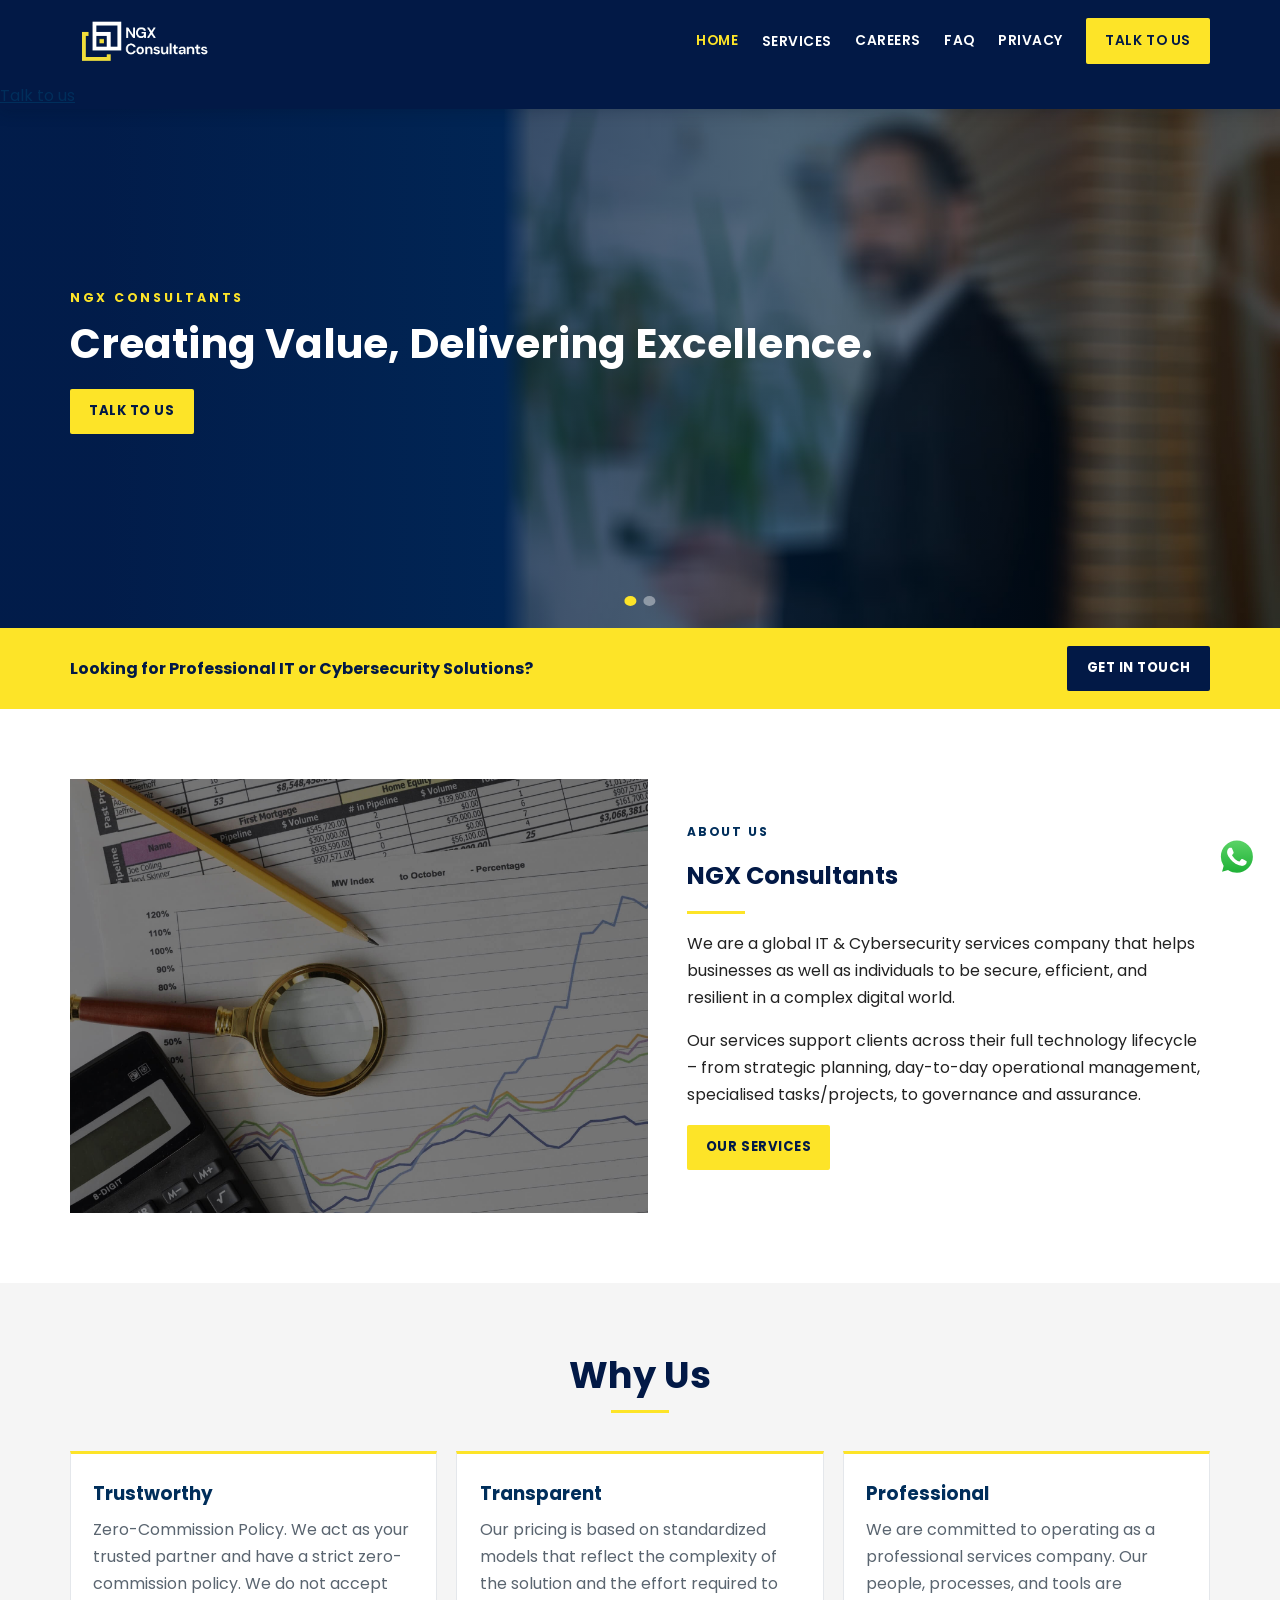
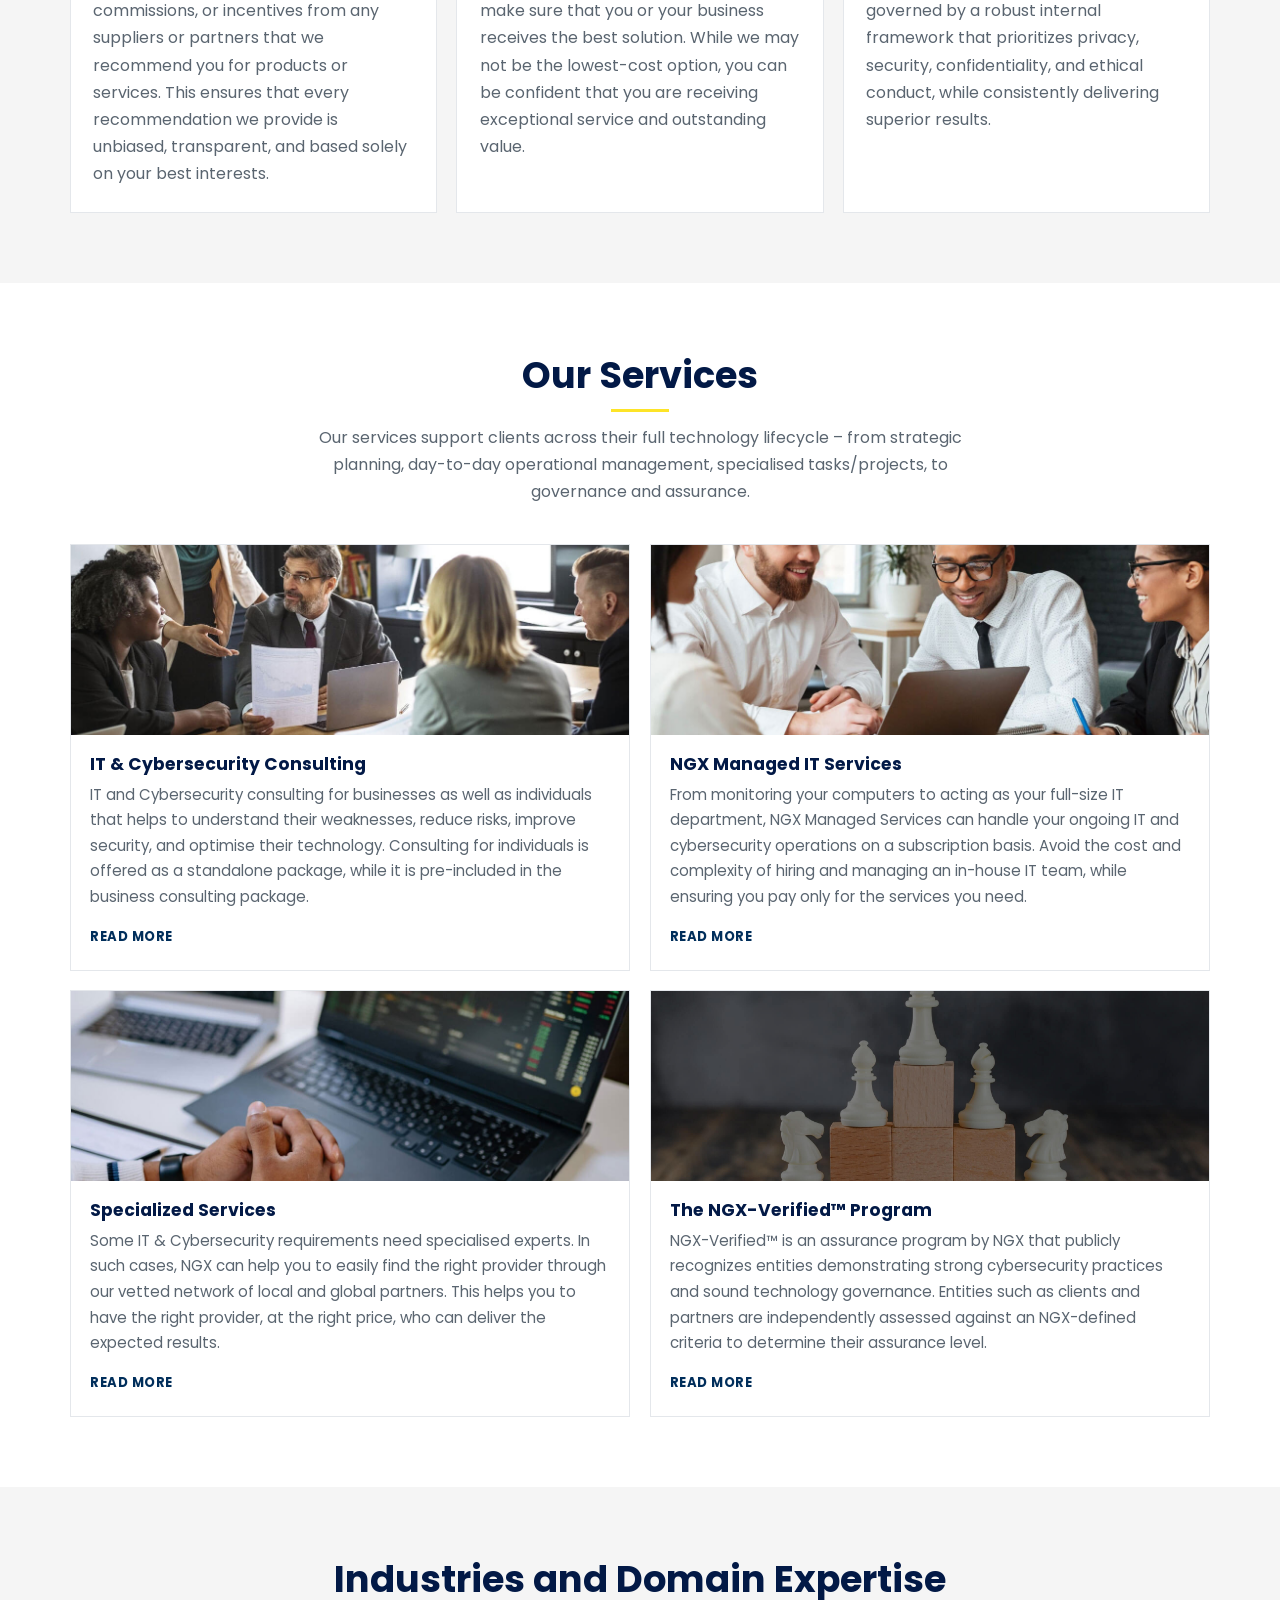
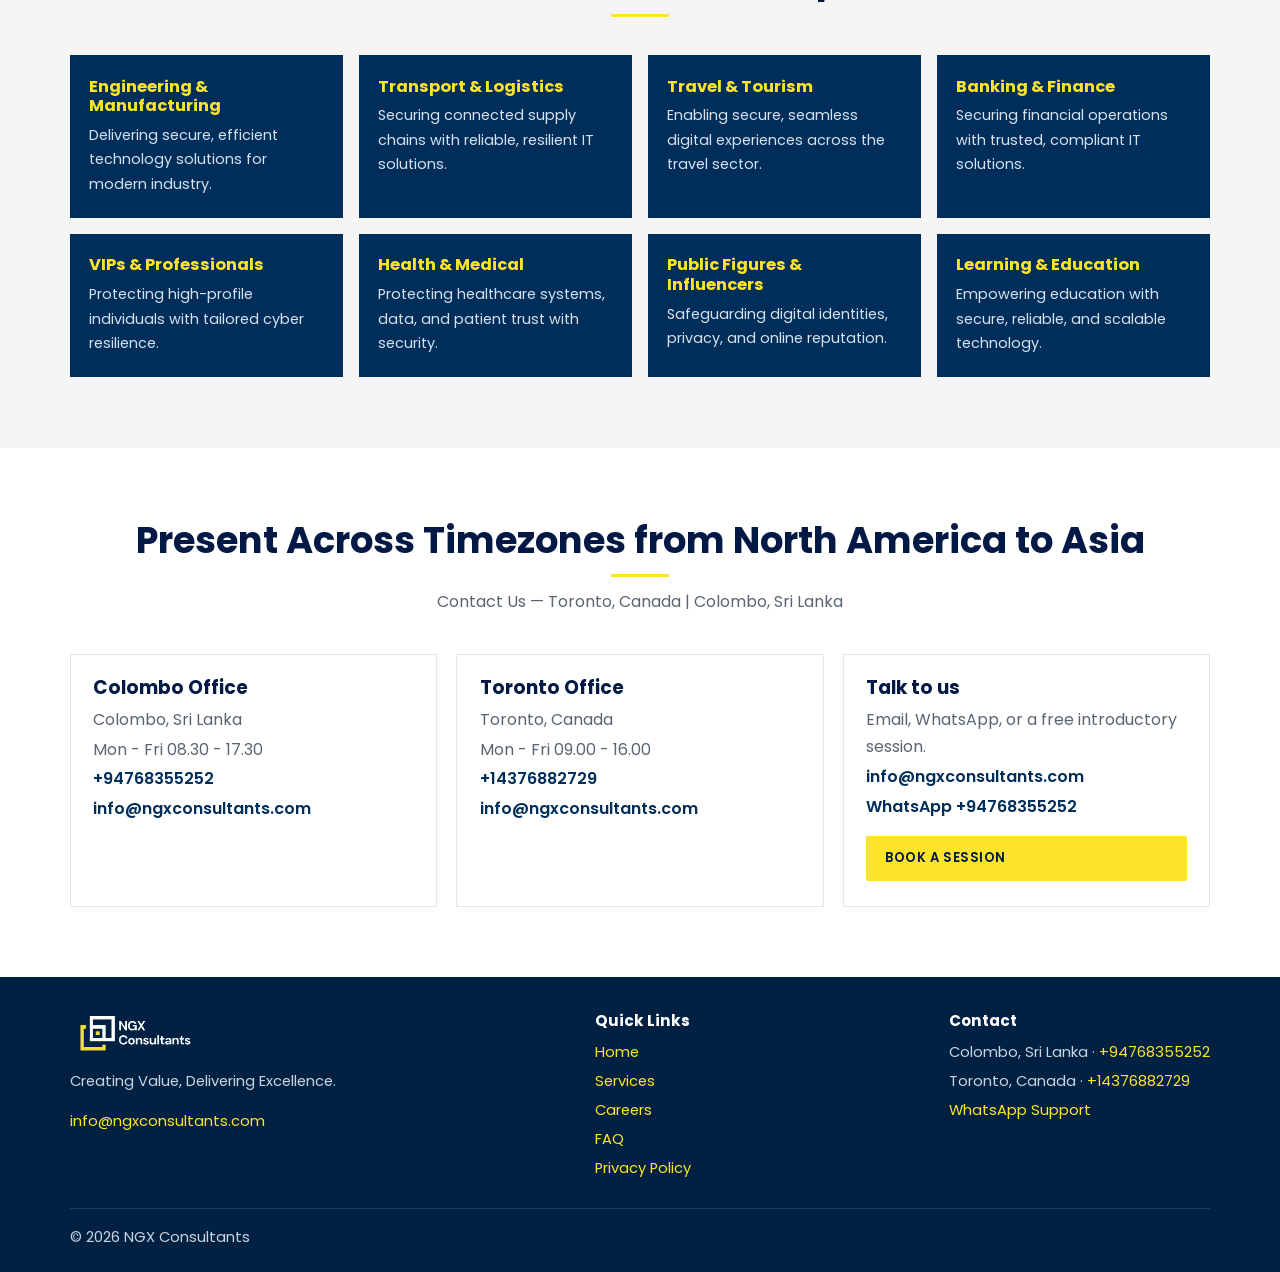
<file: index.html>
<!DOCTYPE html>
<html lang="en">
<head>
  <meta charset="utf-8">
  <meta name="viewport" content="width=device-width, initial-scale=1">
  <title>NGX Consultants – Creating Value, Delivering Excellence</title>
  <meta name="description" content="We are a global IT and Cybersecurity services company that helps businesses as well as individuals to be secure, efficient, and resilient in a complex digital world.">
<!-- include:meta -->
  <link rel="canonical" href="https://ngxconsultants.com/">
  <meta name="robots" content="index,follow">
  <meta property="og:type" content="website">
  <meta property="og:site_name" content="NGX Consultants">
  <meta property="og:title" content="NGX Consultants – Creating Value, Delivering Excellence">
  <meta property="og:description" content="We are a global IT and Cybersecurity services company that helps businesses as well as individuals to be secure, efficient, and resilient in a complex digital world.">
  <meta property="og:url" content="https://ngxconsultants.com/">
  <meta property="og:image" content="https://ngxconsultants.com/images/og-image.png">
  <meta property="og:image:type" content="image/png">
  <meta property="og:image:width" content="1200">
  <meta property="og:image:height" content="630">
  <meta property="og:image:alt" content="NGX Consultants">
  <meta name="twitter:card" content="summary_large_image">
  <meta name="twitter:title" content="NGX Consultants – Creating Value, Delivering Excellence">
  <meta name="twitter:description" content="We are a global IT and Cybersecurity services company that helps businesses as well as individuals to be secure, efficient, and resilient in a complex digital world.">
  <meta name="twitter:image" content="https://ngxconsultants.com/images/og-image.png">
  <meta name="twitter:image:alt" content="NGX Consultants">
  <link rel="icon" href="/favicon.ico" sizes="any">
  <link rel="icon" href="/favicon-32x32.png" type="image/png" sizes="32x32">
  <link rel="icon" href="/favicon-16x16.png" type="image/png" sizes="16x16">
  <link rel="apple-touch-icon" href="/apple-touch-icon.png" sizes="180x180">
  <link rel="manifest" href="/site.webmanifest">
  <meta name="theme-color" content="#021946">
<!-- /include:meta -->

  <link rel="preconnect" href="https://fonts.googleapis.com">
  <link rel="preconnect" href="https://fonts.gstatic.com" crossorigin>
  <link href="https://fonts.googleapis.com/css2?family=Poppins:ital,wght@0,400;0,500;0,600;0,700;1,400&display=swap" rel="stylesheet">
  <link rel="stylesheet" href="/css/styles.css?v=8">
</head>
<body>
  <!-- include:header -->
  <a class="skip" href="#main">Skip to content</a>
  <header class="site-header">
    <div class="wrap header-inner">
      <a class="logo" href="/index.html" aria-label="NGX Consultants home">
        <img src="/images/logo-dark.png" alt="" width="438" height="145">
      </a>
      <button class="menu-toggle" type="button" aria-expanded="false" aria-controls="site-nav" aria-label="Menu">☰</button>
      <nav id="site-nav" class="nav" aria-label="Primary">
        <a href="/index.html" class="is-active">Home</a>
        <div class="has-sub">
          <a href="/services.html">Services</a>
          <div class="sub">
            <a href="/consulting.html">IT &amp; Cybersecurity Consulting</a>
            <a href="/managed.html">NGX Managed IT Services</a>
            <a href="/specialized.html">Specialized Services</a>
            <a href="/verified.html">The NGX-Verified™ Program</a>
          </div>
        </div>
        <a href="/careers.html">Careers</a>
        <a href="/faq.html">FAQ</a>
        <a href="/privacy.html">Privacy</a>
        <a class="btn" href="https://bookings.cloud.microsoft/book/ConsultingIntroductionSession@ngxconsultants.com/s/-zpdRLckyk-PT0Z-2DEPkA2" target="_blank" rel="noopener noreferrer">Talk to us</a>
      </nav>
    </div>
    <a class="mobile-cta" href="https://bookings.cloud.microsoft/book/ConsultingIntroductionSession@ngxconsultants.com/s/-zpdRLckyk-PT0Z-2DEPkA2" target="_blank" rel="noopener noreferrer">Talk to us</a>
  </header>
<!-- /include:header -->
<main id="main">
    <section class="hero">
      <div class="slides" aria-hidden="true">
        <div class="slide is-on" data-title="Creating Value, Delivering Excellence." style="background-image:url('images/hero-2.jpg')"></div>
        <div class="slide" data-title="Developing People, Delivering Results." style="background-image:url('images/hero-1.jpg')"></div>
      </div>
      <div class="hero-mask"></div>
      <div class="wrap hero-copy">
        <p class="kicker">NGX Consultants</p>
        <h1 id="hero-title">Creating Value, <span class="nowrap">Delivering&nbsp;Excellence.</span></h1>
        <div class="hero-actions">
          <a class="btn" href="https://bookings.cloud.microsoft/book/ConsultingIntroductionSession@ngxconsultants.com/s/-zpdRLckyk-PT0Z-2DEPkA2" target="_blank" rel="noopener noreferrer">Talk to us</a>
        </div>
      </div>
      <div class="hero-dots">
        <button class="is-on" type="button" aria-label="Slide 1: Creating Value, Delivering Excellence"></button>
        <button type="button" aria-label="Slide 2: Developing People, Delivering Results"></button>
      </div>
    </section>
    <div class="band">
      <div class="wrap band-inner">
        <p><strong>Looking for Professional IT or Cybersecurity Solutions?</strong></p>
        <a class="btn" href="https://bookings.cloud.microsoft/book/ConsultingIntroductionSession@ngxconsultants.com/s/-zpdRLckyk-PT0Z-2DEPkA2" target="_blank" rel="noopener noreferrer">Get in touch</a>
      </div>
    </div>

    <section id="about">
      <div class="wrap">
        <div class="split">
          <img src="/images/content-1.jpg" alt="Printed charts with a magnifying glass, a pencil, and a calculator." width="1920" height="1440" decoding="async">
          <div>
            <p class="eyebrow">About Us</p>
            <h2>NGX Consultants</h2>
            <hr class="gold-rule" style="margin-left:0">
            <p>We are a global IT &amp; Cybersecurity services company that helps businesses as well as individuals to be secure, efficient, and resilient in a complex digital world.</p>
            <p>Our services support clients across their full technology lifecycle – from strategic planning, day-to-day operational management, specialised tasks/projects, to governance and assurance.</p>
            <a class="btn" href="/services.html">Our Services</a>
          </div>
        </div>
      </div>
    </section>

    <section class="mist" id="why">
      <div class="wrap">
        <div class="section-head">
          <h2>Why Us</h2>
          <hr class="gold-rule">
        </div>
        <div class="cards-3">
          <article class="card why-card">
            <strong>Trustworthy</strong>
            <p>Zero-Commission Policy. We act as your trusted partner and have a strict zero-commission policy. We do not accept commissions, or incentives from any suppliers or partners that we recommend you for products or services. This ensures that every recommendation we provide is unbiased, transparent, and based solely on your best interests.</p>
          </article>
          <article class="card why-card">
            <strong>Transparent</strong>
            <p>Our pricing is based on standardized models that reflect the complexity of the solution and the effort required to make sure that you or your business receives the best solution. While we may not be the lowest-cost option, you can be confident that you are receiving exceptional service and outstanding value.</p>
          </article>
          <article class="card why-card">
            <strong>Professional</strong>
            <p>We are committed to operating as a professional services company. Our people, processes, and tools are governed by a robust internal framework that prioritizes privacy, security, confidentiality, and ethical conduct, while consistently delivering superior results.</p>
          </article>
        </div>
      </div>
    </section>

    <section id="services">
      <div class="wrap">
        <div class="section-head">
          <h2>Our Services</h2>
          <hr class="gold-rule">
          <p>Our services support clients across their full technology lifecycle – from strategic planning, day-to-day operational management, specialised tasks/projects, to governance and assurance.</p>
        </div>
        <div class="cards-2">
          <article class="service">
            <a href="/consulting.html"><img src="/images/posts-2-1.jpg" alt="IT and Cybersecurity Consulting" width="1140" height="855" loading="lazy" decoding="async"></a>
            <div class="pad">
              <h3><a href="/consulting.html">IT &amp; Cybersecurity Consulting</a></h3>
              <p>IT and Cybersecurity consulting for businesses as well as individuals that helps to understand their weaknesses, reduce risks, improve security, and optimise their technology. Consulting for individuals is offered as a standalone package, while it is pre-included in the business consulting package.</p>
              <a class="read-more" href="/consulting.html">read more</a>
            </div>
          </article>
          <article class="service">
            <a href="/managed.html"><img src="/images/portfolio-4.jpg" alt="NGX Managed IT Services" width="1140" height="855" loading="lazy" decoding="async"></a>
            <div class="pad">
              <h3><a href="/managed.html">NGX Managed IT Services</a></h3>
              <p>From monitoring your computers to acting as your full-size IT department, NGX Managed Services can handle your ongoing IT and cybersecurity operations on a subscription basis. Avoid the cost and complexity of hiring and managing an in-house IT team, while ensuring you pay only for the services you need.</p>
              <a class="read-more" href="/managed.html">read more</a>
            </div>
          </article>
          <article class="service">
            <a href="/specialized.html"><img src="/images/portfolio-5-1.jpg" alt="Specialized Services" width="1140" height="855" loading="lazy" decoding="async"></a>
            <div class="pad">
              <h3><a href="/specialized.html">Specialized Services</a></h3>
              <p>Some IT &amp; Cybersecurity requirements need specialised experts. In such cases, NGX can help you to easily find the right provider through our vetted network of local and global partners. This helps you to have the right provider, at the right price, who can deliver the expected results.</p>
              <a class="read-more" href="/specialized.html">read more</a>
            </div>
          </article>
          <article class="service">
            <a href="/verified.html"><img src="/images/content-2.jpg" alt="The NGX-Verified Program" width="1920" height="1438" loading="lazy" decoding="async"></a>
            <div class="pad">
              <h3><a href="/verified.html">The NGX-Verified™ Program</a></h3>
              <p>NGX-Verified™ is an assurance program by NGX that publicly recognizes entities demonstrating strong cybersecurity practices and sound technology governance. Entities such as clients and partners are independently assessed against an NGX-defined criteria to determine their assurance level.</p>
              <a class="read-more" href="/verified.html">read more</a>
            </div>
          </article>
        </div>
      </div>
    </section>

    <section class="mist" id="industries">
      <div class="wrap">
        <div class="section-head">
          <h2>Industries and Domain Expertise</h2>
          <hr class="gold-rule">
        </div>
        <div class="industries">
          <article class="industry"><h3>Engineering &amp; Manufacturing</h3><p>Delivering secure, efficient technology solutions for modern industry.</p></article>
          <article class="industry"><h3>Transport &amp; Logistics</h3><p>Securing connected supply chains with reliable, resilient IT solutions.</p></article>
          <article class="industry"><h3>Travel &amp; Tourism</h3><p>Enabling secure, seamless digital experiences across the travel sector.</p></article>
          <article class="industry"><h3>Banking &amp; Finance</h3><p>Securing financial operations with trusted, compliant IT solutions.</p></article>
          <article class="industry"><h3>VIPs &amp; Professionals</h3><p>Protecting high-profile individuals with tailored cyber resilience.</p></article>
          <article class="industry"><h3>Health &amp; Medical</h3><p>Protecting healthcare systems, data, and patient trust with security.</p></article>
          <article class="industry"><h3>Public Figures &amp; Influencers</h3><p>Safeguarding digital identities, privacy, and online reputation.</p></article>
          <article class="industry"><h3>Learning &amp; Education</h3><p>Empowering education with secure, reliable, and scalable technology.</p></article>
        </div>
      </div>
    </section>

    <section id="contact">
      <div class="wrap">
        <div class="section-head">
          <h2>Present Across Timezones from North America to Asia</h2>
          <hr class="gold-rule">
          <p>Contact Us — Toronto, Canada | Colombo, Sri Lanka</p>
        </div>
        <div class="contact-grid">
          <article class="contact-card">
            <h3>Colombo Office</h3>
            <p>Colombo, Sri Lanka</p>
            <p>Mon - Fri 08.30 - 17.30</p>
            <a href="tel:+94768355252">+94768355252</a>
            <a href="mailto:info@ngxconsultants.com">info@ngxconsultants.com</a>
          </article>
          <article class="contact-card">
            <h3>Toronto Office</h3>
            <p>Toronto, Canada</p>
            <p>Mon - Fri 09.00 - 16.00</p>
            <a href="tel:+14376882729">+14376882729</a>
            <a href="mailto:info@ngxconsultants.com">info@ngxconsultants.com</a>
          </article>
          <article class="contact-card">
            <h3>Talk to us</h3>
            <p>Email, WhatsApp, or a free introductory session.</p>
            <a href="mailto:info@ngxconsultants.com">info@ngxconsultants.com</a>
            <a href="https://wa.me/94768355252?text=Hello%20NGX%20Team,%20I%20want%20to%20" target="_blank" rel="noopener noreferrer">WhatsApp +94768355252</a>
            <p style="margin-top:1rem"><a class="btn" href="https://bookings.cloud.microsoft/book/ConsultingIntroductionSession@ngxconsultants.com/s/-zpdRLckyk-PT0Z-2DEPkA2" target="_blank" rel="noopener noreferrer">Book a Session</a></p>
          </article>
        </div>
      </div>
    </section>
  </main>
  <!-- include:footer -->
  <footer>
    <div class="wrap">
      <div class="foot-grid">
        <div>
          <a class="footer-logo" href="/index.html"><img src="/images/logo-dark.png" alt="NGX Consultants" width="438" height="145" style="height:42px;width:auto"></a>
          <p>Creating Value, Delivering Excellence.</p>
          <p><a href="mailto:info@ngxconsultants.com">info@ngxconsultants.com</a></p>
        </div>
        <div>
          <h3>Quick Links</h3>
          <ul>
            <li><a href="/index.html">Home</a></li>
            <li><a href="/services.html">Services</a></li>
            <li><a href="/careers.html">Careers</a></li>
            <li><a href="/faq.html">FAQ</a></li>
            <li><a href="/privacy.html">Privacy Policy</a></li>
          </ul>
        </div>
        <div>
          <h3>Contact</h3>
          <ul>
            <li>Colombo, Sri Lanka · <a href="tel:+94768355252">+94768355252</a></li>
            <li>Toronto, Canada · <a href="tel:+14376882729">+14376882729</a></li>
            <li><a href="https://wa.me/94768355252?text=Hello%20NGX%20Team,%20I%20want%20to%20" target="_blank" rel="noopener noreferrer">WhatsApp Support</a></li>
          </ul>
        </div>
      </div>
      <div class="credit">© 2026 NGX Consultants</div>
    </div>
  </footer>
<!-- /include:footer -->
<script src="/js/main.js"></script>
  <script src="/js/whatsapp-widget.js"></script>
  <script src="/js/analytics-config.js"></script>
  <script src="/js/analytics.js"></script>
</body>
</html>
</file>
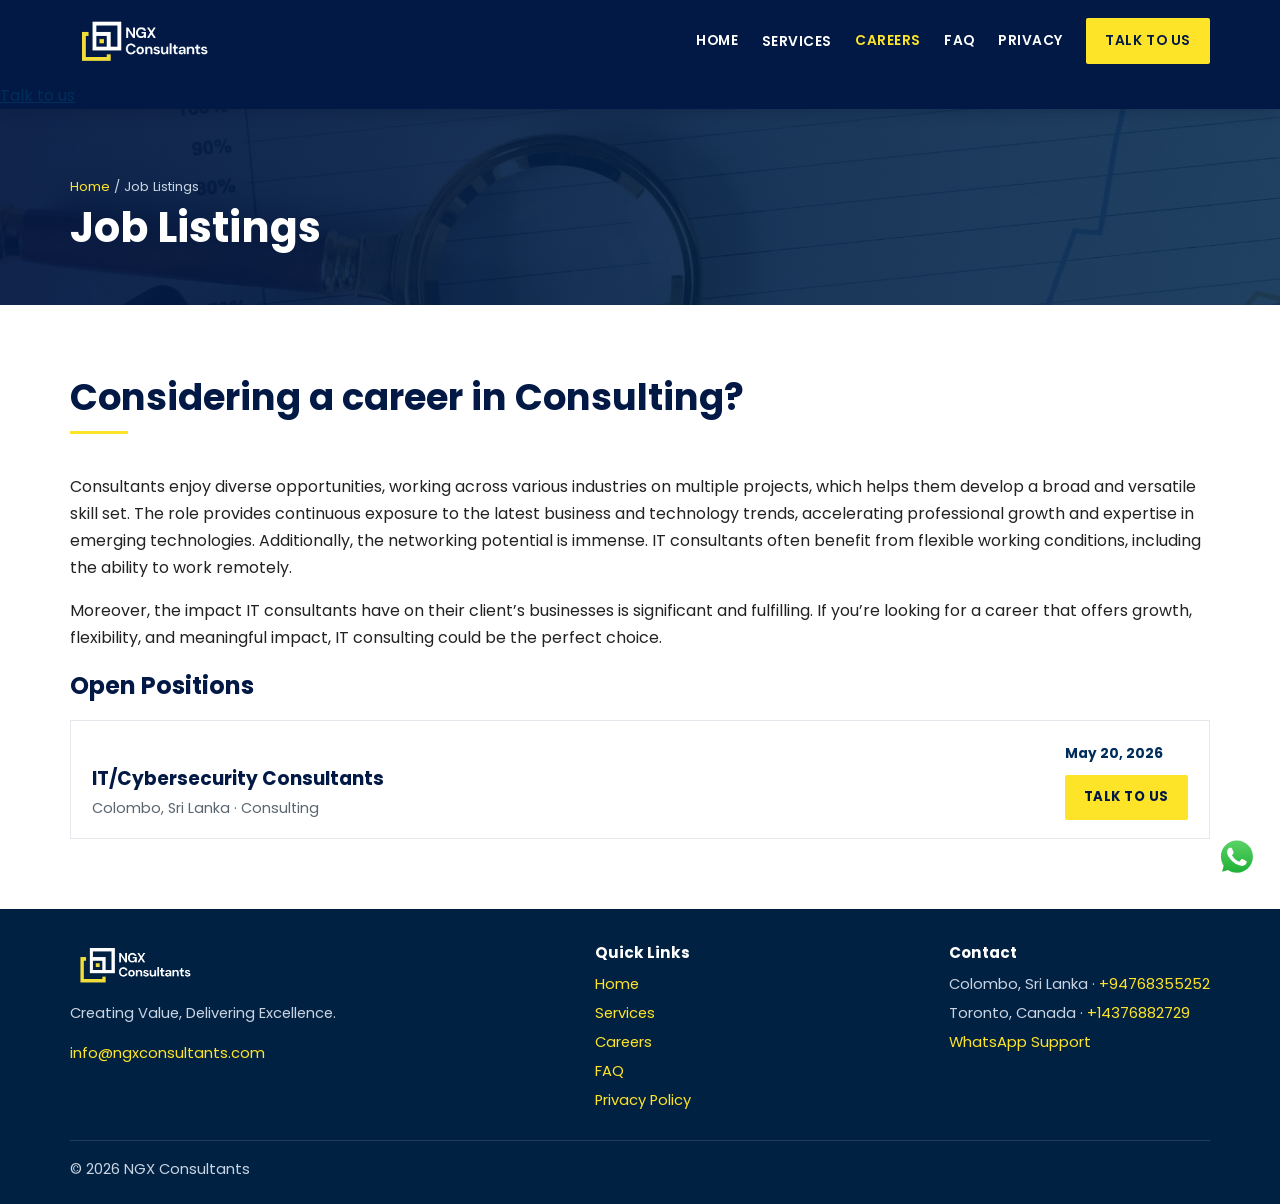
<file: careers.html>
<!DOCTYPE html>
<html lang="en">
<head>
  <meta charset="utf-8">
  <meta name="viewport" content="width=device-width, initial-scale=1">
  <title>Job Listings – NGX Consultants</title>
  <meta name="description" content="Open position: IT/Cybersecurity Consultants, Colombo, Sri Lanka. Posted May 20, 2026.">
<!-- include:meta -->
  <link rel="canonical" href="https://ngxconsultants.com/careers.html">
  <meta name="robots" content="index,follow">
  <meta property="og:type" content="website">
  <meta property="og:site_name" content="NGX Consultants">
  <meta property="og:title" content="Job Listings – NGX Consultants">
  <meta property="og:description" content="Open position: IT/Cybersecurity Consultants, Colombo, Sri Lanka. Posted May 20, 2026.">
  <meta property="og:url" content="https://ngxconsultants.com/careers.html">
  <meta property="og:image" content="https://ngxconsultants.com/images/og-image.png">
  <meta property="og:image:type" content="image/png">
  <meta property="og:image:width" content="1200">
  <meta property="og:image:height" content="630">
  <meta property="og:image:alt" content="NGX Consultants">
  <meta name="twitter:card" content="summary_large_image">
  <meta name="twitter:title" content="Job Listings – NGX Consultants">
  <meta name="twitter:description" content="Open position: IT/Cybersecurity Consultants, Colombo, Sri Lanka. Posted May 20, 2026.">
  <meta name="twitter:image" content="https://ngxconsultants.com/images/og-image.png">
  <meta name="twitter:image:alt" content="NGX Consultants">
  <link rel="icon" href="/favicon.ico" sizes="any">
  <link rel="icon" href="/favicon-32x32.png" type="image/png" sizes="32x32">
  <link rel="icon" href="/favicon-16x16.png" type="image/png" sizes="16x16">
  <link rel="apple-touch-icon" href="/apple-touch-icon.png" sizes="180x180">
  <link rel="manifest" href="/site.webmanifest">
  <meta name="theme-color" content="#021946">
<!-- /include:meta -->

  <link rel="preconnect" href="https://fonts.googleapis.com">
  <link rel="preconnect" href="https://fonts.gstatic.com" crossorigin>
  <link href="https://fonts.googleapis.com/css2?family=Poppins:ital,wght@0,400;0,500;0,600;0,700;1,400&display=swap" rel="stylesheet">
  <link rel="stylesheet" href="/css/styles.css?v=8">
</head>
<body>
  <!-- include:header -->
  <a class="skip" href="#main">Skip to content</a>
  <header class="site-header">
    <div class="wrap header-inner">
      <a class="logo" href="/index.html" aria-label="NGX Consultants home">
        <img src="/images/logo-dark.png" alt="" width="438" height="145">
      </a>
      <button class="menu-toggle" type="button" aria-expanded="false" aria-controls="site-nav" aria-label="Menu">☰</button>
      <nav id="site-nav" class="nav" aria-label="Primary">
        <a href="/index.html">Home</a>
        <div class="has-sub">
          <a href="/services.html">Services</a>
          <div class="sub">
            <a href="/consulting.html">IT &amp; Cybersecurity Consulting</a>
            <a href="/managed.html">NGX Managed IT Services</a>
            <a href="/specialized.html">Specialized Services</a>
            <a href="/verified.html">The NGX-Verified™ Program</a>
          </div>
        </div>
        <a href="/careers.html" class="is-active">Careers</a>
        <a href="/faq.html">FAQ</a>
        <a href="/privacy.html">Privacy</a>
        <a class="btn" href="https://bookings.cloud.microsoft/book/ConsultingIntroductionSession@ngxconsultants.com/s/-zpdRLckyk-PT0Z-2DEPkA2" target="_blank" rel="noopener noreferrer">Talk to us</a>
      </nav>
    </div>
    <a class="mobile-cta" href="https://bookings.cloud.microsoft/book/ConsultingIntroductionSession@ngxconsultants.com/s/-zpdRLckyk-PT0Z-2DEPkA2" target="_blank" rel="noopener noreferrer">Talk to us</a>
  </header>
<!-- /include:header -->
<div class="page-hero">
    <div class="wrap">
      <div class="crumbs"><a href="/index.html">Home</a> / Job Listings</div>
      <h1>Job Listings</h1>
    </div>
  </div>

  <main id="main">
    <section>
      <div class="wrap">
        <div class="section-head" style="text-align:left">
          <h2>Considering a career in Consulting?</h2>
          <hr class="gold-rule" style="margin-left:0">
        </div>
        <p>Consultants enjoy diverse opportunities, working across various industries on multiple projects, which helps them develop a broad and versatile skill set. The role provides continuous exposure to the latest business and technology trends, accelerating professional growth and expertise in emerging technologies. Additionally, the networking potential is immense. IT consultants often benefit from flexible working conditions, including the ability to work remotely.</p>
        <p>Moreover, the impact IT consultants have on their client’s businesses is significant and fulfilling. If you’re looking for a career that offers growth, flexibility, and meaningful impact, IT consulting could be the perfect choice.</p>
        <h2>Open Positions</h2>
        <article class="job">
          <div>
            <h3>IT/Cybersecurity Consultants</h3>
            <div class="meta">Colombo, Sri Lanka · Consulting</div>
          </div>
          <div>
            <div class="date">May 20, 2026</div>
            <p style="margin:.6rem 0 0"><a class="btn" href="https://bookings.cloud.microsoft/book/ConsultingIntroductionSession@ngxconsultants.com/s/-zpdRLckyk-PT0Z-2DEPkA2" target="_blank" rel="noopener noreferrer">Talk to us</a></p>
          </div>
        </article>
      </div>
    </section>
  </main>
  <!-- include:footer -->
  <footer>
    <div class="wrap">
      <div class="foot-grid">
        <div>
          <a class="footer-logo" href="/index.html"><img src="/images/logo-dark.png" alt="NGX Consultants" width="438" height="145" style="height:42px;width:auto"></a>
          <p>Creating Value, Delivering Excellence.</p>
          <p><a href="mailto:info@ngxconsultants.com">info@ngxconsultants.com</a></p>
        </div>
        <div>
          <h3>Quick Links</h3>
          <ul>
            <li><a href="/index.html">Home</a></li>
            <li><a href="/services.html">Services</a></li>
            <li><a href="/careers.html">Careers</a></li>
            <li><a href="/faq.html">FAQ</a></li>
            <li><a href="/privacy.html">Privacy Policy</a></li>
          </ul>
        </div>
        <div>
          <h3>Contact</h3>
          <ul>
            <li>Colombo, Sri Lanka · <a href="tel:+94768355252">+94768355252</a></li>
            <li>Toronto, Canada · <a href="tel:+14376882729">+14376882729</a></li>
            <li><a href="https://wa.me/94768355252?text=Hello%20NGX%20Team,%20I%20want%20to%20" target="_blank" rel="noopener noreferrer">WhatsApp Support</a></li>
          </ul>
        </div>
      </div>
      <div class="credit">© 2026 NGX Consultants</div>
    </div>
  </footer>
<!-- /include:footer -->
<script src="/js/main.js"></script>
  <script src="/js/whatsapp-widget.js"></script>
  <script src="/js/analytics-config.js"></script>
  <script src="/js/analytics.js"></script>
</body>
</html>
</file>
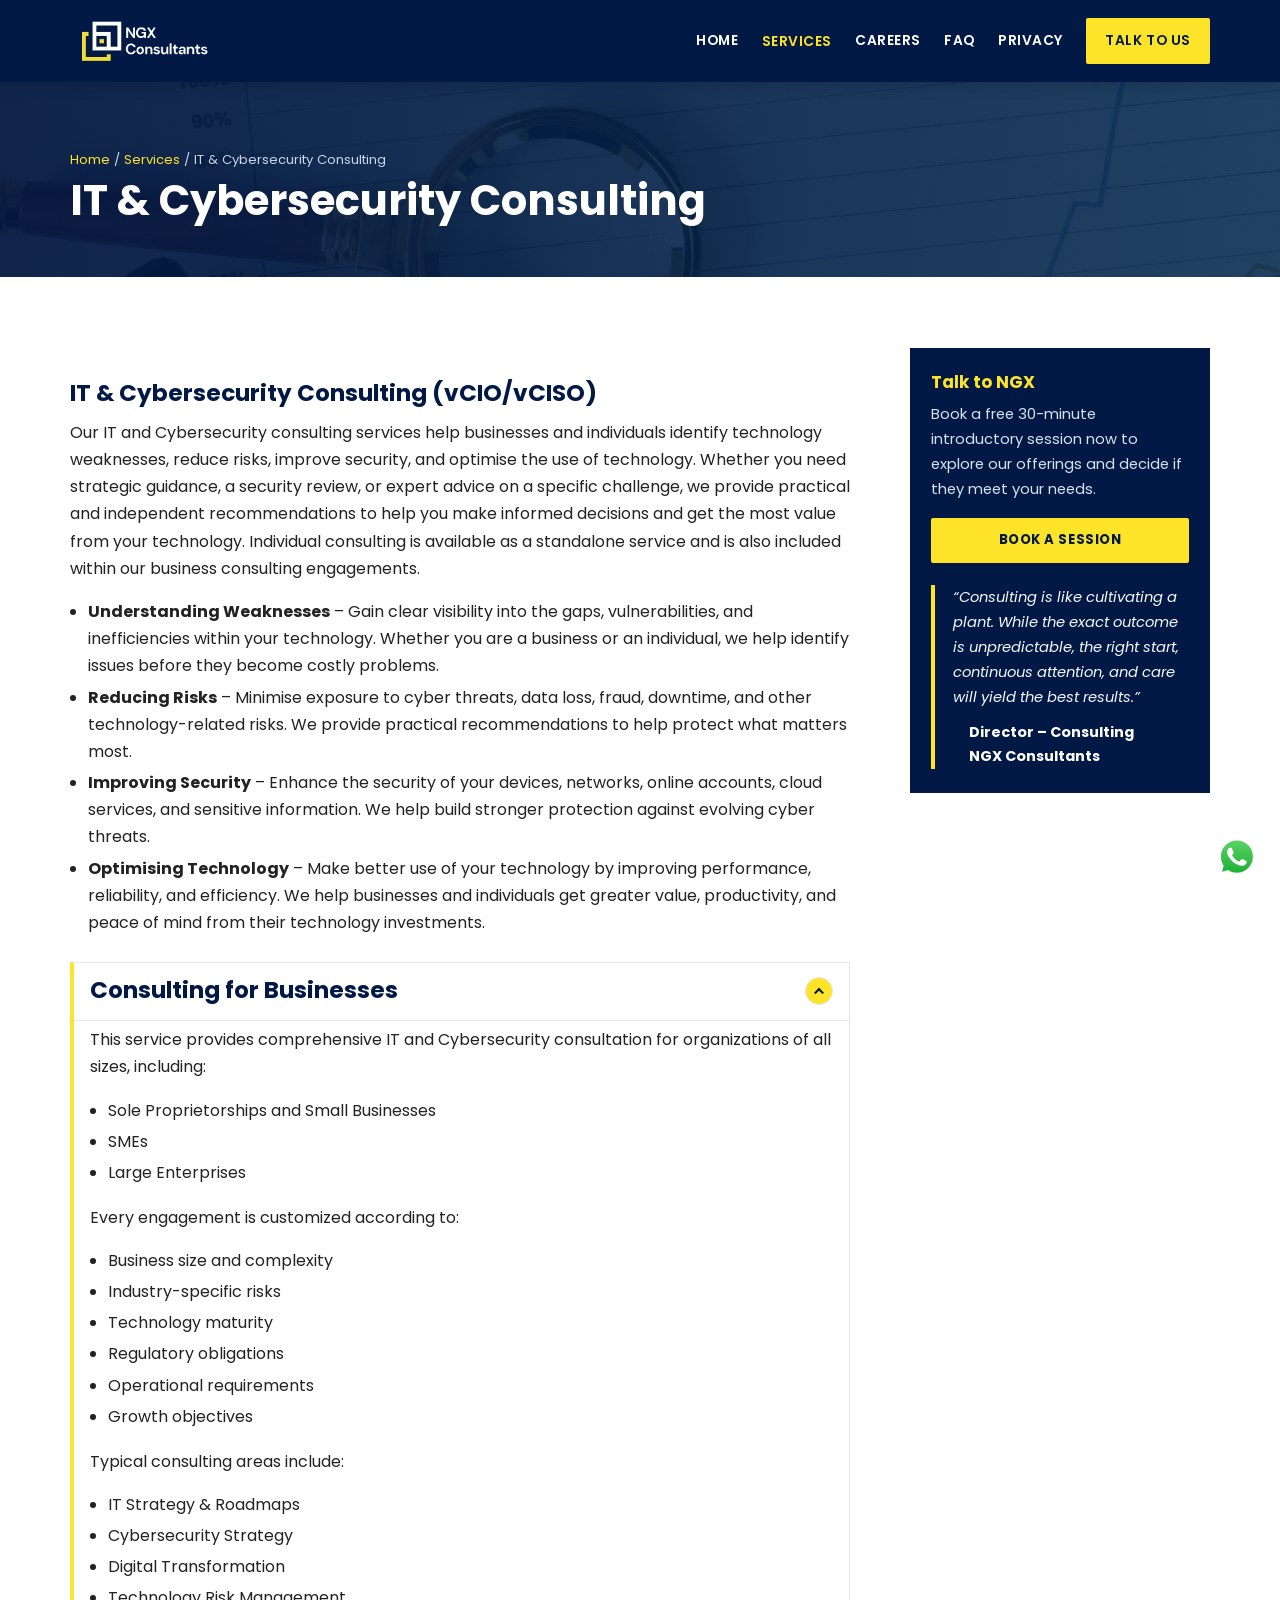
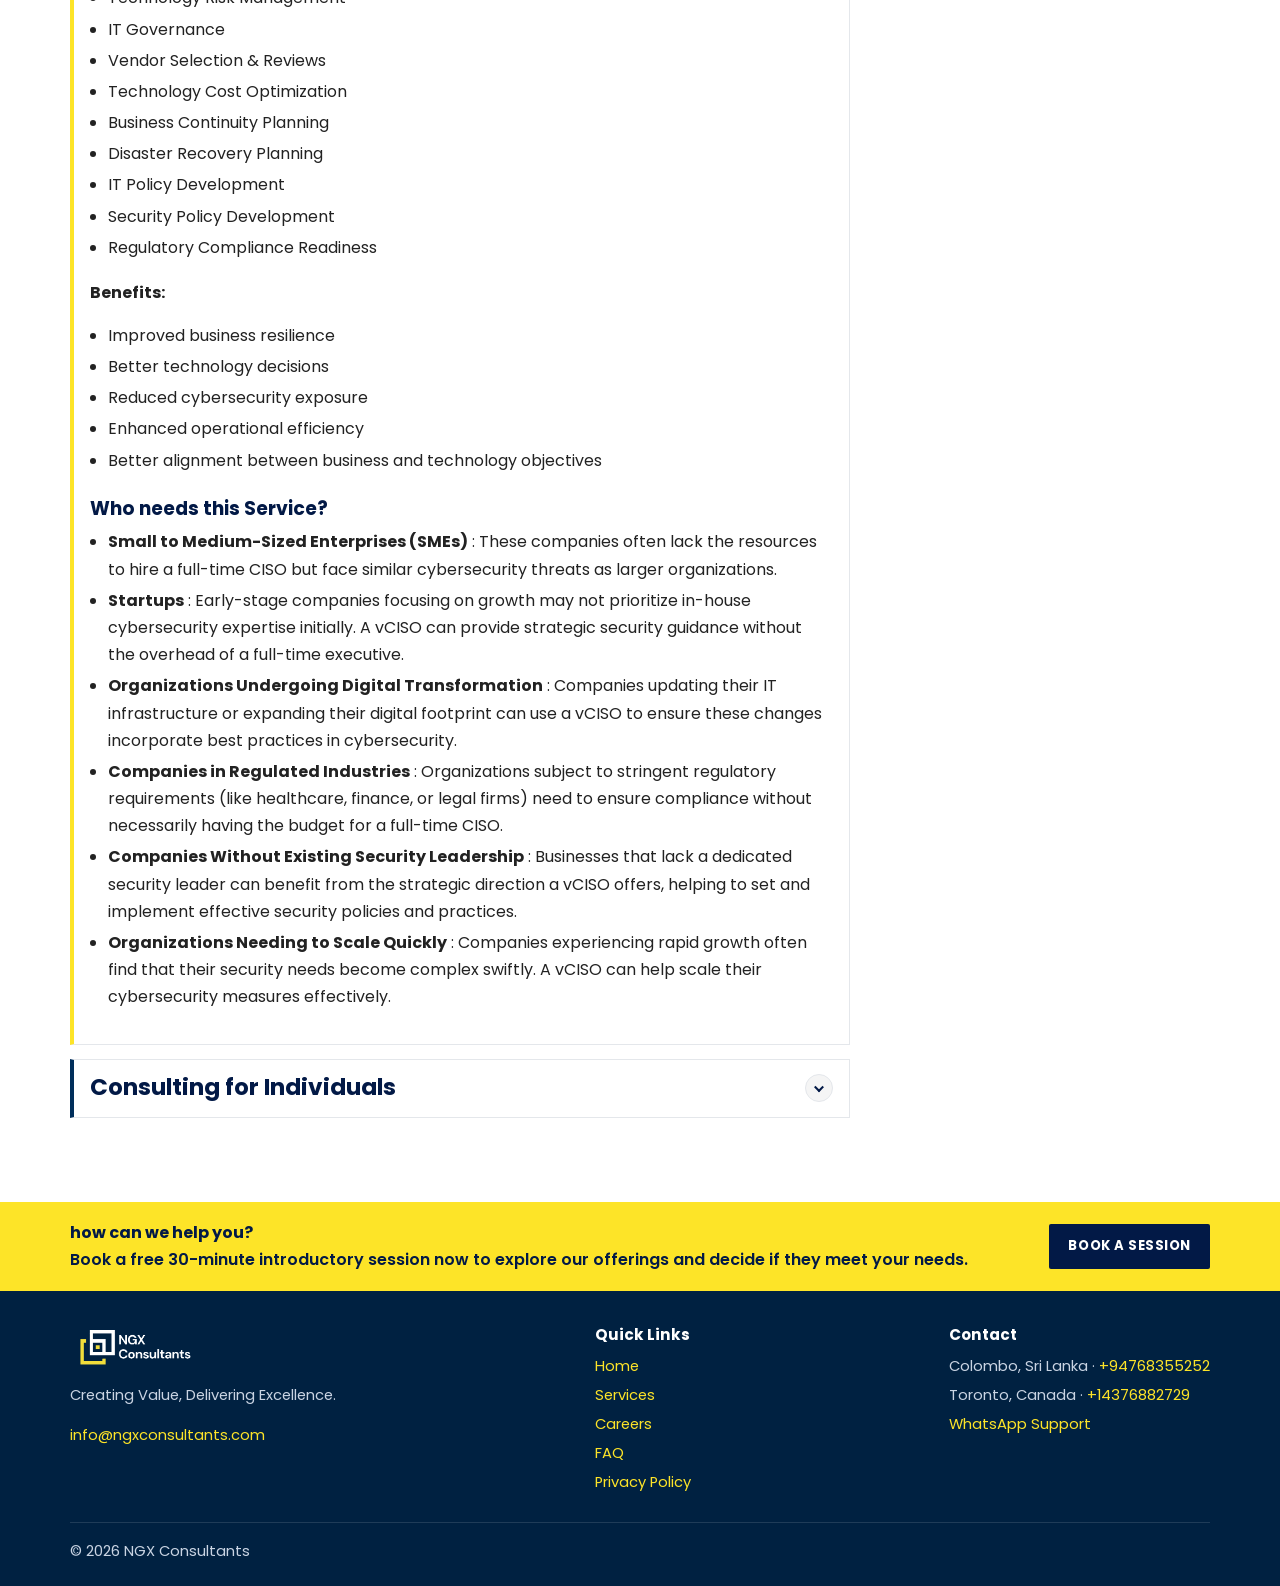
<file: consulting.html>
<!DOCTYPE html>
<html lang="en">
<head>
  <meta charset="utf-8">
  <meta name="viewport" content="width=device-width, initial-scale=1">
  <title>IT &amp; Cybersecurity Consulting – NGX Consultants</title>
  <meta name="description" content="IT and Cybersecurity consulting services help businesses and individuals identify technology weaknesses, reduce risks, improve security, and optimise the use of technology.">
  <link rel="icon" href="images/logo-mark.png" type="image/png">
  <link rel="apple-touch-icon" href="images/logo-mark.png">
  <link rel="preconnect" href="https://fonts.googleapis.com">
  <link rel="preconnect" href="https://fonts.gstatic.com" crossorigin>
  <link href="https://fonts.googleapis.com/css2?family=Poppins:ital,wght@0,400;0,500;0,600;0,700;1,400&display=swap" rel="stylesheet">
  <link rel="stylesheet" href="css/styles.css?v=8">
</head>
<body>
  <!-- include:header -->
  <a class="skip" href="#main">Skip to content</a>
  <header class="site-header">
    <div class="wrap header-inner">
      <a class="logo" href="index.html" aria-label="NGX Consultants home">
        <img src="images/logo-dark.png" alt="NGX Consultants">
      </a>
      <button class="menu-toggle" type="button" aria-expanded="false" aria-label="Menu">☰</button>
      <nav class="nav" aria-label="Primary">
        <a href="index.html">Home</a>
        <div class="has-sub is-active">
          <a href="services.html">Services</a>
          <div class="sub">
            <a href="consulting.html" class="is-active">IT &amp; Cybersecurity Consulting</a>
            <a href="managed.html">NGX Managed IT Services</a>
            <a href="specialized.html">Specialized Services</a>
            <a href="verified.html">The NGX-Verified™ Program</a>
          </div>
        </div>
        <a href="careers.html">Careers</a>
        <a href="faq.html">FAQ</a>
        <a href="privacy.html">Privacy</a>
        <a class="btn" href="https://bookings.cloud.microsoft/book/ConsultingIntroductionSession@ngxconsultants.com/s/-zpdRLckyk-PT0Z-2DEPkA2" target="_blank" rel="noopener noreferrer">Talk to us</a>
      </nav>
    </div>
  </header>
<!-- /include:header -->



  <div class="page-hero">
    <div class="wrap">
      <div class="crumbs"><a href="index.html">Home</a> / <a href="services.html">Services</a> / IT &amp; Cybersecurity Consulting</div>
      <h1>IT &amp; Cybersecurity Consulting</h1>
    </div>
  </div>

  <main id="main">
    <section>
      <div class="wrap layout">
        <div class="prose">
          <h2>IT &amp; Cybersecurity Consulting (vCIO/vCISO)</h2>
          <p>Our IT and Cybersecurity consulting services help businesses and individuals identify technology weaknesses, reduce risks, improve security, and optimise the use of technology. Whether you need strategic guidance, a security review, or expert advice on a specific challenge, we provide practical and independent recommendations to help you make informed decisions and get the most value from your technology. Individual consulting is available as a standalone service and is also included within our business consulting engagements.</p>
          <ul>
            <li><strong>Understanding Weaknesses</strong> – Gain clear visibility into the gaps, vulnerabilities, and inefficiencies within your technology. Whether you are a business or an individual, we help identify issues before they become costly problems.</li>
            <li><strong>Reducing Risks</strong> – Minimise exposure to cyber threats, data loss, fraud, downtime, and other technology-related risks. We provide practical recommendations to help protect what matters most.</li>
            <li><strong>Improving Security</strong> – Enhance the security of your devices, networks, online accounts, cloud services, and sensitive information. We help build stronger protection against evolving cyber threats.</li>
            <li><strong>Optimising Technology</strong> – Make better use of your technology by improving performance, reliability, and efficiency. We help businesses and individuals get greater value, productivity, and peace of mind from their technology investments.</li>
          </ul>
          <div class="consult-accordion">
          <details class="consult-panel" open>
            <summary>
              <h2>Consulting for Businesses</h2>
              <span class="consult-chevron" aria-hidden="true"></span>
            </summary>
            <div class="consult-panel-body">
          <p>This service provides comprehensive IT and Cybersecurity consultation for organizations of all sizes, including:</p>
          <ul>
            <li>Sole Proprietorships and Small Businesses</li>
            <li>SMEs</li>
            <li>Large Enterprises</li>
          </ul>
          <p>Every engagement is customized according to:</p>
          <ul>
            <li>Business size and complexity</li>
            <li>Industry-specific risks</li>
            <li>Technology maturity</li>
            <li>Regulatory obligations</li>
            <li>Operational requirements</li>
            <li>Growth objectives</li>
          </ul>
          <p>Typical consulting areas include:</p>
          <ul>
            <li>IT Strategy &amp; Roadmaps</li>
            <li>Cybersecurity Strategy</li>
            <li>Digital Transformation</li>
            <li>Technology Risk Management</li>
            <li>IT Governance</li>
            <li>Vendor Selection &amp; Reviews</li>
            <li>Technology Cost Optimization</li>
            <li>Business Continuity Planning</li>
            <li>Disaster Recovery Planning</li>
            <li>IT Policy Development</li>
            <li>Security Policy Development</li>
            <li>Regulatory Compliance Readiness</li>
          </ul>
          <p><strong>Benefits:</strong></p>
          <ul>
            <li>Improved business resilience</li>
            <li>Better technology decisions</li>
            <li>Reduced cybersecurity exposure</li>
            <li>Enhanced operational efficiency</li>
            <li>Better alignment between business and technology objectives</li>
          </ul>
          <h3>Who needs this Service?</h3>
          <ul>
            <li><strong>Small to Medium-Sized Enterprises (SMEs)</strong> : These companies often lack the resources to hire a full-time CISO but face similar cybersecurity threats as larger organizations.</li>
            <li><strong>Startups</strong> : Early-stage companies focusing on growth may not prioritize in-house cybersecurity expertise initially. A vCISO can provide strategic security guidance without the overhead of a full-time executive.</li>
            <li><strong>Organizations Undergoing Digital Transformation</strong> : Companies updating their IT infrastructure or expanding their digital footprint can use a vCISO to ensure these changes incorporate best practices in cybersecurity.</li>
            <li><strong>Companies in Regulated Industries</strong> : Organizations subject to stringent regulatory requirements (like healthcare, finance, or legal firms) need to ensure compliance without necessarily having the budget for a full-time CISO.</li>
            <li><strong>Companies Without Existing Security Leadership</strong> : Businesses that lack a dedicated security leader can benefit from the strategic direction a vCISO offers, helping to set and implement effective security policies and practices.</li>
            <li><strong>Organizations Needing to Scale Quickly</strong> : Companies experiencing rapid growth often find that their security needs become complex swiftly. A vCISO can help scale their cybersecurity measures effectively.</li>
          </ul>
            </div>
          </details>
          <details class="consult-panel">
            <summary>
              <h2>Consulting for Individuals</h2>
              <span class="consult-chevron" aria-hidden="true"></span>
            </summary>
            <div class="consult-panel-body">
          <p>Consulting for Individuals (Personal Consultation) is designed for individuals who require a higher level of privacy, security, and digital protection.</p>
          <p>Typical clients include:</p>
          <ul>
            <li>Business Owners, Directors, Executives</li>
            <li>Public Figures, Celebrities</li>
            <li>Social Media Influencers</li>
            <li>High-Net-Worth Individuals</li>
            <li>Professionals (Doctors, etc.)</li>
            <li>Anyone who wants to improve their privacy and security</li>
          </ul>
          <p>Areas covered include:</p>
          <ul>
            <li>Personal Email Security</li>
            <li>Social Media Security</li>
            <li>Mobile Device Security + Personal Computer Security</li>
            <li>Identity Protection</li>
            <li>Privacy Review</li>
            <li>Account Recovery Readiness</li>
            <li>Password &amp; Authentication Strategy</li>
            <li>Secure Remote Working</li>
            <li>Data Backup Review</li>
            <li>Family Digital Safety</li>
          </ul>
          <p>We provide personalized recommendations, security hardening, account reviews, device configuration assistance, and one-on-one coaching.</p>
          <p>The scope may be expanded to include:</p>
          <ul>
            <li>Spouse / Partner</li>
            <li>Children</li>
            <li>Parents</li>
            <li>Relatives</li>
            <li>Personal Assistants</li>
            <li>Other Trusted Individuals</li>
          </ul>
          <h3>Expertise Anytime, Anywhere</h3>
          <p>Cybersecurity on-demand</p>
          <p><a class="btn" href="https://bookings.cloud.microsoft/book/ConsultingIntroductionSession@ngxconsultants.com/s/-zpdRLckyk-PT0Z-2DEPkA2" target="_blank" rel="noopener noreferrer">Looking for Top IT and Cybersecurity Consulting? Book now</a></p>
            </div>
          </details>
          </div>
        </div>
      <aside class="aside">
        <h3>Talk to NGX</h3>
        <p>Book a free 30-minute introductory session now to explore our offerings and decide if they meet your needs.</p>
        <a class="btn" href="https://bookings.cloud.microsoft/book/ConsultingIntroductionSession@ngxconsultants.com/s/-zpdRLckyk-PT0Z-2DEPkA2" target="_blank" rel="noopener noreferrer">Book a Session</a>
        <div class="quote">
          <p>“Consulting is like cultivating a plant. While the exact outcome is unpredictable, the right start, continuous attention, and care will yield the best results.”</p>
          <cite>Director – Consulting<br>NGX Consultants</cite>
        </div>
      </aside>
      </div>
    </section>
  <div class="band">
    <div class="wrap band-inner">
      <div>
        <p><strong>how can we help you?</strong></p>
        <p>Book a free 30-minute introductory session now to explore our offerings and decide if they meet your needs.</p>
      </div>
      <a class="btn" href="https://bookings.cloud.microsoft/book/ConsultingIntroductionSession@ngxconsultants.com/s/-zpdRLckyk-PT0Z-2DEPkA2" target="_blank" rel="noopener noreferrer">Book a Session</a>
    </div>
  </div>

  </main>
  <!-- include:footer -->
  <footer>
    <div class="wrap">
      <div class="foot-grid">
        <div>
          <a class="footer-logo" href="index.html"><img src="images/logo-dark.png" alt="NGX Consultants" style="height:42px;width:auto"></a>
          <p>Creating Value, Delivering Excellence.</p>
          <p><a href="mailto:info@ngxconsultants.com">info@ngxconsultants.com</a></p>
        </div>
        <div>
          <h3>Quick Links</h3>
          <ul>
            <li><a href="index.html">Home</a></li>
            <li><a href="services.html">Services</a></li>
            <li><a href="careers.html">Careers</a></li>
            <li><a href="faq.html">FAQ</a></li>
            <li><a href="privacy.html">Privacy Policy</a></li>
          </ul>
        </div>
        <div>
          <h3>Contact</h3>
          <ul>
            <li>Colombo, Sri Lanka · <a href="tel:+94768355252">+94768355252</a></li>
            <li>Toronto, Canada · <a href="tel:+14376882729">+14376882729</a></li>
            <li><a href="https://wa.me/94768355252?text=Hello%20NGX%20Team,%20I%20want%20to%20" target="_blank" rel="noopener noreferrer">WhatsApp Support</a></li>
          </ul>
        </div>
      </div>
      <div class="credit">© 2026 NGX Consultants</div>
    </div>
  </footer>
<!-- /include:footer -->



  <script src="js/main.js"></script>
  <script src="js/whatsapp-widget.js"></script>
</body>
</html>
</file>
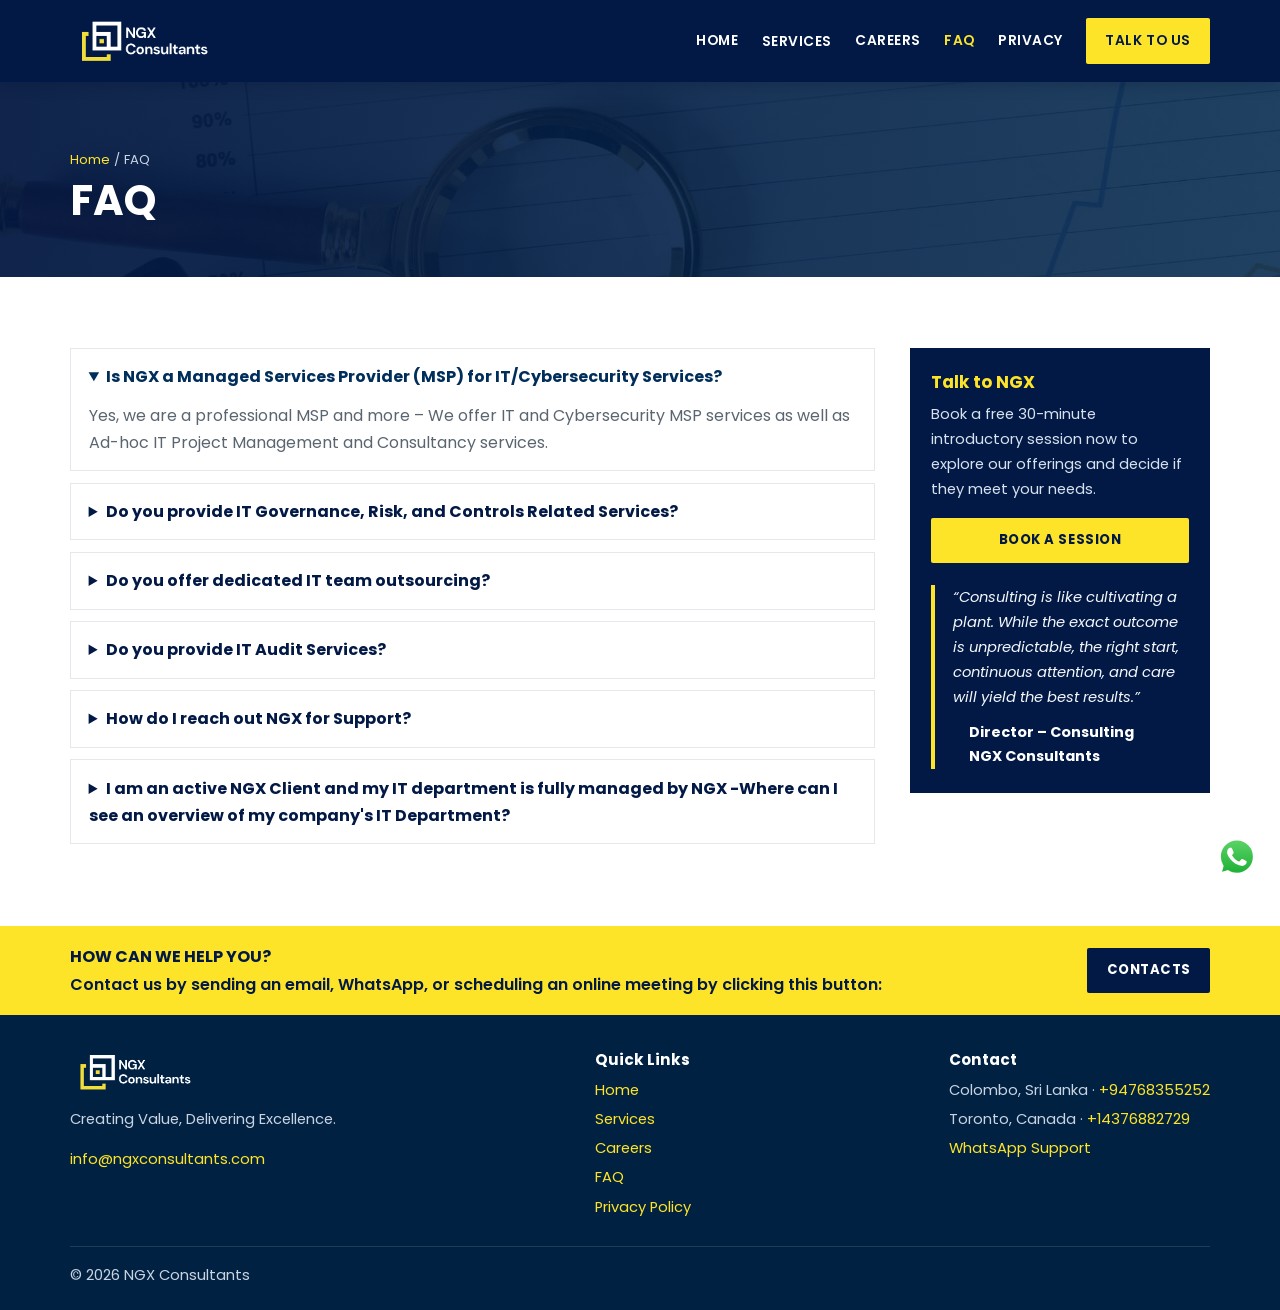
<file: faq.html>
<!DOCTYPE html>
<html lang="en">
<head>
  <meta charset="utf-8">
  <meta name="viewport" content="width=device-width, initial-scale=1">
  <title>FAQ – NGX Consultants</title>
  <meta name="description" content="Answers about NGX Managed Services, ITDaaS, GRC, audits, and how clients reach support.ngxconsultants.com.">
  <link rel="icon" href="images/logo-mark.png" type="image/png">
  <link rel="apple-touch-icon" href="images/logo-mark.png">
  <link rel="preconnect" href="https://fonts.googleapis.com">
  <link rel="preconnect" href="https://fonts.gstatic.com" crossorigin>
  <link href="https://fonts.googleapis.com/css2?family=Poppins:ital,wght@0,400;0,500;0,600;0,700;1,400&display=swap" rel="stylesheet">
  <link rel="stylesheet" href="css/styles.css?v=8">
</head>
<body>
  <!-- include:header -->
  <a class="skip" href="#main">Skip to content</a>
  <header class="site-header">
    <div class="wrap header-inner">
      <a class="logo" href="index.html" aria-label="NGX Consultants home">
        <img src="images/logo-dark.png" alt="NGX Consultants">
      </a>
      <button class="menu-toggle" type="button" aria-expanded="false" aria-label="Menu">☰</button>
      <nav class="nav" aria-label="Primary">
        <a href="index.html">Home</a>
        <div class="has-sub">
          <a href="services.html">Services</a>
          <div class="sub">
            <a href="consulting.html">IT &amp; Cybersecurity Consulting</a>
            <a href="managed.html">NGX Managed IT Services</a>
            <a href="specialized.html">Specialized Services</a>
            <a href="verified.html">The NGX-Verified™ Program</a>
          </div>
        </div>
        <a href="careers.html">Careers</a>
        <a href="faq.html" class="is-active">FAQ</a>
        <a href="privacy.html">Privacy</a>
        <a class="btn" href="https://bookings.cloud.microsoft/book/ConsultingIntroductionSession@ngxconsultants.com/s/-zpdRLckyk-PT0Z-2DEPkA2" target="_blank" rel="noopener noreferrer">Talk to us</a>
      </nav>
    </div>
  </header>
<!-- /include:header -->



  <div class="page-hero">
    <div class="wrap">
      <div class="crumbs"><a href="index.html">Home</a> / FAQ</div>
      <h1>FAQ</h1>
    </div>
  </div>

  <main id="main">
    <section>
      <div class="wrap layout">
        <div class="faq">
          <details open>
            <summary>Is NGX a Managed Services Provider (MSP) for IT/Cybersecurity Services?</summary>
            <p>Yes, we are a professional MSP and more – We offer IT and Cybersecurity MSP services as well as Ad-hoc IT Project Management and Consultancy services.</p>
          </details>
          <details>
            <summary>Do you provide IT Governance, Risk, and Controls Related Services?</summary>
            <p>Yes we do! – IT GRC is embedded within the IT Department as a Service (ITDaaS) offering. You get an IT Risk Manager within the fully fledged Managed IT department that we offer.</p>
          </details>
          <details>
            <summary>Do you offer dedicated IT team outsourcing?</summary>
            <p>No, while we don’t offer traditional HR outsourcing of your entire team. NGX provides a more strategic and optimized alternative for outsourcing. We specialize in IT-Department as a Service (ITDaaS). Unlike standard outsourcing, which simply hosts dedicated personnel for within our company, our ITDaaS model gives you access to a fully managed, scalable IT department tailored to your specific and changing needs.</p>
          </details>
          <details>
            <summary>Do you provide IT Audit Services?</summary>
            <p>No, we do not provide IT Audit Services. -but we can help you find an independent IT Audit partner.</p>
          </details>
          <details>
            <summary>How do I reach out NGX for Support?</summary>
            <p>If you are currently an active Client of NGX, you may reach out for support by</p>
            <ul>
              <li>logging in and submitting a support ticket at – <a href="https://support.ngxconsultants.com">https://support.ngxconsultants.com</a></li>
              <li>Email us at – <a href="mailto:info@ngxconsultants.com">info@ngxconsultants.com</a></li>
              <li>WhatsApp Chat – <a href="https://wa.me/94768355252?text=Hello%20NGX%20Team,%20I%20want%20to%20" target="_blank" rel="noopener noreferrer">+94768355252</a>.</li>
            </ul>
          </details>
          <details>
            <summary>I am an active NGX Client and my IT department is fully managed by NGX -Where can I see an overview of my company&apos;s IT Department?</summary>
            <p>If you are an active NGX Client, <a href="https://support.ngxconsultants.com">click here</a> to visit our support portal to securely login and access all the information including the support tickets, and the link to your own dedicated Doc Hub. The Doc Hub provides access to all your IT related information in one central place for easy and efficient management.</p>
            <p>What you can find here:</p>
            <ul>
              <li><strong>IT Assets:</strong> Inventories of your Users, PCs (Desktops, Laptops), Servers, Printers, and Networking hardware.</li>
              <li><strong>Knowledge Base:</strong> Step-by-step “How-To” guides and company-specific SOPs.</li>
              <li><strong>Network:</strong> Network devices and Visual diagrams of how your company stays connected.</li>
            </ul>
          </details>
        </div>
      <aside class="aside">
        <h3>Talk to NGX</h3>
        <p>Book a free 30-minute introductory session now to explore our offerings and decide if they meet your needs.</p>
        <a class="btn" href="https://bookings.cloud.microsoft/book/ConsultingIntroductionSession@ngxconsultants.com/s/-zpdRLckyk-PT0Z-2DEPkA2" target="_blank" rel="noopener noreferrer">Book a Session</a>
        <div class="quote">
          <p>“Consulting is like cultivating a plant. While the exact outcome is unpredictable, the right start, continuous attention, and care will yield the best results.”</p>
          <cite>Director – Consulting<br>NGX Consultants</cite>
        </div>
      </aside>
      </div>
    </section>
  <div class="band">
    <div class="wrap band-inner">
      <div>
        <p><strong>HOW CAN WE HELP YOU?</strong></p>
        <p>Contact us by sending an email, WhatsApp, or scheduling an online meeting by clicking this button:</p>
      </div>
      <a class="btn" href="https://wa.me/94768355252?text=Hello%20I%20want%20to%20ask%20about%20" target="_blank" rel="noopener noreferrer">Contacts</a>
    </div>
  </div>

  </main>
  <!-- include:footer -->
  <footer>
    <div class="wrap">
      <div class="foot-grid">
        <div>
          <a class="footer-logo" href="index.html"><img src="images/logo-dark.png" alt="NGX Consultants" style="height:42px;width:auto"></a>
          <p>Creating Value, Delivering Excellence.</p>
          <p><a href="mailto:info@ngxconsultants.com">info@ngxconsultants.com</a></p>
        </div>
        <div>
          <h3>Quick Links</h3>
          <ul>
            <li><a href="index.html">Home</a></li>
            <li><a href="services.html">Services</a></li>
            <li><a href="careers.html">Careers</a></li>
            <li><a href="faq.html">FAQ</a></li>
            <li><a href="privacy.html">Privacy Policy</a></li>
          </ul>
        </div>
        <div>
          <h3>Contact</h3>
          <ul>
            <li>Colombo, Sri Lanka · <a href="tel:+94768355252">+94768355252</a></li>
            <li>Toronto, Canada · <a href="tel:+14376882729">+14376882729</a></li>
            <li><a href="https://wa.me/94768355252?text=Hello%20NGX%20Team,%20I%20want%20to%20" target="_blank" rel="noopener noreferrer">WhatsApp Support</a></li>
          </ul>
        </div>
      </div>
      <div class="credit">© 2026 NGX Consultants</div>
    </div>
  </footer>
<!-- /include:footer -->



  <script src="js/main.js"></script>
  <script src="js/whatsapp-widget.js"></script>
</body>
</html>
</file>
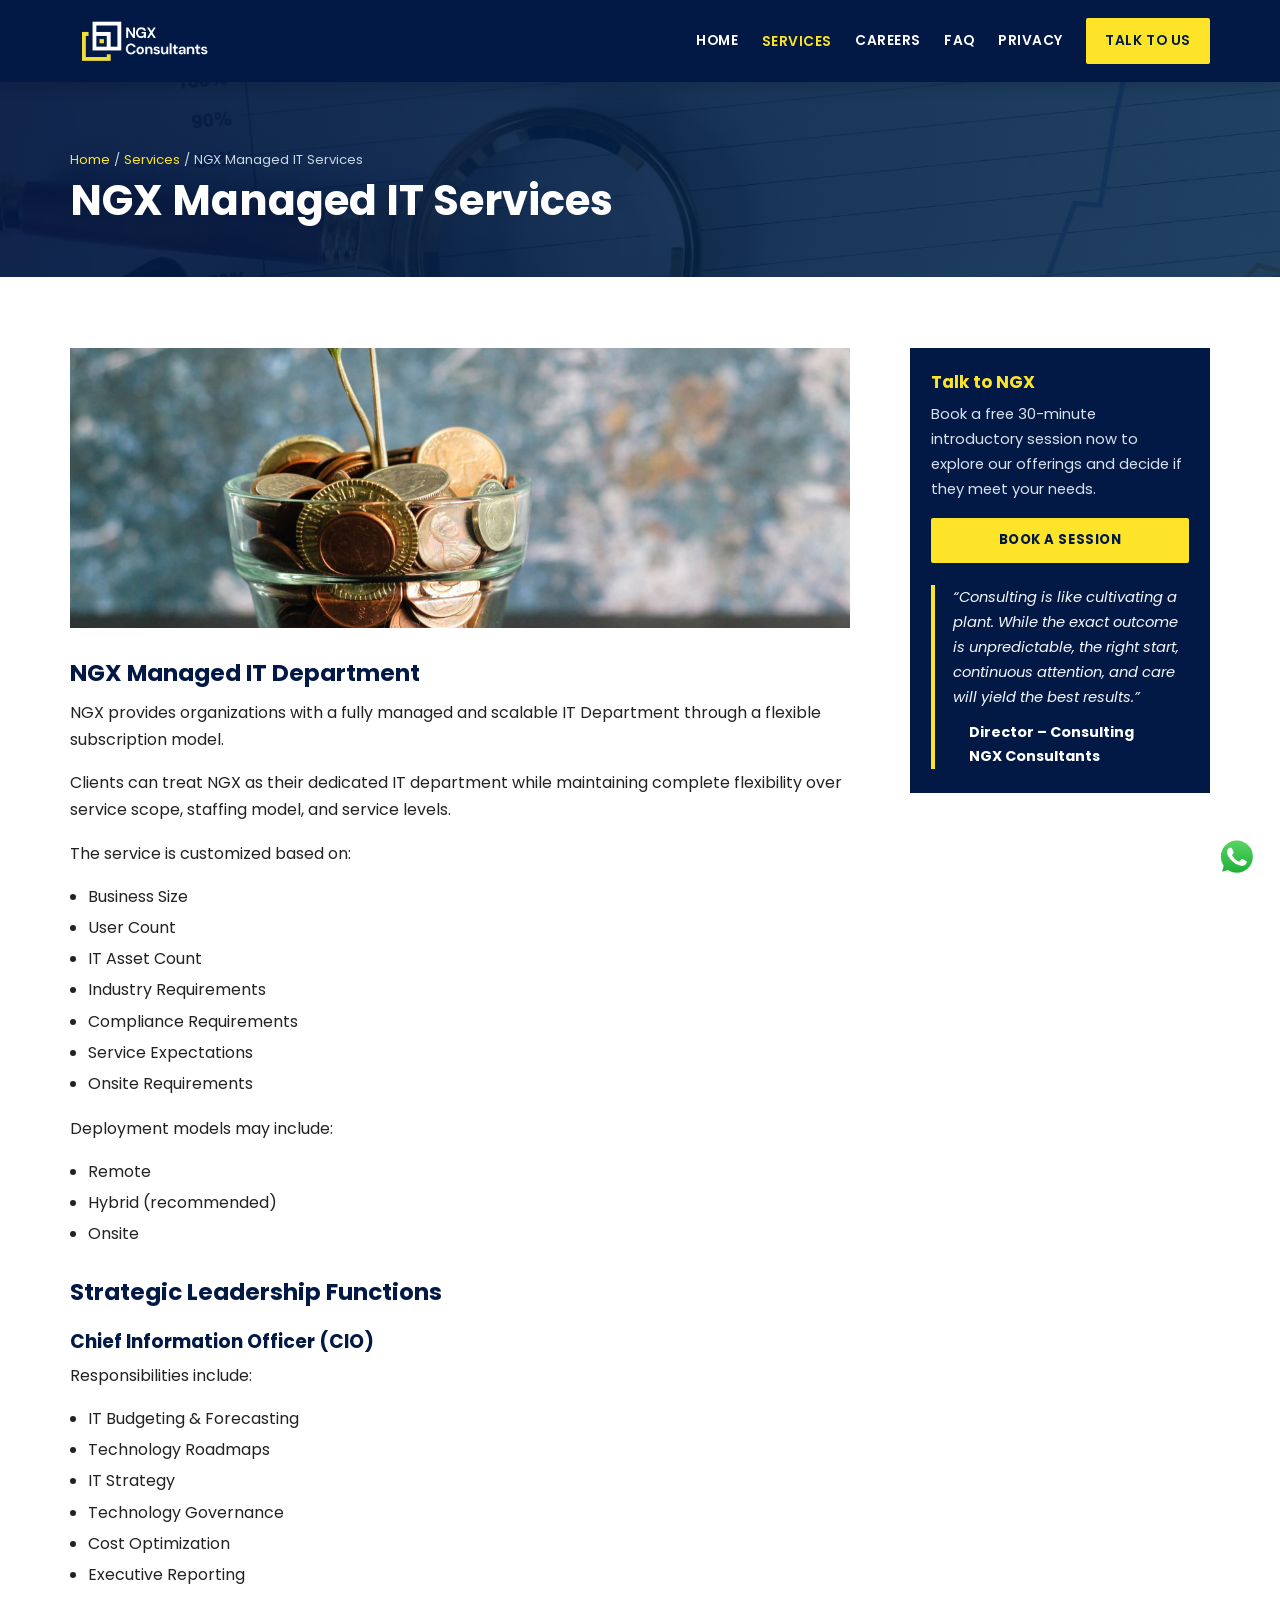
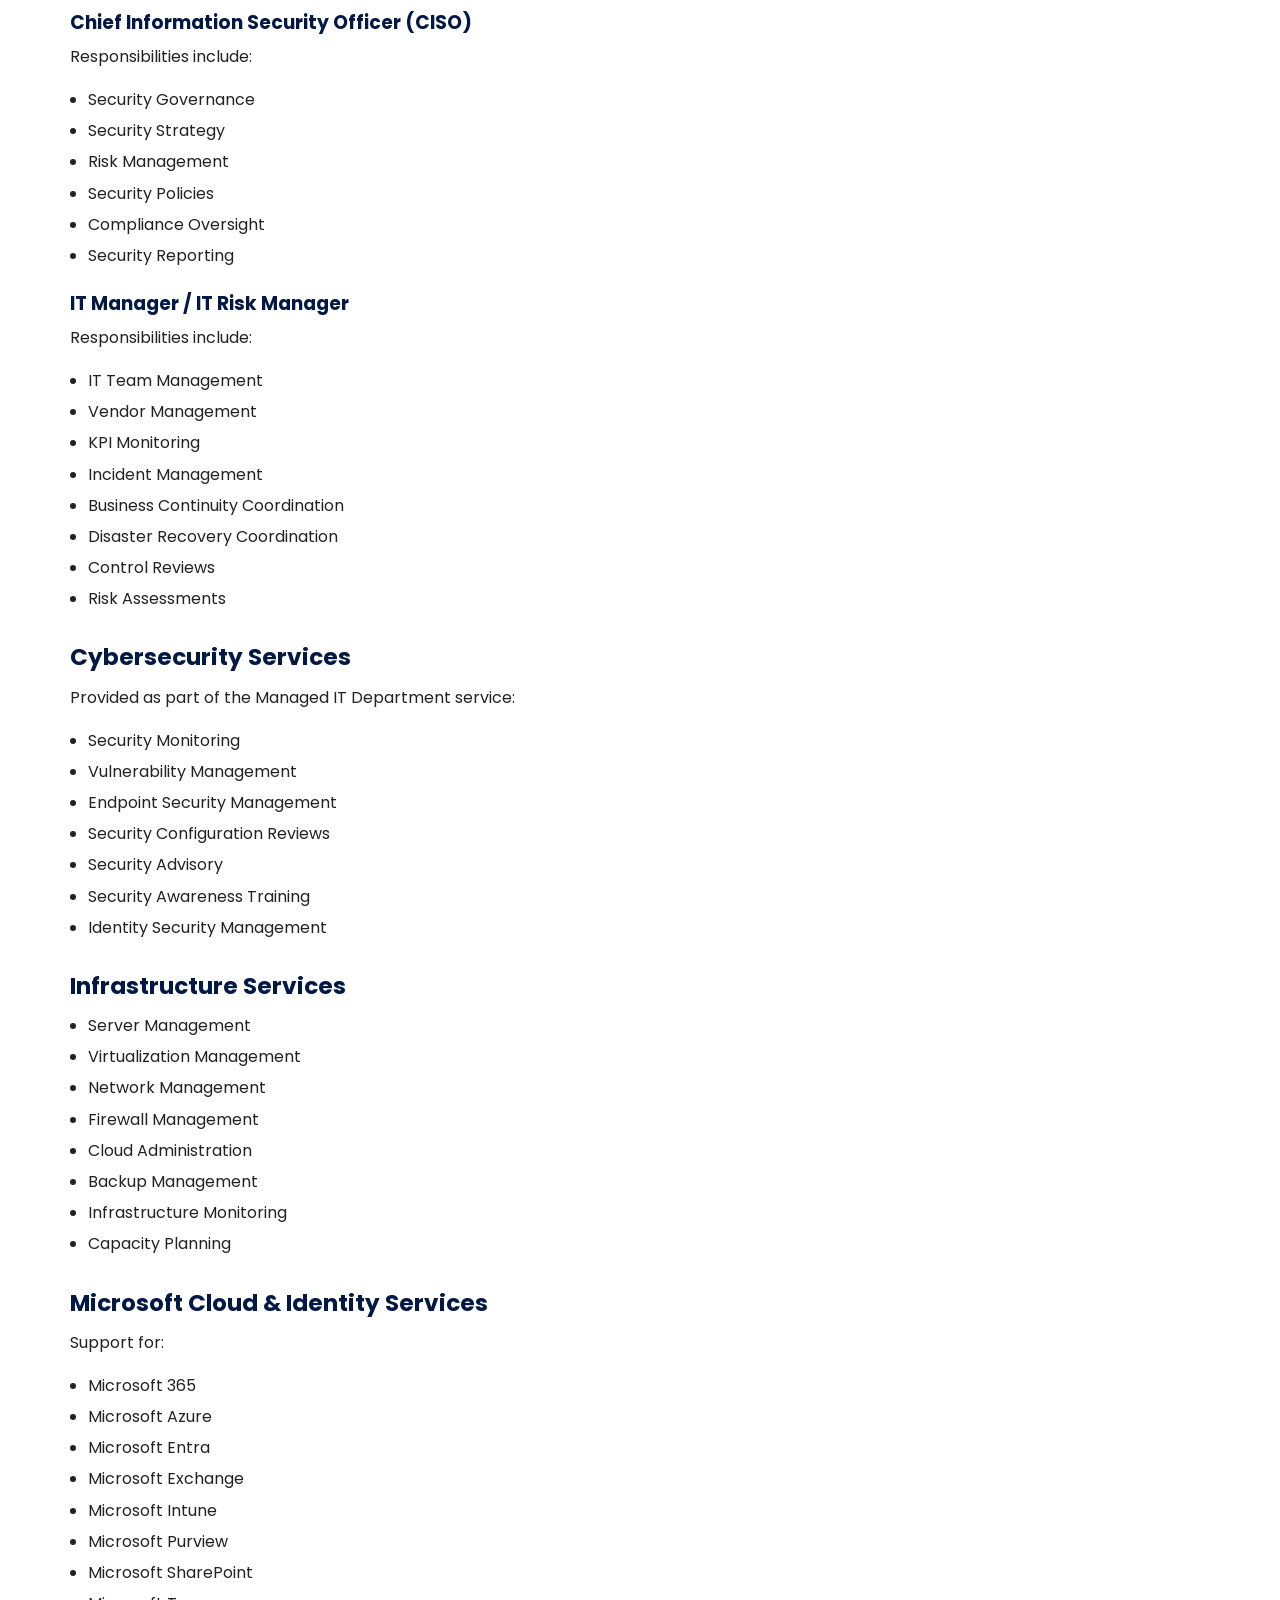
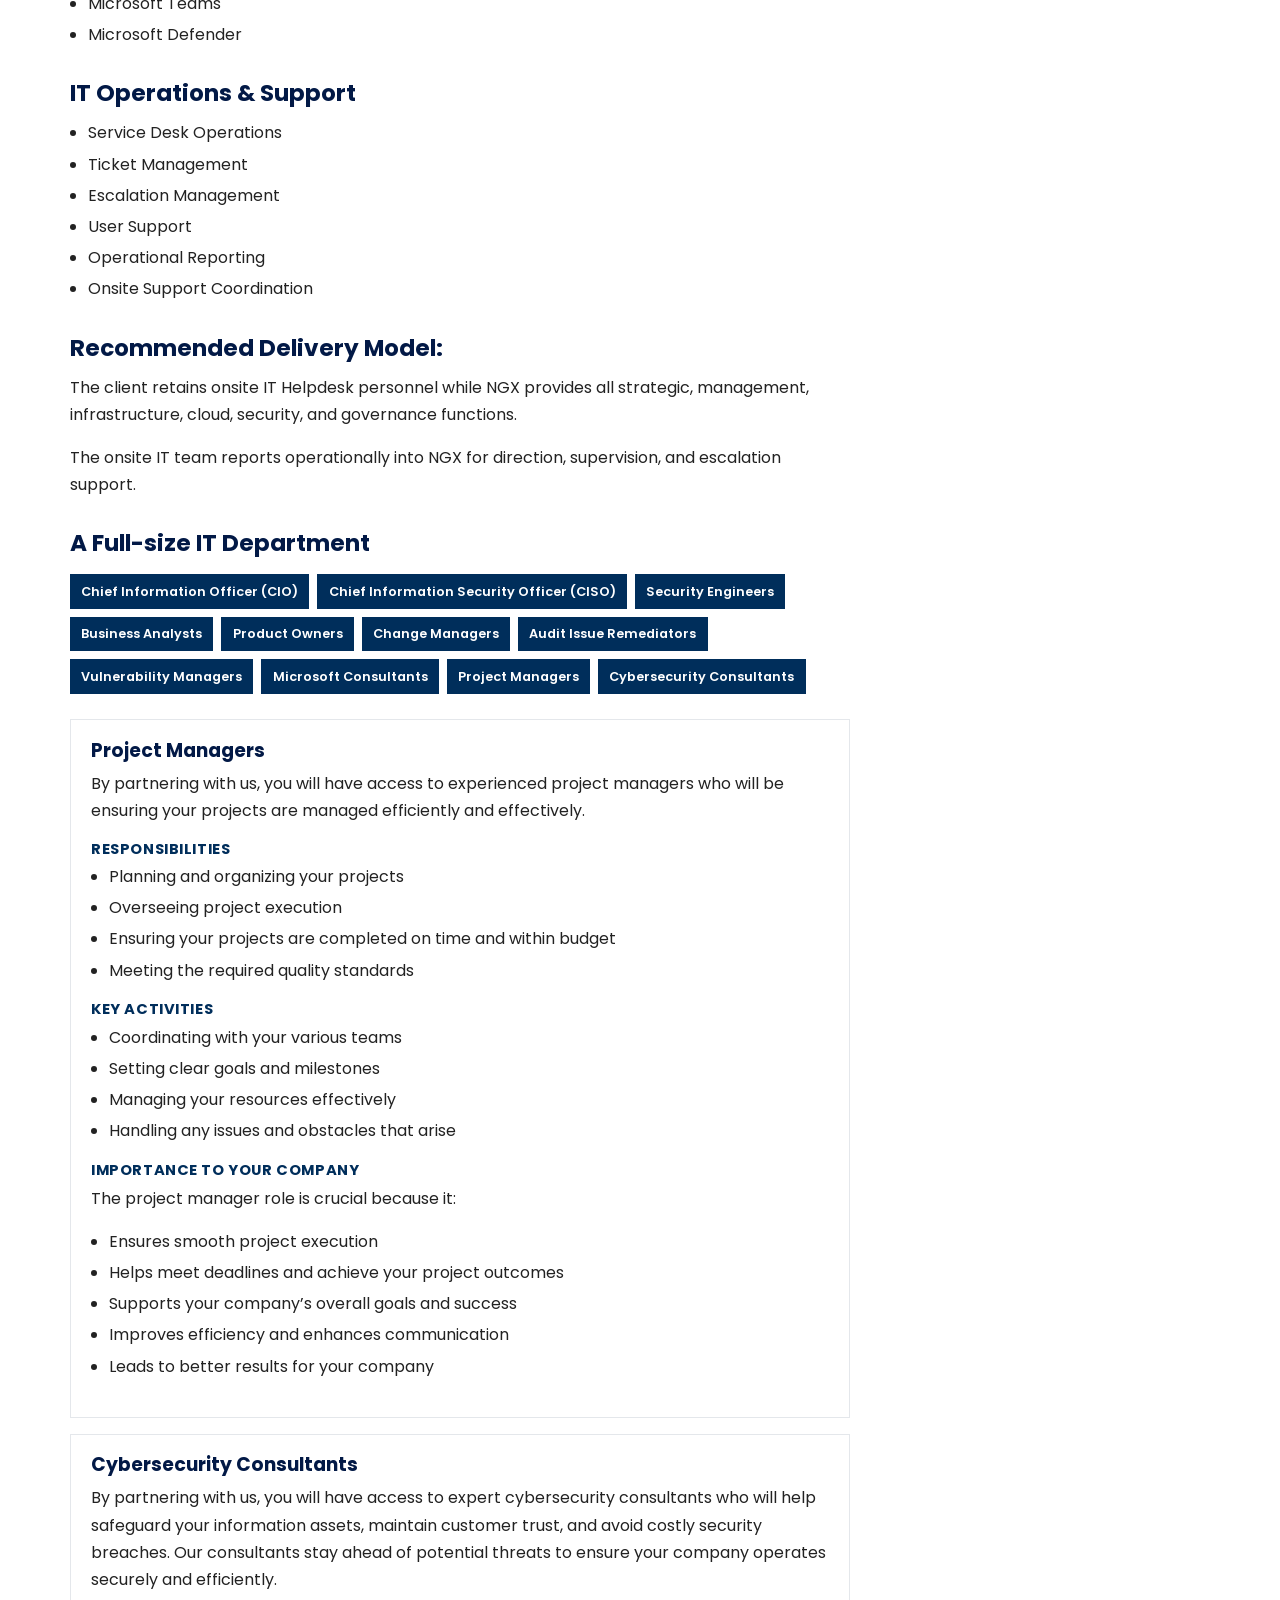
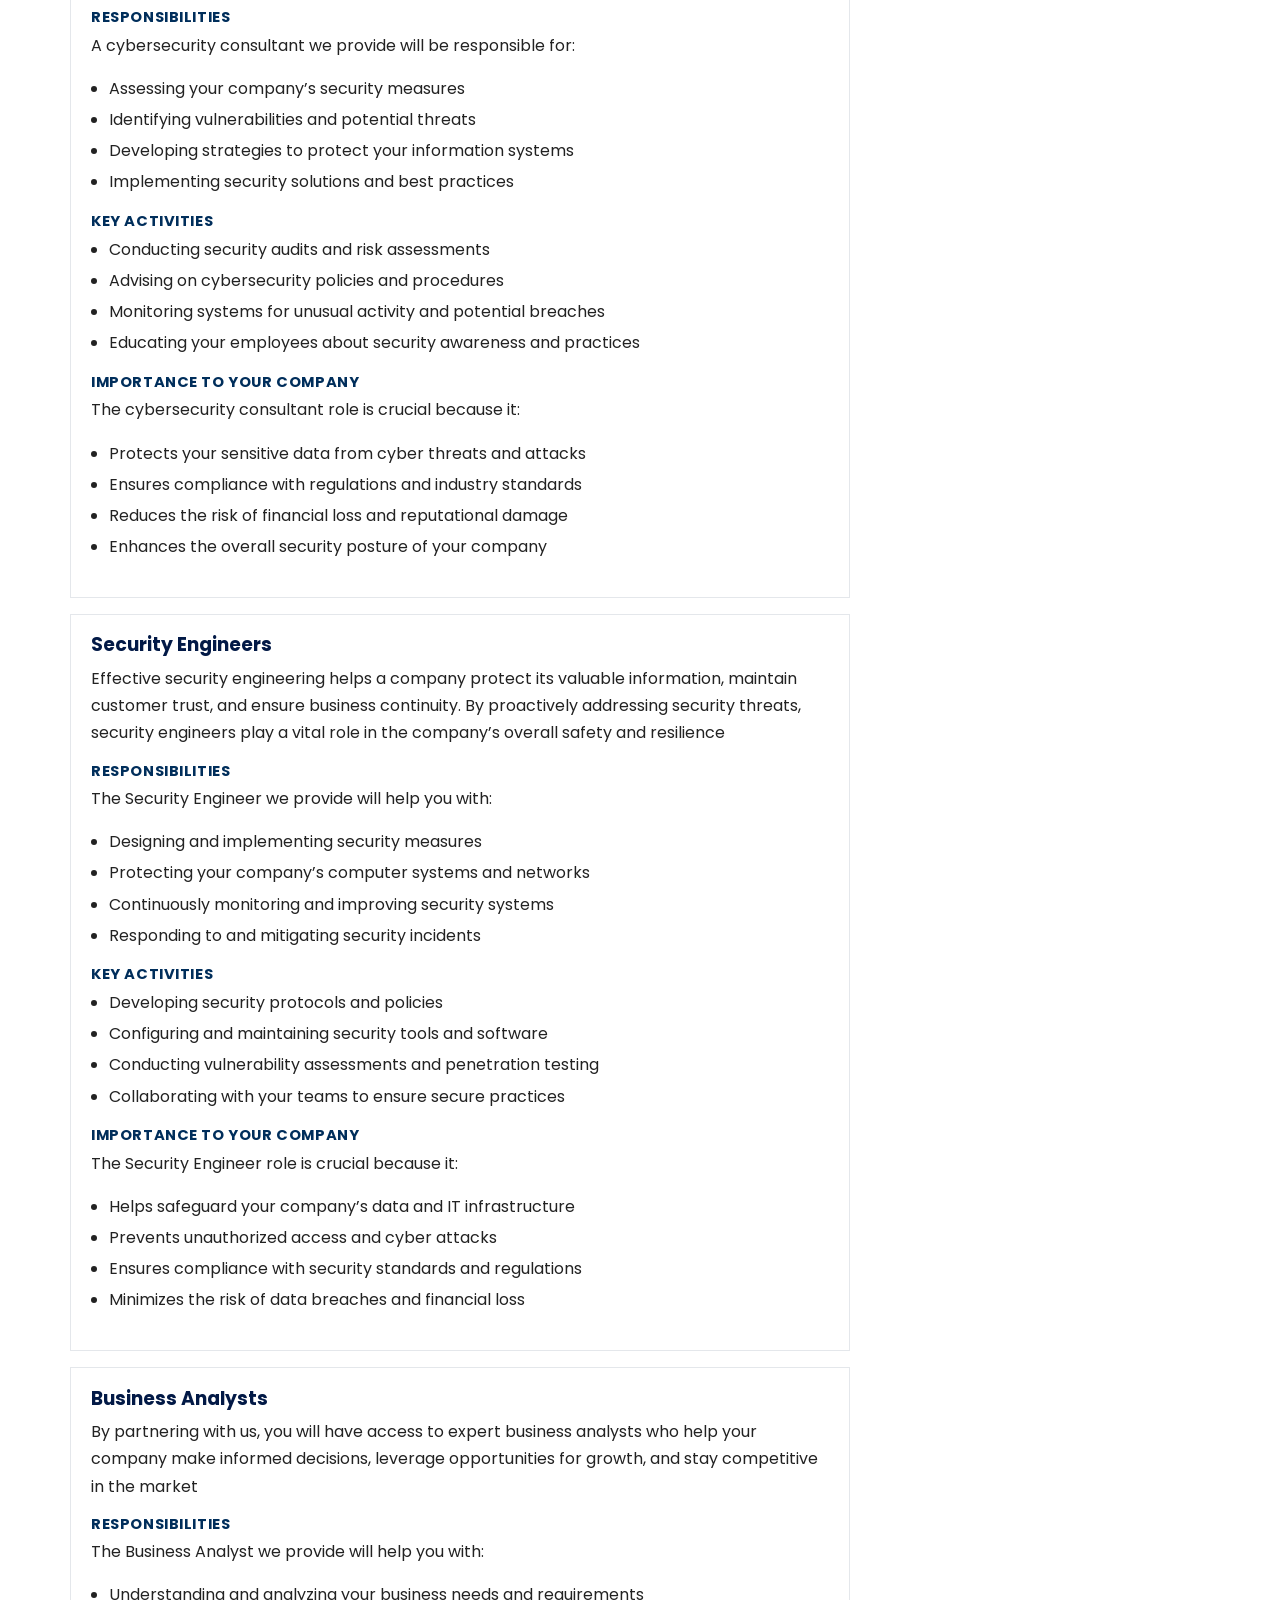
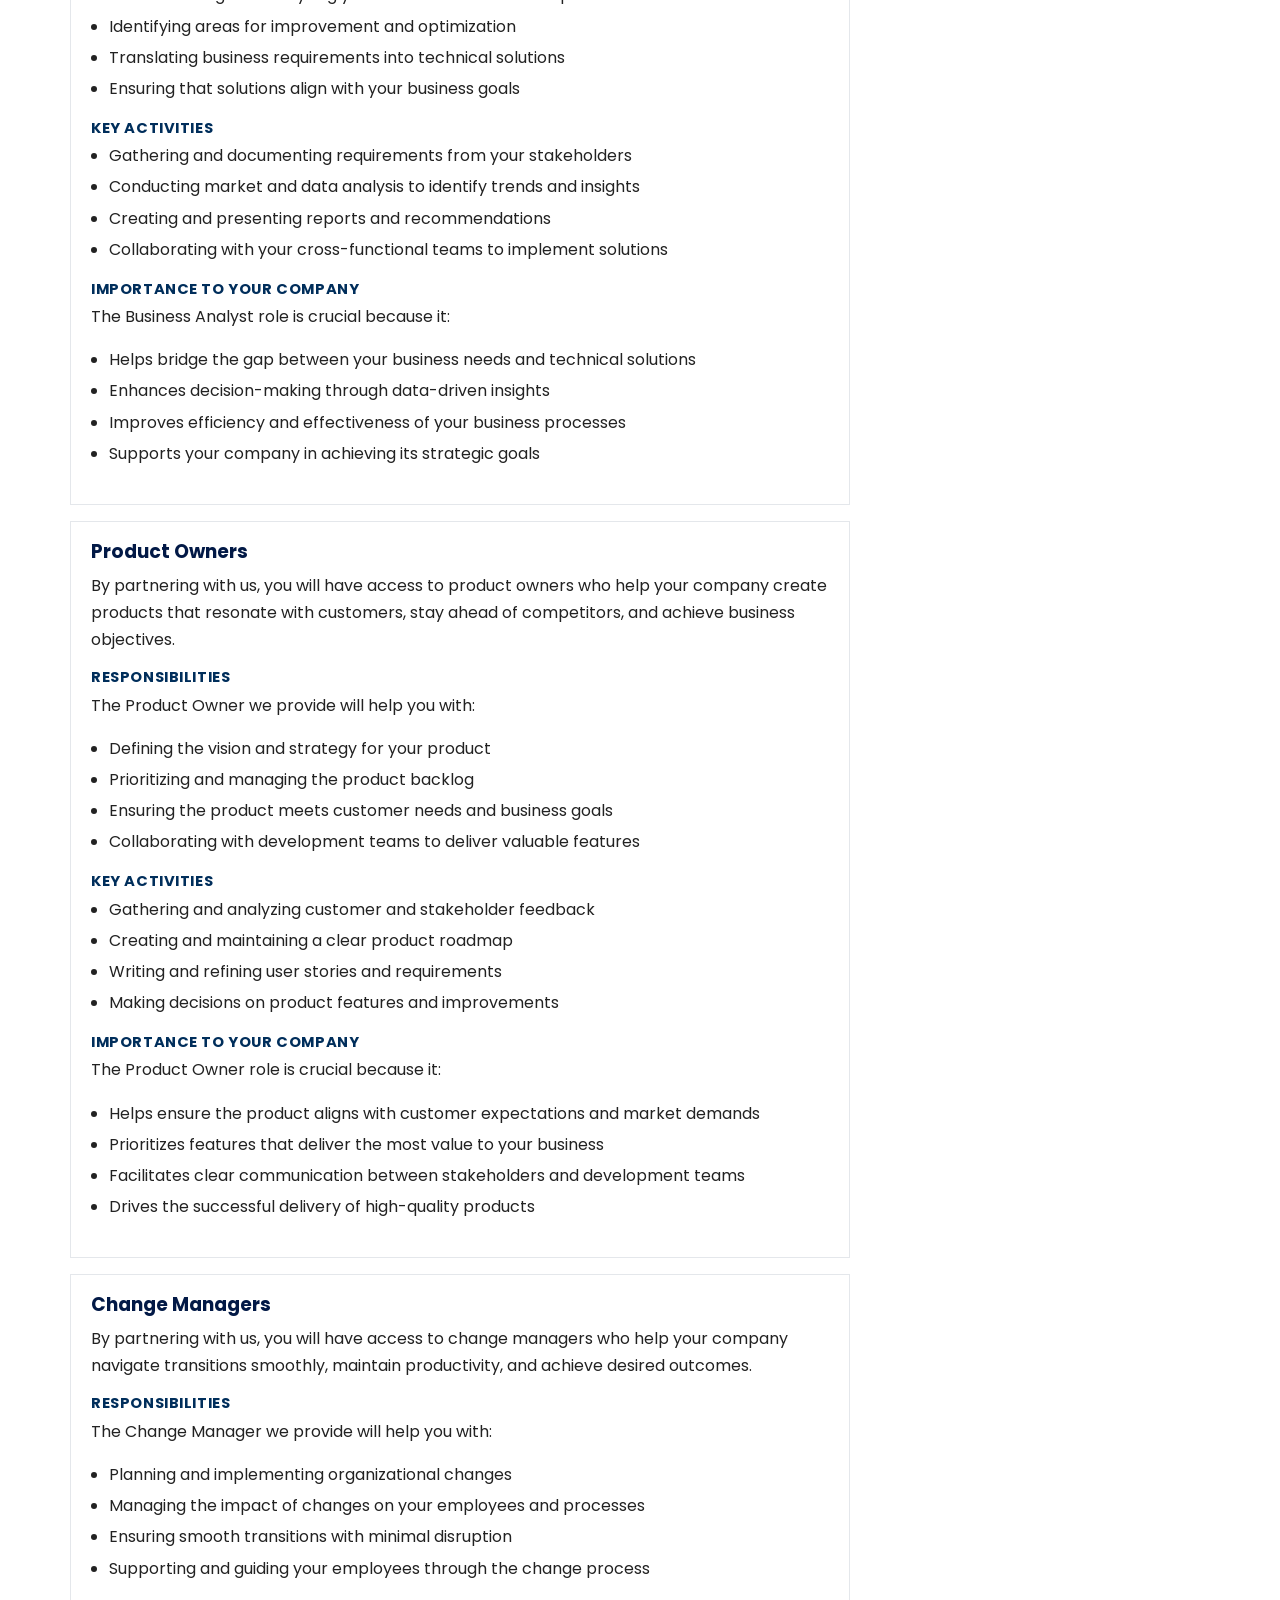
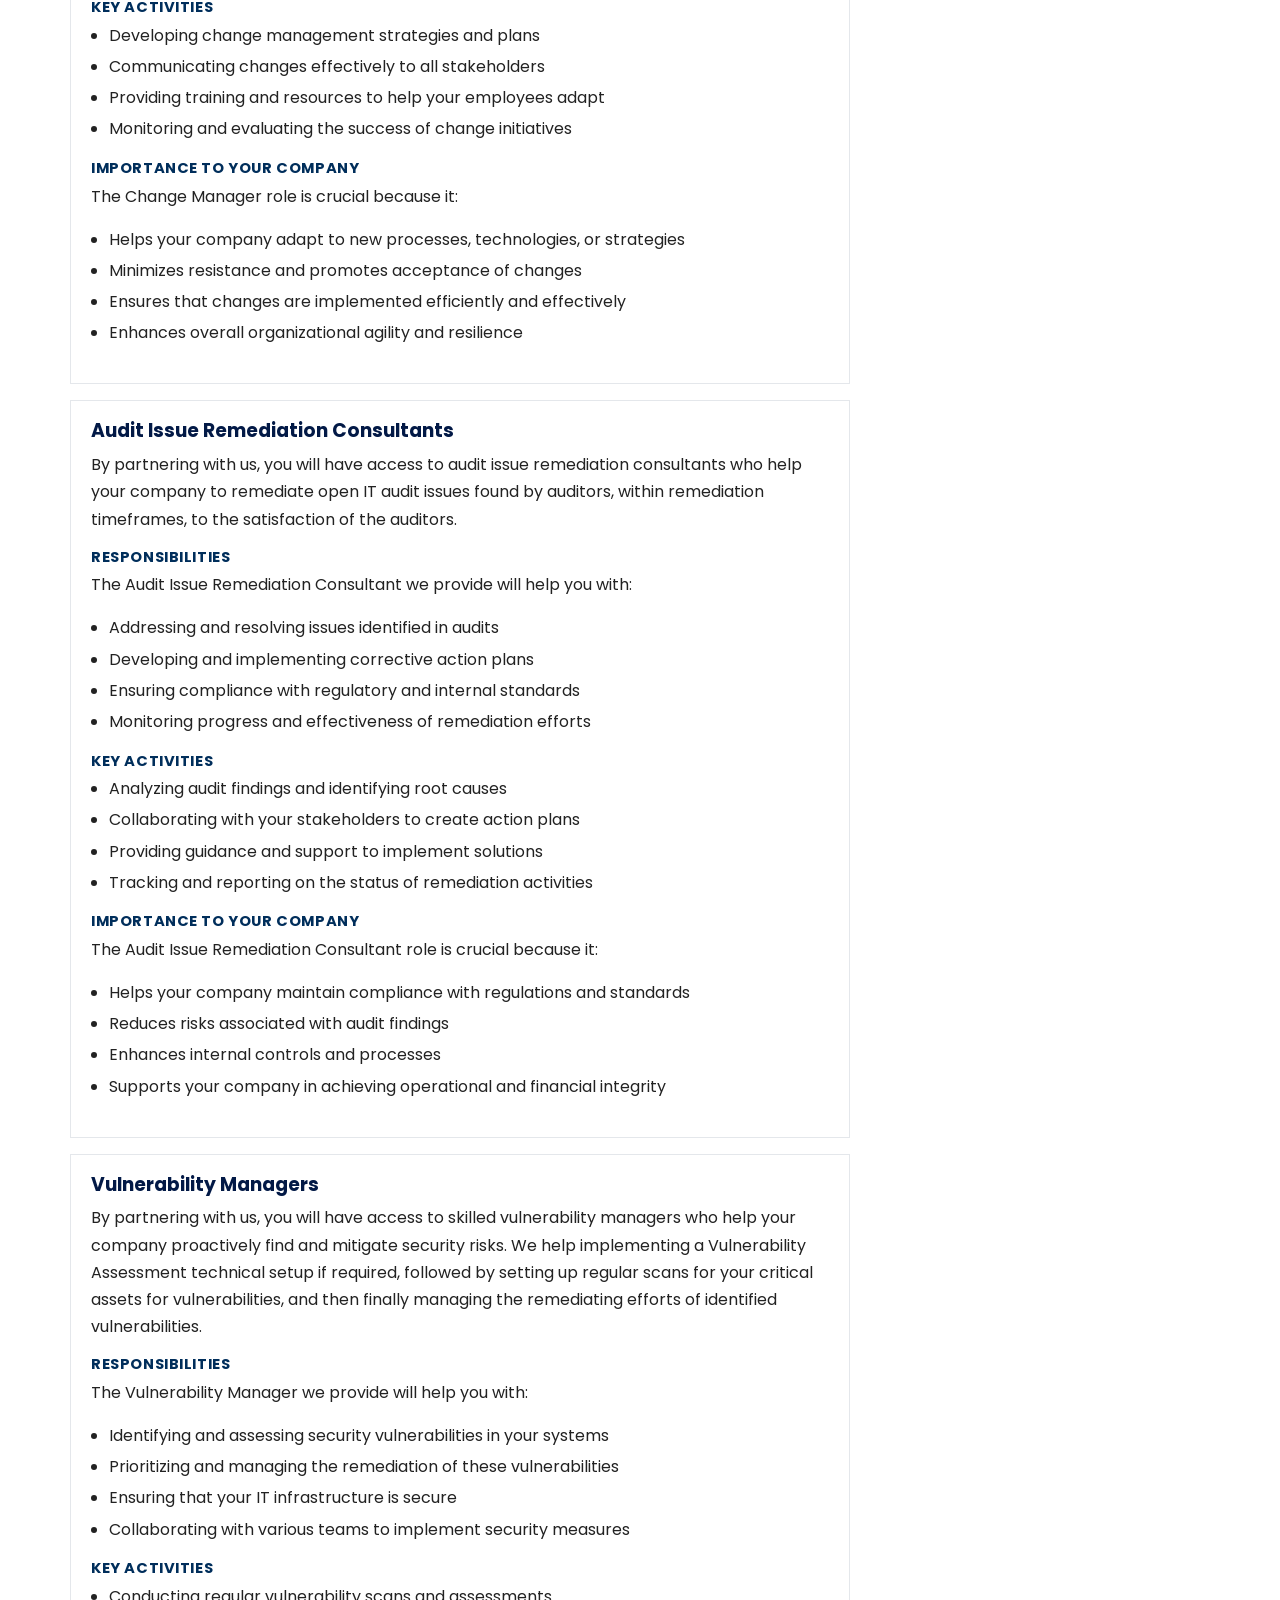
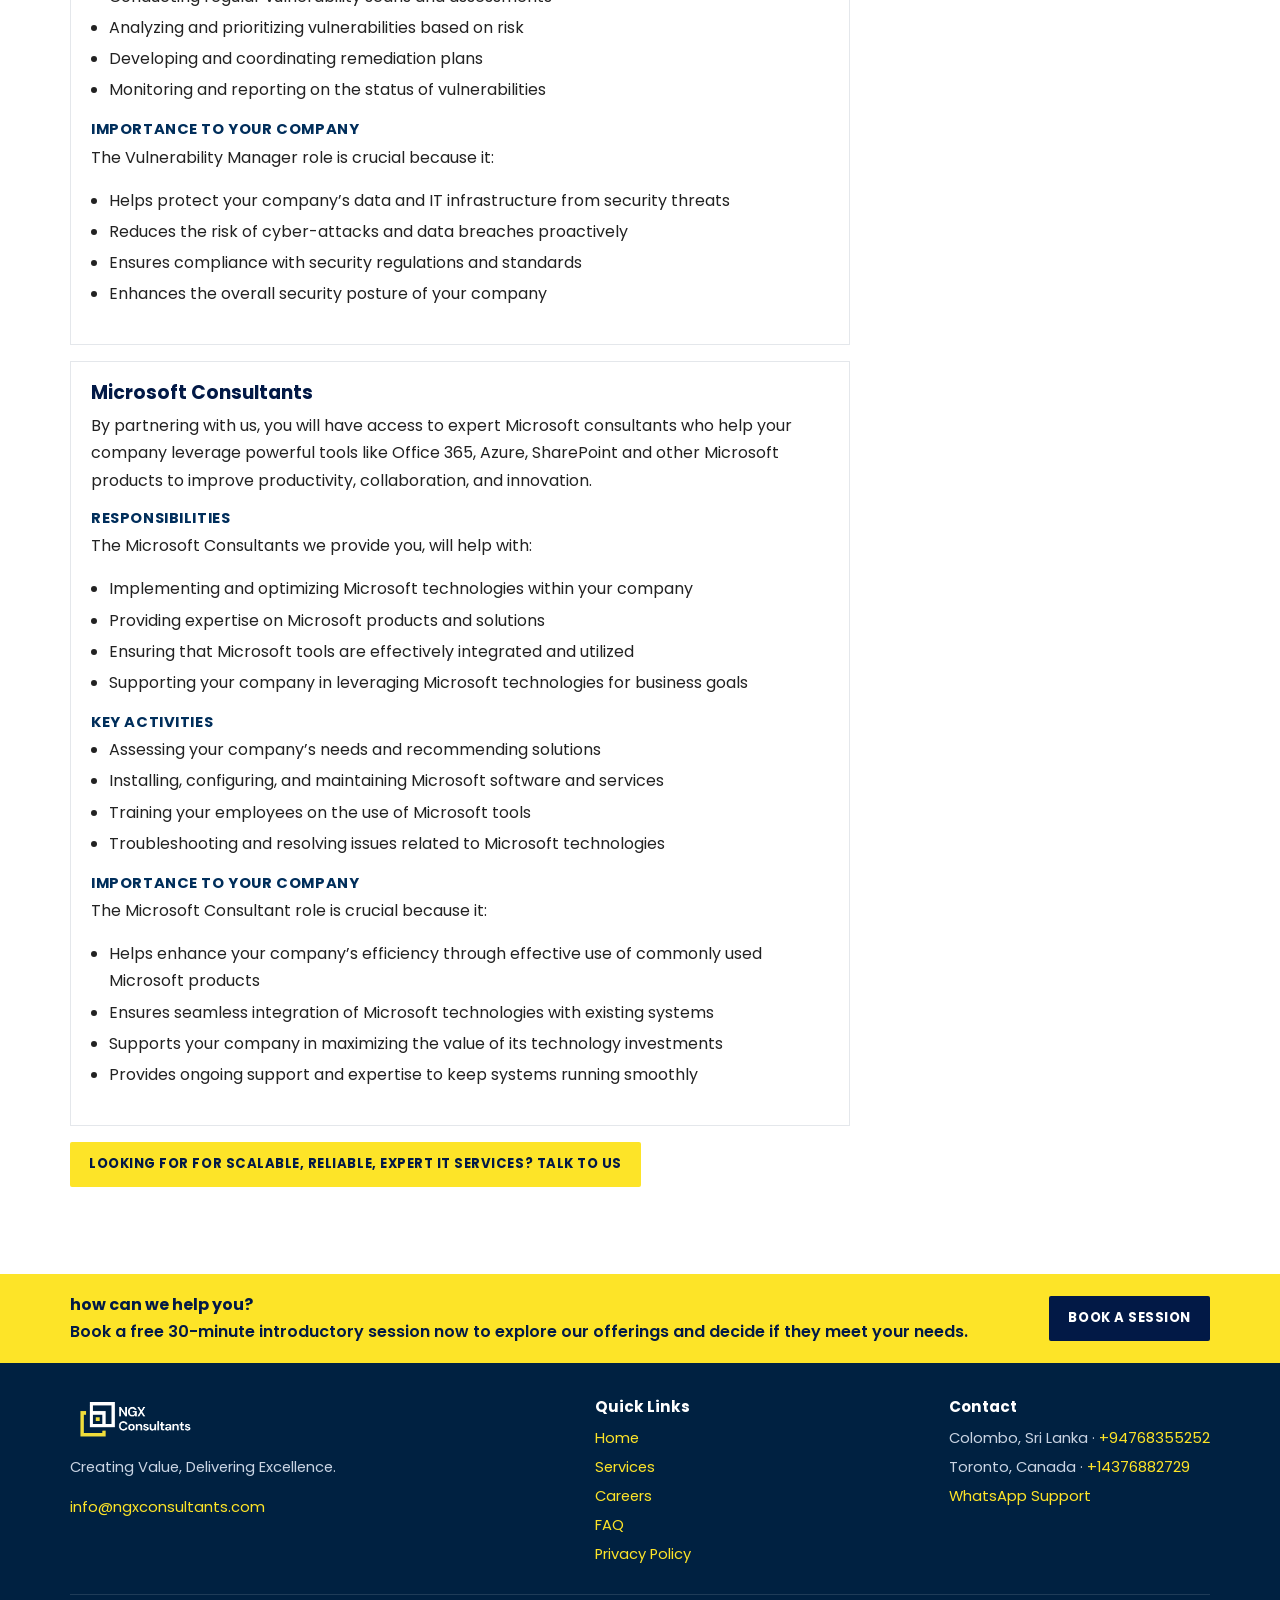
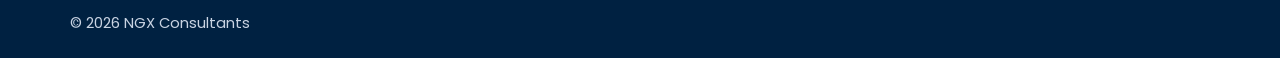
<file: managed.html>
<!DOCTYPE html>
<html lang="en">
<head>
  <meta charset="utf-8">
  <meta name="viewport" content="width=device-width, initial-scale=1">
  <title>NGX Managed IT Services – NGX Consultants</title>
  <meta name="description" content="From monitoring your computers to acting as your full-size IT department, NGX Managed Services can handle your ongoing IT and cybersecurity operations on a subscription basis.">
  <link rel="icon" href="images/logo-mark.png" type="image/png">
  <link rel="apple-touch-icon" href="images/logo-mark.png">
  <link rel="preconnect" href="https://fonts.googleapis.com">
  <link rel="preconnect" href="https://fonts.gstatic.com" crossorigin>
  <link href="https://fonts.googleapis.com/css2?family=Poppins:ital,wght@0,400;0,500;0,600;0,700;1,400&display=swap" rel="stylesheet">
  <link rel="stylesheet" href="css/styles.css?v=8">
</head>
<body>
  <!-- include:header -->
  <a class="skip" href="#main">Skip to content</a>
  <header class="site-header">
    <div class="wrap header-inner">
      <a class="logo" href="index.html" aria-label="NGX Consultants home">
        <img src="images/logo-dark.png" alt="NGX Consultants">
      </a>
      <button class="menu-toggle" type="button" aria-expanded="false" aria-label="Menu">☰</button>
      <nav class="nav" aria-label="Primary">
        <a href="index.html">Home</a>
        <div class="has-sub is-active">
          <a href="services.html">Services</a>
          <div class="sub">
            <a href="consulting.html">IT &amp; Cybersecurity Consulting</a>
            <a href="managed.html" class="is-active">NGX Managed IT Services</a>
            <a href="specialized.html">Specialized Services</a>
            <a href="verified.html">The NGX-Verified™ Program</a>
          </div>
        </div>
        <a href="careers.html">Careers</a>
        <a href="faq.html">FAQ</a>
        <a href="privacy.html">Privacy</a>
        <a class="btn" href="https://bookings.cloud.microsoft/book/ConsultingIntroductionSession@ngxconsultants.com/s/-zpdRLckyk-PT0Z-2DEPkA2" target="_blank" rel="noopener noreferrer">Talk to us</a>
      </nav>
    </div>
  </header>
<!-- /include:header -->



  <div class="page-hero">
    <div class="wrap">
      <div class="crumbs"><a href="index.html">Home</a> / <a href="services.html">Services</a> / NGX Managed IT Services</div>
      <h1>NGX Managed IT Services</h1>
    </div>
  </div>

  <main id="main">
    <section>
      <div class="wrap layout">
        <div class="prose">
          <img src="images/events-3.jpg" alt="" style="width:100%;height:280px;object-fit:cover;margin-bottom:1.4rem">
          <h2>NGX Managed IT Department</h2>
          <p>NGX provides organizations with a fully managed and scalable IT Department through a flexible subscription model.</p>
          <p>Clients can treat NGX as their dedicated IT department while maintaining complete flexibility over service scope, staffing model, and service levels.</p>
          <p>The service is customized based on:</p>
          <ul>
            <li>Business Size</li>
            <li>User Count</li>
            <li>IT Asset Count</li>
            <li>Industry Requirements</li>
            <li>Compliance Requirements</li>
            <li>Service Expectations</li>
            <li>Onsite Requirements</li>
          </ul>
          <p>Deployment models may include:</p>
          <ul>
            <li>Remote</li>
            <li>Hybrid (recommended)</li>
            <li>Onsite</li>
          </ul>
          <h2>Strategic Leadership Functions</h2>
          <h3>Chief Information Officer (CIO)</h3>
          <p>Responsibilities include:</p>
          <ul>
            <li>IT Budgeting &amp; Forecasting</li>
            <li>Technology Roadmaps</li>
            <li>IT Strategy</li>
            <li>Technology Governance</li>
            <li>Cost Optimization</li>
            <li>Executive Reporting</li>
          </ul>
          <h3>Chief Information Security Officer (CISO)</h3>
          <p>Responsibilities include:</p>
          <ul>
            <li>Security Governance</li>
            <li>Security Strategy</li>
            <li>Risk Management</li>
            <li>Security Policies</li>
            <li>Compliance Oversight</li>
            <li>Security Reporting</li>
          </ul>
          <h3>IT Manager / IT Risk Manager</h3>
          <p>Responsibilities include:</p>
          <ul>
            <li>IT Team Management</li>
            <li>Vendor Management</li>
            <li>KPI Monitoring</li>
            <li>Incident Management</li>
            <li>Business Continuity Coordination</li>
            <li>Disaster Recovery Coordination</li>
            <li>Control Reviews</li>
            <li>Risk Assessments</li>
          </ul>
          <h2>Cybersecurity Services</h2>
          <p>Provided as part of the Managed IT Department service:</p>
          <ul>
            <li>Security Monitoring</li>
            <li>Vulnerability Management</li>
            <li>Endpoint Security Management</li>
            <li>Security Configuration Reviews</li>
            <li>Security Advisory</li>
            <li>Security Awareness Training</li>
            <li>Identity Security Management</li>
          </ul>
          <h2>Infrastructure Services</h2>
          <ul>
            <li>Server Management</li>
            <li>Virtualization Management</li>
            <li>Network Management</li>
            <li>Firewall Management</li>
            <li>Cloud Administration</li>
            <li>Backup Management</li>
            <li>Infrastructure Monitoring</li>
            <li>Capacity Planning</li>
          </ul>
          <h2>Microsoft Cloud &amp; Identity Services</h2>
          <p>Support for:</p>
          <ul>
            <li>Microsoft 365</li>
            <li>Microsoft Azure</li>
            <li>Microsoft Entra</li>
            <li>Microsoft Exchange</li>
            <li>Microsoft Intune</li>
            <li>Microsoft Purview</li>
            <li>Microsoft SharePoint</li>
            <li>Microsoft Teams</li>
            <li>Microsoft Defender</li>
          </ul>
          <h2>IT Operations &amp; Support</h2>
          <ul>
            <li>Service Desk Operations</li>
            <li>Ticket Management</li>
            <li>Escalation Management</li>
            <li>User Support</li>
            <li>Operational Reporting</li>
            <li>Onsite Support Coordination</li>
          </ul>
          <h2>Recommended Delivery Model:</h2>
          <p>The client retains onsite IT Helpdesk personnel while NGX provides all strategic, management, infrastructure, cloud, security, and governance functions.</p>
          <p>The onsite IT team reports operationally into NGX for direction, supervision, and escalation support.</p>
          <h2>A Full-size IT Department</h2>
          <div class="chips">
            <span class="chip">Chief Information Officer (CIO)</span>
            <span class="chip">Chief Information Security Officer (CISO)</span>
            <span class="chip">Security Engineers</span>
            <span class="chip">Business Analysts</span>
            <span class="chip">Product Owners</span>
            <span class="chip">Change Managers</span>
            <span class="chip">Audit Issue Remediators</span>
            <span class="chip">Vulnerability Managers</span>
            <span class="chip">Microsoft Consultants</span>
            <span class="chip">Project Managers</span>
            <span class="chip">Cybersecurity Consultants</span>
          </div>

          <article class="role">
            <h3>Project Managers</h3>
            <p>By partnering with us, you will have access to experienced project managers who will be ensuring your projects are managed efficiently and effectively.</p>
            <h4>Responsibilities</h4>
            <ul>
              <li>Planning and organizing your projects</li>
              <li>Overseeing project execution</li>
              <li>Ensuring your projects are completed on time and within budget</li>
              <li>Meeting the required quality standards</li>
            </ul>
            <h4>Key Activities</h4>
            <ul>
              <li>Coordinating with your various teams</li>
              <li>Setting clear goals and milestones</li>
              <li>Managing your resources effectively</li>
              <li>Handling any issues and obstacles that arise</li>
            </ul>
            <h4>Importance to Your Company</h4>
            <p>The project manager role is crucial because it:</p>
            <ul>
              <li>Ensures smooth project execution</li>
              <li>Helps meet deadlines and achieve your project outcomes</li>
              <li>Supports your company’s overall goals and success</li>
              <li>Improves efficiency and enhances communication</li>
              <li>Leads to better results for your company</li>
            </ul>
          </article>
          <article class="role">
            <h3>Cybersecurity Consultants</h3>
            <p>By partnering with us, you will have access to expert cybersecurity consultants who will help safeguard your information assets, maintain customer trust, and avoid costly security breaches. Our consultants stay ahead of potential threats to ensure your company operates securely and efficiently.</p>
            <h4>Responsibilities</h4>
            <p>A cybersecurity consultant we provide will be responsible for:</p>
            <ul>
              <li>Assessing your company’s security measures</li>
              <li>Identifying vulnerabilities and potential threats</li>
              <li>Developing strategies to protect your information systems</li>
              <li>Implementing security solutions and best practices</li>
            </ul>
            <h4>Key Activities</h4>
            <ul>
              <li>Conducting security audits and risk assessments</li>
              <li>Advising on cybersecurity policies and procedures</li>
              <li>Monitoring systems for unusual activity and potential breaches</li>
              <li>Educating your employees about security awareness and practices</li>
            </ul>
            <h4>Importance to Your Company</h4>
            <p>The cybersecurity consultant role is crucial because it:</p>
            <ul>
              <li>Protects your sensitive data from cyber threats and attacks</li>
              <li>Ensures compliance with regulations and industry standards</li>
              <li>Reduces the risk of financial loss and reputational damage</li>
              <li>Enhances the overall security posture of your company</li>
            </ul>
          </article>
          <article class="role">
            <h3>Security Engineers</h3>
            <p>Effective security engineering helps a company protect its valuable information, maintain customer trust, and ensure business continuity. By proactively addressing security threats, security engineers play a vital role in the company’s overall safety and resilience</p>
            <h4>Responsibilities</h4>
            <p>The Security Engineer we provide will help you with:</p>
            <ul>
              <li>Designing and implementing security measures</li>
              <li>Protecting your company’s computer systems and networks</li>
              <li>Continuously monitoring and improving security systems</li>
              <li>Responding to and mitigating security incidents</li>
            </ul>
            <h4>Key Activities</h4>
            <ul>
              <li>Developing security protocols and policies</li>
              <li>Configuring and maintaining security tools and software</li>
              <li>Conducting vulnerability assessments and penetration testing</li>
              <li>Collaborating with your teams to ensure secure practices</li>
            </ul>
            <h4>Importance to Your Company</h4>
            <p>The Security Engineer role is crucial because it:</p>
            <ul>
              <li>Helps safeguard your company’s data and IT infrastructure</li>
              <li>Prevents unauthorized access and cyber attacks</li>
              <li>Ensures compliance with security standards and regulations</li>
              <li>Minimizes the risk of data breaches and financial loss</li>
            </ul>
          </article>
          <article class="role">
            <h3>Business Analysts</h3>
            <p>By partnering with us, you will have access to expert business analysts who help your company make informed decisions, leverage opportunities for growth, and stay competitive in the market</p>
            <h4>Responsibilities</h4>
            <p>The Business Analyst we provide will help you with:</p>
            <ul>
              <li>Understanding and analyzing your business needs and requirements</li>
              <li>Identifying areas for improvement and optimization</li>
              <li>Translating business requirements into technical solutions</li>
              <li>Ensuring that solutions align with your business goals</li>
            </ul>
            <h4>Key Activities</h4>
            <ul>
              <li>Gathering and documenting requirements from your stakeholders</li>
              <li>Conducting market and data analysis to identify trends and insights</li>
              <li>Creating and presenting reports and recommendations</li>
              <li>Collaborating with your cross-functional teams to implement solutions</li>
            </ul>
            <h4>Importance to Your Company</h4>
            <p>The Business Analyst role is crucial because it:</p>
            <ul>
              <li>Helps bridge the gap between your business needs and technical solutions</li>
              <li>Enhances decision-making through data-driven insights</li>
              <li>Improves efficiency and effectiveness of your business processes</li>
              <li>Supports your company in achieving its strategic goals</li>
            </ul>
          </article>

          <article class="role">
            <h3>Product Owners</h3>
            <p>By partnering with us, you will have access to product owners who help your company create products that resonate with customers, stay ahead of competitors, and achieve business objectives.</p>
            <h4>Responsibilities</h4>
            <p>The Product Owner we provide will help you with:</p>
            <ul>
              <li>Defining the vision and strategy for your product</li>
              <li>Prioritizing and managing the product backlog</li>
              <li>Ensuring the product meets customer needs and business goals</li>
              <li>Collaborating with development teams to deliver valuable features</li>
            </ul>
            <h4>Key Activities</h4>
            <ul>
              <li>Gathering and analyzing customer and stakeholder feedback</li>
              <li>Creating and maintaining a clear product roadmap</li>
              <li>Writing and refining user stories and requirements</li>
              <li>Making decisions on product features and improvements</li>
            </ul>
            <h4>Importance to Your Company</h4>
            <p>The Product Owner role is crucial because it:</p>
            <ul>
              <li>Helps ensure the product aligns with customer expectations and market demands</li>
              <li>Prioritizes features that deliver the most value to your business</li>
              <li>Facilitates clear communication between stakeholders and development teams</li>
              <li>Drives the successful delivery of high-quality products</li>
            </ul>
          </article>
          <article class="role">
            <h3>Change Managers</h3>
            <p>By partnering with us, you will have access to change managers who help your company navigate transitions smoothly, maintain productivity, and achieve desired outcomes.</p>
            <h4>Responsibilities</h4>
            <p>The Change Manager we provide will help you with:</p>
            <ul>
              <li>Planning and implementing organizational changes</li>
              <li>Managing the impact of changes on your employees and processes</li>
              <li>Ensuring smooth transitions with minimal disruption</li>
              <li>Supporting and guiding your employees through the change process</li>
            </ul>
            <h4>Key Activities</h4>
            <ul>
              <li>Developing change management strategies and plans</li>
              <li>Communicating changes effectively to all stakeholders</li>
              <li>Providing training and resources to help your employees adapt</li>
              <li>Monitoring and evaluating the success of change initiatives</li>
            </ul>
            <h4>Importance to Your Company</h4>
            <p>The Change Manager role is crucial because it:</p>
            <ul>
              <li>Helps your company adapt to new processes, technologies, or strategies</li>
              <li>Minimizes resistance and promotes acceptance of changes</li>
              <li>Ensures that changes are implemented efficiently and effectively</li>
              <li>Enhances overall organizational agility and resilience</li>
            </ul>
          </article>
          <article class="role">
            <h3>Audit Issue Remediation Consultants</h3>
            <p>By partnering with us, you will have access to audit issue remediation consultants who help your company to remediate open IT audit issues found by auditors, within remediation timeframes, to the satisfaction of the auditors.</p>
            <h4>Responsibilities</h4>
            <p>The Audit Issue Remediation Consultant we provide will help you with:</p>
            <ul>
              <li>Addressing and resolving issues identified in audits</li>
              <li>Developing and implementing corrective action plans</li>
              <li>Ensuring compliance with regulatory and internal standards</li>
              <li>Monitoring progress and effectiveness of remediation efforts</li>
            </ul>
            <h4>Key Activities</h4>
            <ul>
              <li>Analyzing audit findings and identifying root causes</li>
              <li>Collaborating with your stakeholders to create action plans</li>
              <li>Providing guidance and support to implement solutions</li>
              <li>Tracking and reporting on the status of remediation activities</li>
            </ul>
            <h4>Importance to Your Company</h4>
            <p>The Audit Issue Remediation Consultant role is crucial because it:</p>
            <ul>
              <li>Helps your company maintain compliance with regulations and standards</li>
              <li>Reduces risks associated with audit findings</li>
              <li>Enhances internal controls and processes</li>
              <li>Supports your company in achieving operational and financial integrity</li>
            </ul>
          </article>
          <article class="role">
            <h3>Vulnerability Managers</h3>
            <p>By partnering with us, you will have access to skilled vulnerability managers who help your company proactively find and mitigate security risks. We help implementing a Vulnerability Assessment technical setup if required, followed by setting up regular scans for your critical assets for vulnerabilities, and then finally managing the remediating efforts of identified vulnerabilities.</p>
            <h4>Responsibilities</h4>
            <p>The Vulnerability Manager we provide will help you with:</p>
            <ul>
              <li>Identifying and assessing security vulnerabilities in your systems</li>
              <li>Prioritizing and managing the remediation of these vulnerabilities</li>
              <li>Ensuring that your IT infrastructure is secure</li>
              <li>Collaborating with various teams to implement security measures</li>
            </ul>
            <h4>Key Activities</h4>
            <ul>
              <li>Conducting regular vulnerability scans and assessments</li>
              <li>Analyzing and prioritizing vulnerabilities based on risk</li>
              <li>Developing and coordinating remediation plans</li>
              <li>Monitoring and reporting on the status of vulnerabilities</li>
            </ul>
            <h4>Importance to Your Company</h4>
            <p>The Vulnerability Manager role is crucial because it:</p>
            <ul>
              <li>Helps protect your company’s data and IT infrastructure from security threats</li>
              <li>Reduces the risk of cyber-attacks and data breaches proactively</li>
              <li>Ensures compliance with security regulations and standards</li>
              <li>Enhances the overall security posture of your company</li>
            </ul>
          </article>
          <article class="role">
            <h3>Microsoft Consultants</h3>
            <p>By partnering with us, you will have access to expert Microsoft consultants who help your company leverage powerful tools like Office 365, Azure, SharePoint and other Microsoft products to improve productivity, collaboration, and innovation.</p>
            <h4>Responsibilities</h4>
            <p>The Microsoft Consultants we provide you, will help with:</p>
            <ul>
              <li>Implementing and optimizing Microsoft technologies within your company</li>
              <li>Providing expertise on Microsoft products and solutions</li>
              <li>Ensuring that Microsoft tools are effectively integrated and utilized</li>
              <li>Supporting your company in leveraging Microsoft technologies for business goals</li>
            </ul>
            <h4>Key Activities</h4>
            <ul>
              <li>Assessing your company’s needs and recommending solutions</li>
              <li>Installing, configuring, and maintaining Microsoft software and services</li>
              <li>Training your employees on the use of Microsoft tools</li>
              <li>Troubleshooting and resolving issues related to Microsoft technologies</li>
            </ul>
            <h4>Importance to Your Company</h4>
            <p>The Microsoft Consultant role is crucial because it:</p>
            <ul>
              <li>Helps enhance your company’s efficiency through effective use of commonly used Microsoft products</li>
              <li>Ensures seamless integration of Microsoft technologies with existing systems</li>
              <li>Supports your company in maximizing the value of its technology investments</li>
              <li>Provides ongoing support and expertise to keep systems running smoothly</li>
            </ul>
          </article>

          <p><a class="btn" href="https://bookings.cloud.microsoft/book/ConsultingIntroductionSession@ngxconsultants.com/s/-zpdRLckyk-PT0Z-2DEPkA2" target="_blank" rel="noopener noreferrer">Looking for for Scalable, Reliable, Expert IT Services? Talk to Us</a></p>
        </div>
      <aside class="aside">
        <h3>Talk to NGX</h3>
        <p>Book a free 30-minute introductory session now to explore our offerings and decide if they meet your needs.</p>
        <a class="btn" href="https://bookings.cloud.microsoft/book/ConsultingIntroductionSession@ngxconsultants.com/s/-zpdRLckyk-PT0Z-2DEPkA2" target="_blank" rel="noopener noreferrer">Book a Session</a>
        <div class="quote">
          <p>“Consulting is like cultivating a plant. While the exact outcome is unpredictable, the right start, continuous attention, and care will yield the best results.”</p>
          <cite>Director – Consulting<br>NGX Consultants</cite>
        </div>
      </aside>
      </div>
    </section>
  <div class="band">
    <div class="wrap band-inner">
      <div>
        <p><strong>how can we help you?</strong></p>
        <p>Book a free 30-minute introductory session now to explore our offerings and decide if they meet your needs.</p>
      </div>
      <a class="btn" href="https://bookings.cloud.microsoft/book/ConsultingIntroductionSession@ngxconsultants.com/s/-zpdRLckyk-PT0Z-2DEPkA2" target="_blank" rel="noopener noreferrer">Book a Session</a>
    </div>
  </div>

  </main>
  <!-- include:footer -->
  <footer>
    <div class="wrap">
      <div class="foot-grid">
        <div>
          <a class="footer-logo" href="index.html"><img src="images/logo-dark.png" alt="NGX Consultants" style="height:42px;width:auto"></a>
          <p>Creating Value, Delivering Excellence.</p>
          <p><a href="mailto:info@ngxconsultants.com">info@ngxconsultants.com</a></p>
        </div>
        <div>
          <h3>Quick Links</h3>
          <ul>
            <li><a href="index.html">Home</a></li>
            <li><a href="services.html">Services</a></li>
            <li><a href="careers.html">Careers</a></li>
            <li><a href="faq.html">FAQ</a></li>
            <li><a href="privacy.html">Privacy Policy</a></li>
          </ul>
        </div>
        <div>
          <h3>Contact</h3>
          <ul>
            <li>Colombo, Sri Lanka · <a href="tel:+94768355252">+94768355252</a></li>
            <li>Toronto, Canada · <a href="tel:+14376882729">+14376882729</a></li>
            <li><a href="https://wa.me/94768355252?text=Hello%20NGX%20Team,%20I%20want%20to%20" target="_blank" rel="noopener noreferrer">WhatsApp Support</a></li>
          </ul>
        </div>
      </div>
      <div class="credit">© 2026 NGX Consultants</div>
    </div>
  </footer>
<!-- /include:footer -->



  <script src="js/main.js"></script>
  <script src="js/whatsapp-widget.js"></script>
</body>
</html>
</file>
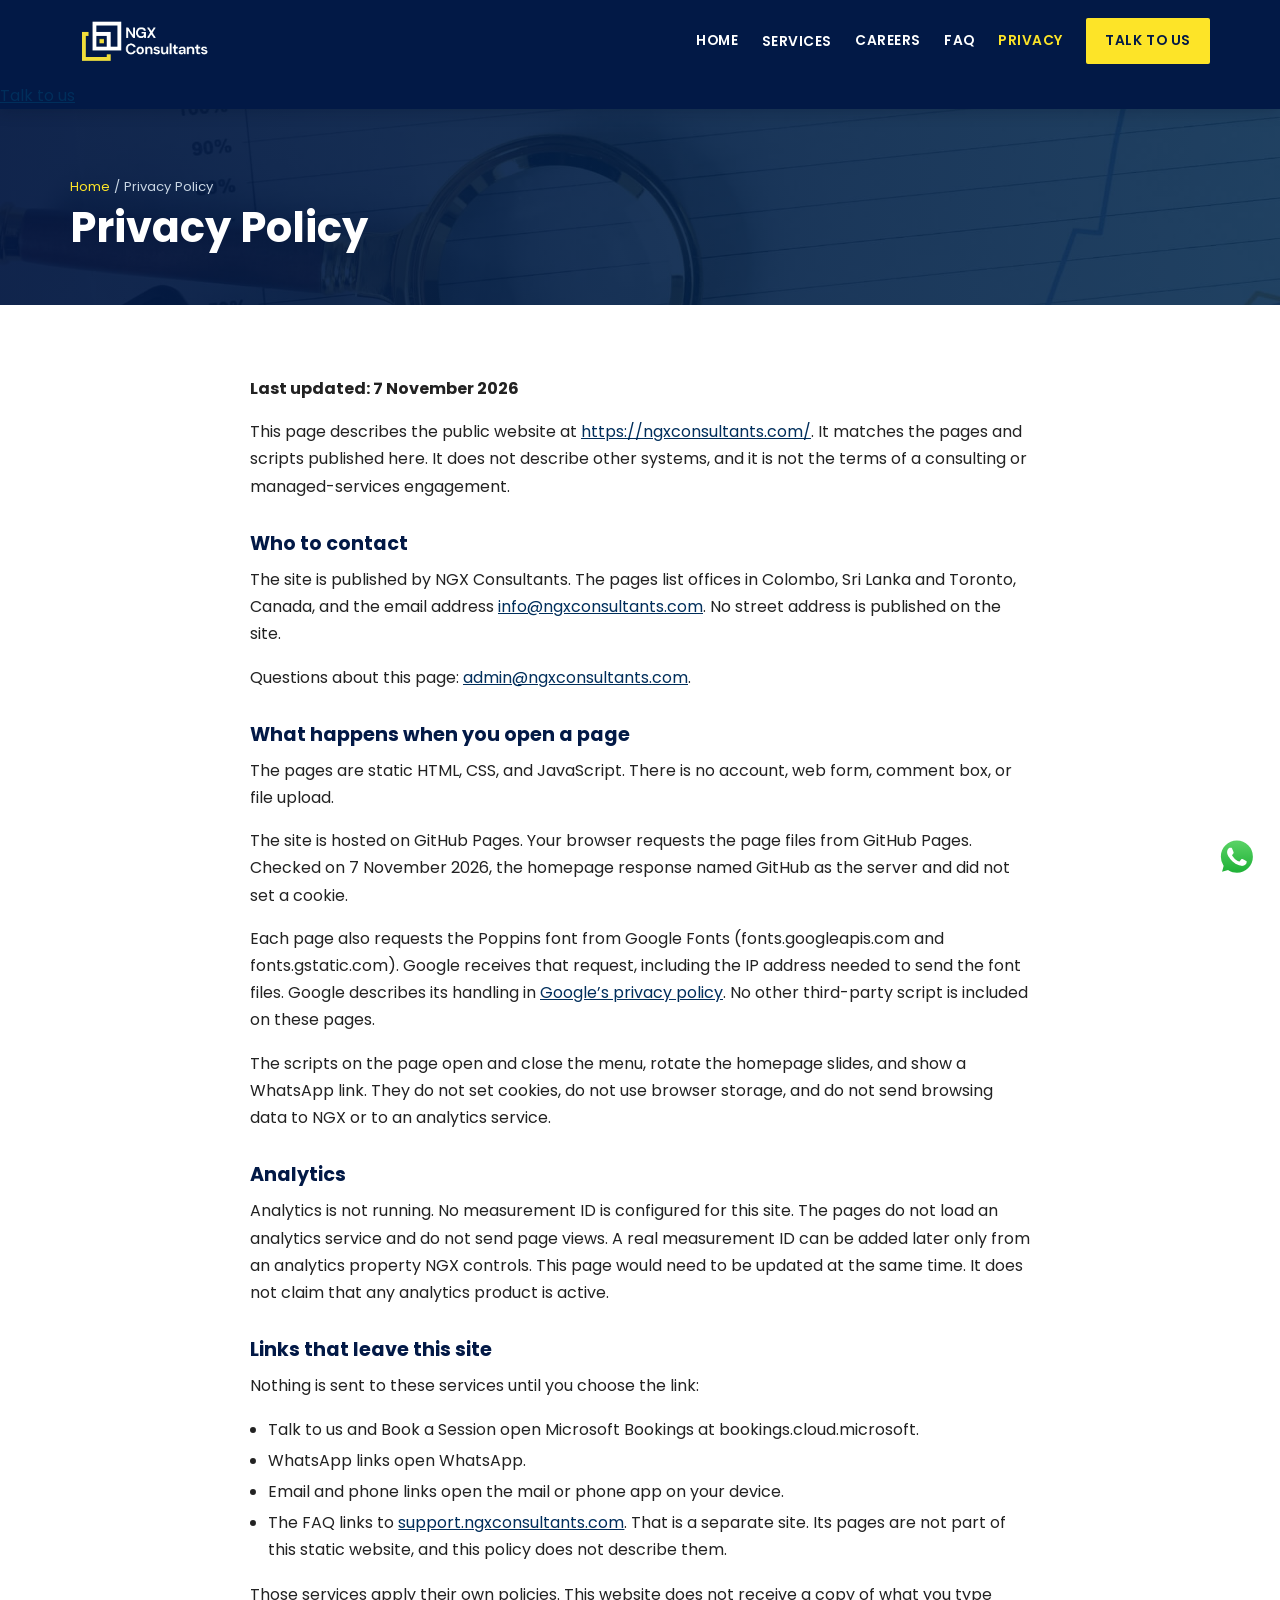
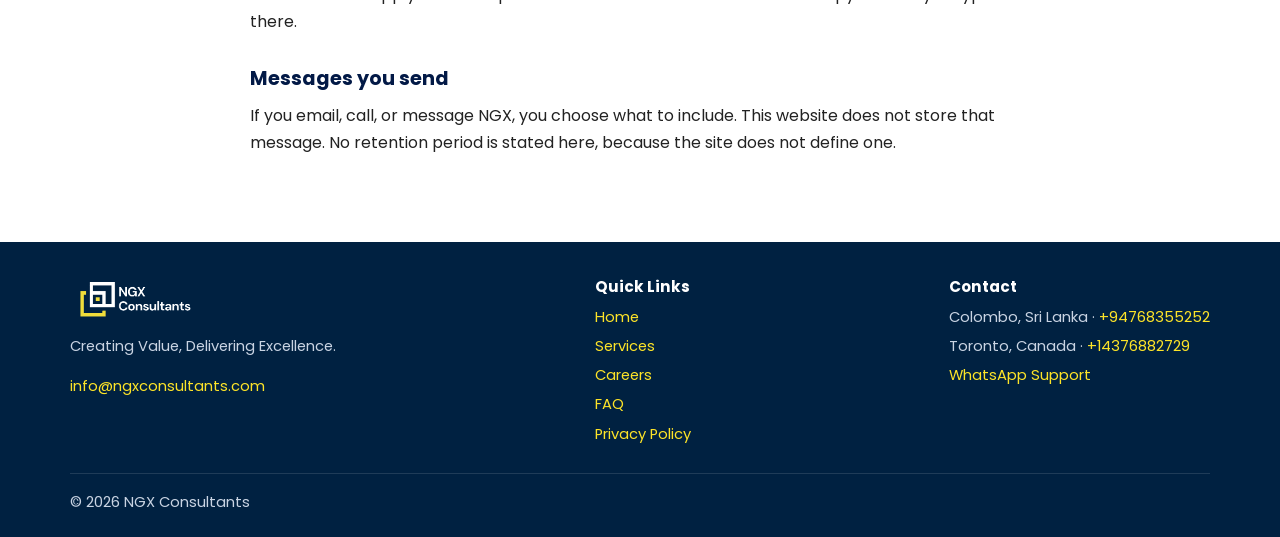
<file: privacy.html>
<!DOCTYPE html>
<html lang="en">
<head>
  <meta charset="utf-8">
  <meta name="viewport" content="width=device-width, initial-scale=1">
  <title>Privacy Policy – NGX Consultants</title>
  <meta name="description" content="How the NGX Consultants public website handles a visit: GitHub Pages hosting, Google Fonts, no analytics, and links that leave the site.">
<!-- include:meta -->
  <link rel="canonical" href="https://ngxconsultants.com/privacy.html">
  <meta name="robots" content="index,follow">
  <meta property="og:type" content="website">
  <meta property="og:site_name" content="NGX Consultants">
  <meta property="og:title" content="Privacy Policy – NGX Consultants">
  <meta property="og:description" content="How the NGX Consultants public website handles a visit: GitHub Pages hosting, Google Fonts, no analytics, and links that leave the site.">
  <meta property="og:url" content="https://ngxconsultants.com/privacy.html">
  <meta property="og:image" content="https://ngxconsultants.com/images/og-image.png">
  <meta property="og:image:type" content="image/png">
  <meta property="og:image:width" content="1200">
  <meta property="og:image:height" content="630">
  <meta property="og:image:alt" content="NGX Consultants">
  <meta name="twitter:card" content="summary_large_image">
  <meta name="twitter:title" content="Privacy Policy – NGX Consultants">
  <meta name="twitter:description" content="How the NGX Consultants public website handles a visit: GitHub Pages hosting, Google Fonts, no analytics, and links that leave the site.">
  <meta name="twitter:image" content="https://ngxconsultants.com/images/og-image.png">
  <meta name="twitter:image:alt" content="NGX Consultants">
  <link rel="icon" href="/favicon.ico" sizes="any">
  <link rel="icon" href="/favicon-32x32.png" type="image/png" sizes="32x32">
  <link rel="icon" href="/favicon-16x16.png" type="image/png" sizes="16x16">
  <link rel="apple-touch-icon" href="/apple-touch-icon.png" sizes="180x180">
  <link rel="manifest" href="/site.webmanifest">
  <meta name="theme-color" content="#021946">
<!-- /include:meta -->

  <link rel="preconnect" href="https://fonts.googleapis.com">
  <link rel="preconnect" href="https://fonts.gstatic.com" crossorigin>
  <link href="https://fonts.googleapis.com/css2?family=Poppins:ital,wght@0,400;0,500;0,600;0,700;1,400&display=swap" rel="stylesheet">
  <link rel="stylesheet" href="/css/styles.css?v=8">
</head>
<body>
  <!-- include:header -->
  <a class="skip" href="#main">Skip to content</a>
  <header class="site-header">
    <div class="wrap header-inner">
      <a class="logo" href="/index.html" aria-label="NGX Consultants home">
        <img src="/images/logo-dark.png" alt="" width="438" height="145">
      </a>
      <button class="menu-toggle" type="button" aria-expanded="false" aria-controls="site-nav" aria-label="Menu">☰</button>
      <nav id="site-nav" class="nav" aria-label="Primary">
        <a href="/index.html">Home</a>
        <div class="has-sub">
          <a href="/services.html">Services</a>
          <div class="sub">
            <a href="/consulting.html">IT &amp; Cybersecurity Consulting</a>
            <a href="/managed.html">NGX Managed IT Services</a>
            <a href="/specialized.html">Specialized Services</a>
            <a href="/verified.html">The NGX-Verified™ Program</a>
          </div>
        </div>
        <a href="/careers.html">Careers</a>
        <a href="/faq.html">FAQ</a>
        <a href="/privacy.html" class="is-active">Privacy</a>
        <a class="btn" href="https://bookings.cloud.microsoft/book/ConsultingIntroductionSession@ngxconsultants.com/s/-zpdRLckyk-PT0Z-2DEPkA2" target="_blank" rel="noopener noreferrer">Talk to us</a>
      </nav>
    </div>
    <a class="mobile-cta" href="https://bookings.cloud.microsoft/book/ConsultingIntroductionSession@ngxconsultants.com/s/-zpdRLckyk-PT0Z-2DEPkA2" target="_blank" rel="noopener noreferrer">Talk to us</a>
  </header>
<!-- /include:header -->
<div class="page-hero">
    <div class="wrap">
      <div class="crumbs"><a href="/index.html">Home</a> / Privacy Policy</div>
      <h1>Privacy Policy</h1>
    </div>
  </div>

  <main id="main">
    <section>
      <div class="wrap prose policy">
        <p><strong>Last updated: 7 November 2026</strong></p>
        <p>This page describes the public website at <a href="https://ngxconsultants.com/">https://ngxconsultants.com/</a>. It matches the pages and scripts published here. It does not describe other systems, and it is not the terms of a consulting or managed-services engagement.</p>
        <h2>Who to contact</h2>
        <p>The site is published by NGX Consultants. The pages list offices in Colombo, Sri Lanka and Toronto, Canada, and the email address <a href="mailto:info@ngxconsultants.com">info@ngxconsultants.com</a>. No street address is published on the site.</p>
        <p>Questions about this page: <a href="mailto:admin@ngxconsultants.com">admin@ngxconsultants.com</a>.</p>
        <h2>What happens when you open a page</h2>
        <p>The pages are static HTML, CSS, and JavaScript. There is no account, web form, comment box, or file upload.</p>
        <p>The site is hosted on GitHub Pages. Your browser requests the page files from GitHub Pages. Checked on 7 November 2026, the homepage response named GitHub as the server and did not set a cookie.</p>
        <p>Each page also requests the Poppins font from Google Fonts (fonts.googleapis.com and fonts.gstatic.com). Google receives that request, including the IP address needed to send the font files. Google describes its handling in <a href="https://policies.google.com/privacy">Google’s privacy policy</a>. No other third-party script is included on these pages.</p>
        <p>The scripts on the page open and close the menu, rotate the homepage slides, and show a WhatsApp link. They do not set cookies, do not use browser storage, and do not send browsing data to NGX or to an analytics service.</p>
        <h2>Analytics</h2>
        <p>Analytics is not running. No measurement ID is configured for this site. The pages do not load an analytics service and do not send page views. A real measurement ID can be added later only from an analytics property NGX controls. This page would need to be updated at the same time. It does not claim that any analytics product is active.</p>
        <h2>Links that leave this site</h2>
        <p>Nothing is sent to these services until you choose the link:</p>
        <ul>
          <li>Talk to us and Book a Session open Microsoft Bookings at bookings.cloud.microsoft.</li>
          <li>WhatsApp links open WhatsApp.</li>
          <li>Email and phone links open the mail or phone app on your device.</li>
          <li>The FAQ links to <a href="https://support.ngxconsultants.com">support.ngxconsultants.com</a>. That is a separate site. Its pages are not part of this static website, and this policy does not describe them.</li>
        </ul>
        <p>Those services apply their own policies. This website does not receive a copy of what you type there.</p>
        <h2>Messages you send</h2>
        <p>If you email, call, or message NGX, you choose what to include. This website does not store that message. No retention period is stated here, because the site does not define one.</p>
      </div>
    </section>
  </main>
  <!-- include:footer -->
  <footer>
    <div class="wrap">
      <div class="foot-grid">
        <div>
          <a class="footer-logo" href="/index.html"><img src="/images/logo-dark.png" alt="NGX Consultants" width="438" height="145" style="height:42px;width:auto"></a>
          <p>Creating Value, Delivering Excellence.</p>
          <p><a href="mailto:info@ngxconsultants.com">info@ngxconsultants.com</a></p>
        </div>
        <div>
          <h3>Quick Links</h3>
          <ul>
            <li><a href="/index.html">Home</a></li>
            <li><a href="/services.html">Services</a></li>
            <li><a href="/careers.html">Careers</a></li>
            <li><a href="/faq.html">FAQ</a></li>
            <li><a href="/privacy.html">Privacy Policy</a></li>
          </ul>
        </div>
        <div>
          <h3>Contact</h3>
          <ul>
            <li>Colombo, Sri Lanka · <a href="tel:+94768355252">+94768355252</a></li>
            <li>Toronto, Canada · <a href="tel:+14376882729">+14376882729</a></li>
            <li><a href="https://wa.me/94768355252?text=Hello%20NGX%20Team,%20I%20want%20to%20" target="_blank" rel="noopener noreferrer">WhatsApp Support</a></li>
          </ul>
        </div>
      </div>
      <div class="credit">© 2026 NGX Consultants</div>
    </div>
  </footer>
<!-- /include:footer -->
<script src="/js/main.js"></script>
  <script src="/js/whatsapp-widget.js"></script>
  <script src="/js/analytics-config.js"></script>
  <script src="/js/analytics.js"></script>
</body>
</html>
</file>
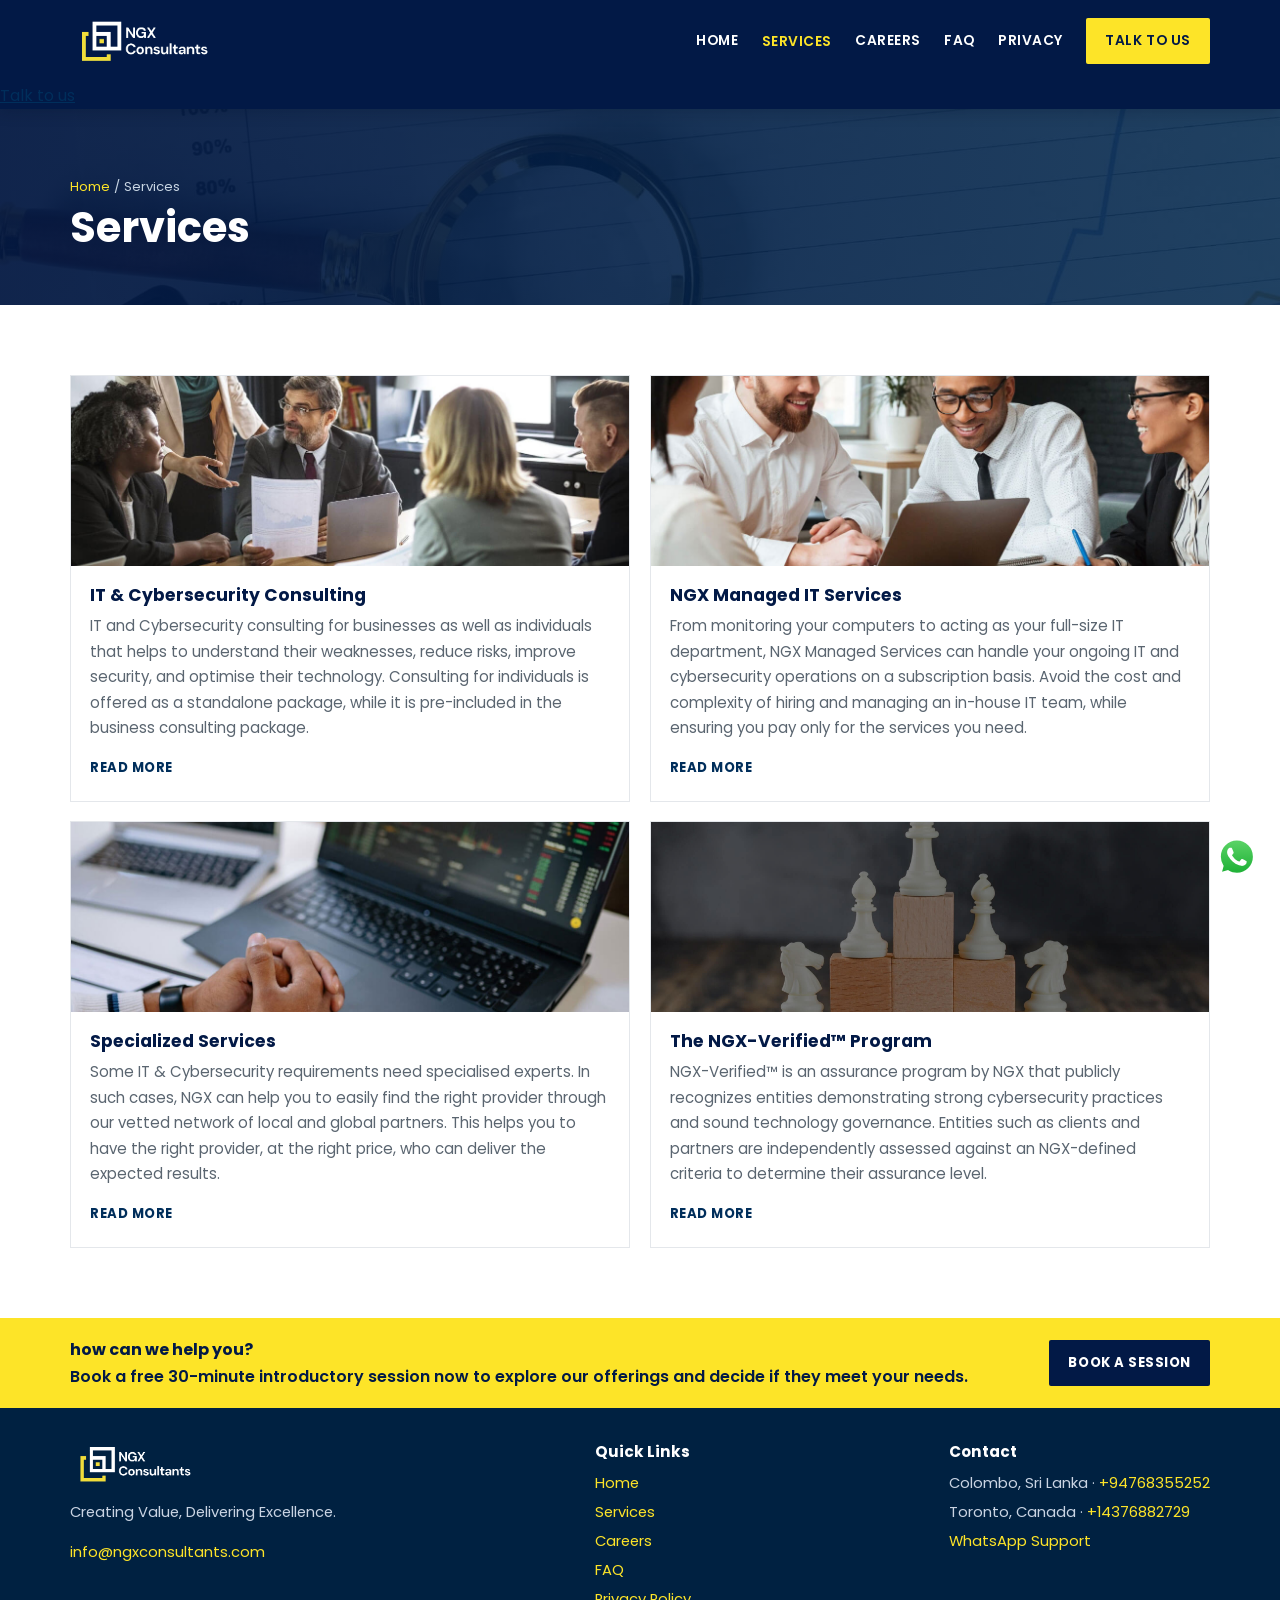
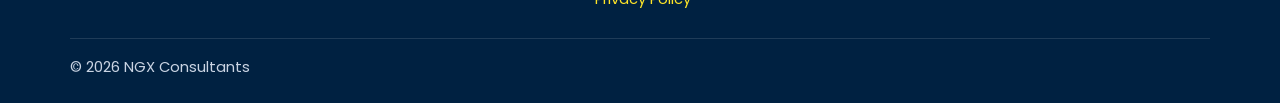
<file: services.html>
<!DOCTYPE html>
<html lang="en">
<head>
  <meta charset="utf-8">
  <meta name="viewport" content="width=device-width, initial-scale=1">
  <title>Services – NGX Consultants</title>
  <meta name="description" content="IT and Cybersecurity consulting, NGX Managed IT Services, Specialized Services, and the NGX-Verified Program.">
<!-- include:meta -->
  <link rel="canonical" href="https://ngxconsultants.com/services.html">
  <meta name="robots" content="index,follow">
  <meta property="og:type" content="website">
  <meta property="og:site_name" content="NGX Consultants">
  <meta property="og:title" content="Services – NGX Consultants">
  <meta property="og:description" content="IT and Cybersecurity consulting, NGX Managed IT Services, Specialized Services, and the NGX-Verified Program.">
  <meta property="og:url" content="https://ngxconsultants.com/services.html">
  <meta property="og:image" content="https://ngxconsultants.com/images/og-image.png">
  <meta property="og:image:type" content="image/png">
  <meta property="og:image:width" content="1200">
  <meta property="og:image:height" content="630">
  <meta property="og:image:alt" content="NGX Consultants">
  <meta name="twitter:card" content="summary_large_image">
  <meta name="twitter:title" content="Services – NGX Consultants">
  <meta name="twitter:description" content="IT and Cybersecurity consulting, NGX Managed IT Services, Specialized Services, and the NGX-Verified Program.">
  <meta name="twitter:image" content="https://ngxconsultants.com/images/og-image.png">
  <meta name="twitter:image:alt" content="NGX Consultants">
  <link rel="icon" href="/favicon.ico" sizes="any">
  <link rel="icon" href="/favicon-32x32.png" type="image/png" sizes="32x32">
  <link rel="icon" href="/favicon-16x16.png" type="image/png" sizes="16x16">
  <link rel="apple-touch-icon" href="/apple-touch-icon.png" sizes="180x180">
  <link rel="manifest" href="/site.webmanifest">
  <meta name="theme-color" content="#021946">
<!-- /include:meta -->

  <link rel="preconnect" href="https://fonts.googleapis.com">
  <link rel="preconnect" href="https://fonts.gstatic.com" crossorigin>
  <link href="https://fonts.googleapis.com/css2?family=Poppins:ital,wght@0,400;0,500;0,600;0,700;1,400&display=swap" rel="stylesheet">
  <link rel="stylesheet" href="/css/styles.css?v=8">
</head>
<body>
  <!-- include:header -->
  <a class="skip" href="#main">Skip to content</a>
  <header class="site-header">
    <div class="wrap header-inner">
      <a class="logo" href="/index.html" aria-label="NGX Consultants home">
        <img src="/images/logo-dark.png" alt="" width="438" height="145">
      </a>
      <button class="menu-toggle" type="button" aria-expanded="false" aria-controls="site-nav" aria-label="Menu">☰</button>
      <nav id="site-nav" class="nav" aria-label="Primary">
        <a href="/index.html">Home</a>
        <div class="has-sub is-active">
          <a href="/services.html" class="is-active">Services</a>
          <div class="sub">
            <a href="/consulting.html">IT &amp; Cybersecurity Consulting</a>
            <a href="/managed.html">NGX Managed IT Services</a>
            <a href="/specialized.html">Specialized Services</a>
            <a href="/verified.html">The NGX-Verified™ Program</a>
          </div>
        </div>
        <a href="/careers.html">Careers</a>
        <a href="/faq.html">FAQ</a>
        <a href="/privacy.html">Privacy</a>
        <a class="btn" href="https://bookings.cloud.microsoft/book/ConsultingIntroductionSession@ngxconsultants.com/s/-zpdRLckyk-PT0Z-2DEPkA2" target="_blank" rel="noopener noreferrer">Talk to us</a>
      </nav>
    </div>
    <a class="mobile-cta" href="https://bookings.cloud.microsoft/book/ConsultingIntroductionSession@ngxconsultants.com/s/-zpdRLckyk-PT0Z-2DEPkA2" target="_blank" rel="noopener noreferrer">Talk to us</a>
  </header>
<!-- /include:header -->
<div class="page-hero">
    <div class="wrap">
      <div class="crumbs"><a href="/index.html">Home</a> / Services</div>
      <h1>Services</h1>
    </div>
  </div>

  <main id="main">
    <section>
      <div class="wrap">
        <div class="cards-2">
          <article class="service">
            <a href="/consulting.html"><img src="/images/posts-2-1.jpg" alt="IT and Cybersecurity Consulting" width="1140" height="855" loading="lazy" decoding="async"></a>
            <div class="pad">
              <h3><a href="/consulting.html">IT &amp; Cybersecurity Consulting</a></h3>
              <p>IT and Cybersecurity consulting for businesses as well as individuals that helps to understand their weaknesses, reduce risks, improve security, and optimise their technology. Consulting for individuals is offered as a standalone package, while it is pre-included in the business consulting package.</p>
              <a class="read-more" href="/consulting.html">Read more</a>
            </div>
          </article>
          <article class="service">
            <a href="/managed.html"><img src="/images/portfolio-4.jpg" alt="NGX Managed IT Services" width="1140" height="855" loading="lazy" decoding="async"></a>
            <div class="pad">
              <h3><a href="/managed.html">NGX Managed IT Services</a></h3>
              <p>From monitoring your computers to acting as your full-size IT department, NGX Managed Services can handle your ongoing IT and cybersecurity operations on a subscription basis. Avoid the cost and complexity of hiring and managing an in-house IT team, while ensuring you pay only for the services you need.</p>
              <a class="read-more" href="/managed.html">Read more</a>
            </div>
          </article>
          <article class="service">
            <a href="/specialized.html"><img src="/images/portfolio-5-1.jpg" alt="Specialized Services" width="1140" height="855" loading="lazy" decoding="async"></a>
            <div class="pad">
              <h3><a href="/specialized.html">Specialized Services</a></h3>
              <p>Some IT &amp; Cybersecurity requirements need specialised experts. In such cases, NGX can help you to easily find the right provider through our vetted network of local and global partners. This helps you to have the right provider, at the right price, who can deliver the expected results.</p>
              <a class="read-more" href="/specialized.html">Read more</a>
            </div>
          </article>
          <article class="service">
            <a href="/verified.html"><img src="/images/content-2.jpg" alt="The NGX-Verified Program" width="1920" height="1438" loading="lazy" decoding="async"></a>
            <div class="pad">
              <h3><a href="/verified.html">The NGX-Verified™ Program</a></h3>
              <p>NGX-Verified™ is an assurance program by NGX that publicly recognizes entities demonstrating strong cybersecurity practices and sound technology governance. Entities such as clients and partners are independently assessed against an NGX-defined criteria to determine their assurance level.</p>
              <a class="read-more" href="/verified.html">Read more</a>
            </div>
          </article>
        </div>
      </div>
    </section>
  <div class="band">
    <div class="wrap band-inner">
      <div>
        <p><strong>how can we help you?</strong></p>
        <p>Book a free 30-minute introductory session now to explore our offerings and decide if they meet your needs.</p>
      </div>
      <a class="btn" href="https://bookings.cloud.microsoft/book/ConsultingIntroductionSession@ngxconsultants.com/s/-zpdRLckyk-PT0Z-2DEPkA2" target="_blank" rel="noopener noreferrer">Book a Session</a>
    </div>
  </div>

  </main>
  <!-- include:footer -->
  <footer>
    <div class="wrap">
      <div class="foot-grid">
        <div>
          <a class="footer-logo" href="/index.html"><img src="/images/logo-dark.png" alt="NGX Consultants" width="438" height="145" style="height:42px;width:auto"></a>
          <p>Creating Value, Delivering Excellence.</p>
          <p><a href="mailto:info@ngxconsultants.com">info@ngxconsultants.com</a></p>
        </div>
        <div>
          <h3>Quick Links</h3>
          <ul>
            <li><a href="/index.html">Home</a></li>
            <li><a href="/services.html">Services</a></li>
            <li><a href="/careers.html">Careers</a></li>
            <li><a href="/faq.html">FAQ</a></li>
            <li><a href="/privacy.html">Privacy Policy</a></li>
          </ul>
        </div>
        <div>
          <h3>Contact</h3>
          <ul>
            <li>Colombo, Sri Lanka · <a href="tel:+94768355252">+94768355252</a></li>
            <li>Toronto, Canada · <a href="tel:+14376882729">+14376882729</a></li>
            <li><a href="https://wa.me/94768355252?text=Hello%20NGX%20Team,%20I%20want%20to%20" target="_blank" rel="noopener noreferrer">WhatsApp Support</a></li>
          </ul>
        </div>
      </div>
      <div class="credit">© 2026 NGX Consultants</div>
    </div>
  </footer>
<!-- /include:footer -->
<script src="/js/main.js"></script>
  <script src="/js/whatsapp-widget.js"></script>
  <script src="/js/analytics-config.js"></script>
  <script src="/js/analytics.js"></script>
</body>
</html>
</file>
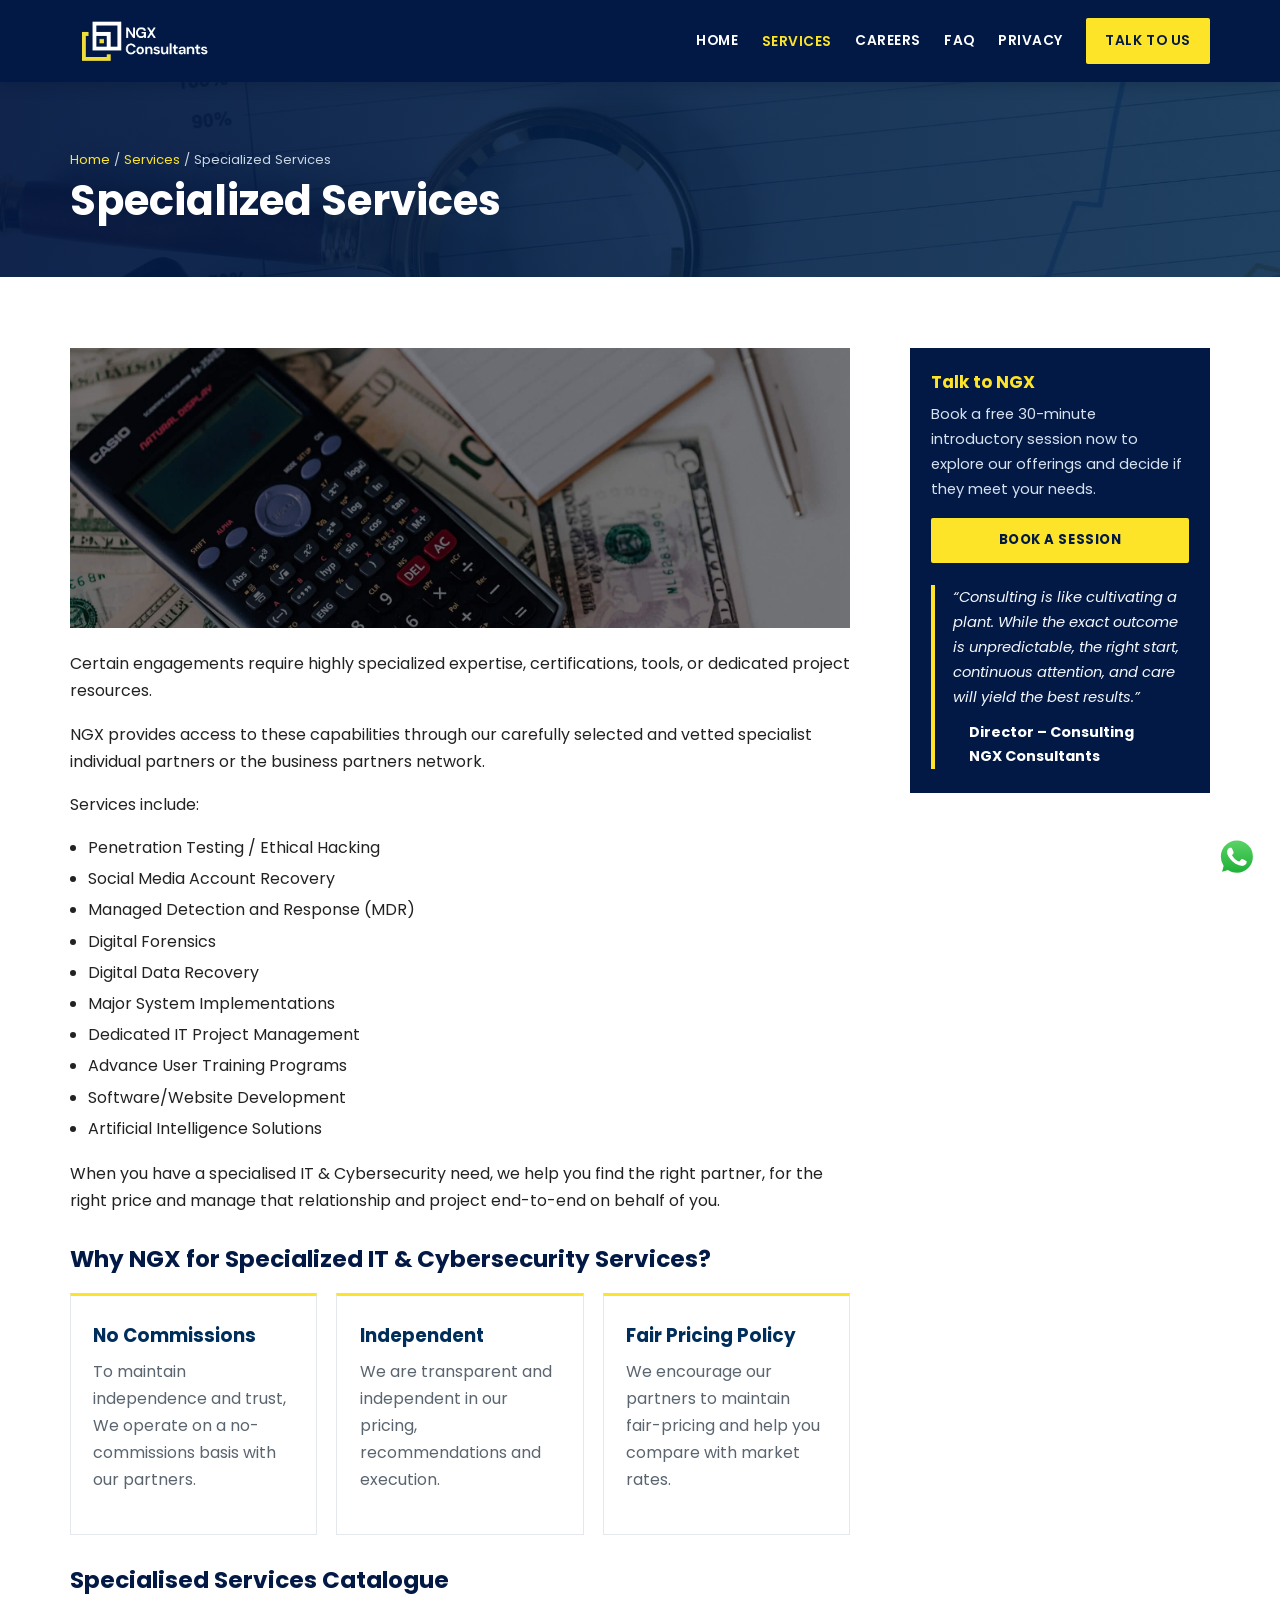
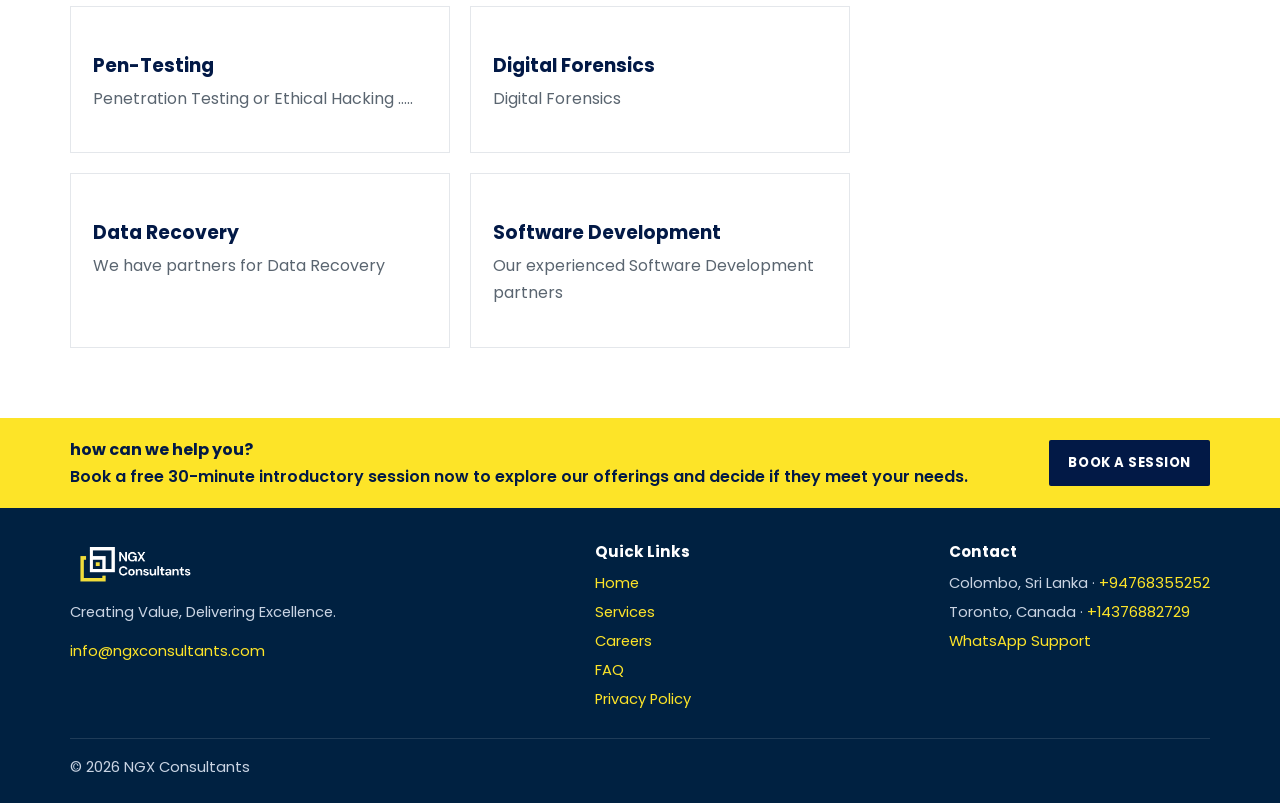
<file: specialized.html>
<!DOCTYPE html>
<html lang="en">
<head>
  <meta charset="utf-8">
  <meta name="viewport" content="width=device-width, initial-scale=1">
  <title>Specialized Services – NGX Consultants</title>
  <meta name="description" content="Certain engagements require highly specialized expertise. NGX provides access through a vetted specialist and business partner network.">
  <link rel="icon" href="images/logo-mark.png" type="image/png">
  <link rel="apple-touch-icon" href="images/logo-mark.png">
  <link rel="preconnect" href="https://fonts.googleapis.com">
  <link rel="preconnect" href="https://fonts.gstatic.com" crossorigin>
  <link href="https://fonts.googleapis.com/css2?family=Poppins:ital,wght@0,400;0,500;0,600;0,700;1,400&display=swap" rel="stylesheet">
  <link rel="stylesheet" href="css/styles.css?v=8">
</head>
<body>
  <!-- include:header -->
  <a class="skip" href="#main">Skip to content</a>
  <header class="site-header">
    <div class="wrap header-inner">
      <a class="logo" href="index.html" aria-label="NGX Consultants home">
        <img src="images/logo-dark.png" alt="NGX Consultants">
      </a>
      <button class="menu-toggle" type="button" aria-expanded="false" aria-label="Menu">☰</button>
      <nav class="nav" aria-label="Primary">
        <a href="index.html">Home</a>
        <div class="has-sub is-active">
          <a href="services.html">Services</a>
          <div class="sub">
            <a href="consulting.html">IT &amp; Cybersecurity Consulting</a>
            <a href="managed.html">NGX Managed IT Services</a>
            <a href="specialized.html" class="is-active">Specialized Services</a>
            <a href="verified.html">The NGX-Verified™ Program</a>
          </div>
        </div>
        <a href="careers.html">Careers</a>
        <a href="faq.html">FAQ</a>
        <a href="privacy.html">Privacy</a>
        <a class="btn" href="https://bookings.cloud.microsoft/book/ConsultingIntroductionSession@ngxconsultants.com/s/-zpdRLckyk-PT0Z-2DEPkA2" target="_blank" rel="noopener noreferrer">Talk to us</a>
      </nav>
    </div>
  </header>
<!-- /include:header -->



  <div class="page-hero">
    <div class="wrap">
      <div class="crumbs"><a href="index.html">Home</a> / <a href="services.html">Services</a> / Specialized Services</div>
      <h1>Specialized Services</h1>
    </div>
  </div>

  <main id="main">
    <section>
      <div class="wrap layout">
        <div class="prose">
          <img src="images/content-5.jpg" alt="" style="width:100%;height:280px;object-fit:cover;margin-bottom:1.4rem">
          <p>Certain engagements require highly specialized expertise, certifications, tools, or dedicated project resources.</p>
          <p>NGX provides access to these capabilities through our carefully selected and vetted specialist individual partners or the business partners network.</p>
          <p>Services include:</p>
          <ul>
            <li>Penetration Testing / Ethical Hacking</li>
            <li>Social Media Account Recovery</li>
            <li>Managed Detection and Response (MDR)</li>
            <li>Digital Forensics</li>
            <li>Digital Data Recovery</li>
            <li>Major System Implementations</li>
            <li>Dedicated IT Project Management</li>
            <li>Advance User Training Programs</li>
            <li>Software/Website Development</li>
            <li>Artificial Intelligence Solutions</li>
          </ul>
          <p>When you have a specialised IT &amp; Cybersecurity need, we help you find the right partner, for the right price and manage that relationship and project end-to-end on behalf of you.</p>
          <h2>Why NGX for Specialized IT &amp; Cybersecurity Services?</h2>
          <div class="cards-3" style="margin:1.2rem 0 1.6rem">
            <article class="card why-card">
              <strong>No Commissions</strong>
              <p>To maintain independence and trust, We operate on a no-commissions basis with our partners.</p>
            </article>
            <article class="card why-card">
              <strong>Independent</strong>
              <p>We are transparent and independent in our pricing, recommendations and execution.</p>
            </article>
            <article class="card why-card">
              <strong>Fair Pricing Policy</strong>
              <p>We encourage our partners to maintain fair-pricing and help you compare with market rates.</p>
            </article>
          </div>
          <h2>Specialised Services Catalogue</h2>
          <div class="cards-2">
            <article class="card"><h3>Pen-Testing</h3><p>Penetration Testing or Ethical Hacking …..</p></article>
            <article class="card"><h3>Digital Forensics</h3><p>Digital Forensics</p></article>
            <article class="card"><h3>Data Recovery</h3><p>We have partners for Data Recovery</p></article>
            <article class="card"><h3>Software Development</h3><p>Our experienced Software Development partners</p></article>
          </div>
        </div>
      <aside class="aside">
        <h3>Talk to NGX</h3>
        <p>Book a free 30-minute introductory session now to explore our offerings and decide if they meet your needs.</p>
        <a class="btn" href="https://bookings.cloud.microsoft/book/ConsultingIntroductionSession@ngxconsultants.com/s/-zpdRLckyk-PT0Z-2DEPkA2" target="_blank" rel="noopener noreferrer">Book a Session</a>
        <div class="quote">
          <p>“Consulting is like cultivating a plant. While the exact outcome is unpredictable, the right start, continuous attention, and care will yield the best results.”</p>
          <cite>Director – Consulting<br>NGX Consultants</cite>
        </div>
      </aside>
      </div>
    </section>
  <div class="band">
    <div class="wrap band-inner">
      <div>
        <p><strong>how can we help you?</strong></p>
        <p>Book a free 30-minute introductory session now to explore our offerings and decide if they meet your needs.</p>
      </div>
      <a class="btn" href="https://bookings.cloud.microsoft/book/ConsultingIntroductionSession@ngxconsultants.com/s/-zpdRLckyk-PT0Z-2DEPkA2" target="_blank" rel="noopener noreferrer">Book a Session</a>
    </div>
  </div>

  </main>
  <!-- include:footer -->
  <footer>
    <div class="wrap">
      <div class="foot-grid">
        <div>
          <a class="footer-logo" href="index.html"><img src="images/logo-dark.png" alt="NGX Consultants" style="height:42px;width:auto"></a>
          <p>Creating Value, Delivering Excellence.</p>
          <p><a href="mailto:info@ngxconsultants.com">info@ngxconsultants.com</a></p>
        </div>
        <div>
          <h3>Quick Links</h3>
          <ul>
            <li><a href="index.html">Home</a></li>
            <li><a href="services.html">Services</a></li>
            <li><a href="careers.html">Careers</a></li>
            <li><a href="faq.html">FAQ</a></li>
            <li><a href="privacy.html">Privacy Policy</a></li>
          </ul>
        </div>
        <div>
          <h3>Contact</h3>
          <ul>
            <li>Colombo, Sri Lanka · <a href="tel:+94768355252">+94768355252</a></li>
            <li>Toronto, Canada · <a href="tel:+14376882729">+14376882729</a></li>
            <li><a href="https://wa.me/94768355252?text=Hello%20NGX%20Team,%20I%20want%20to%20" target="_blank" rel="noopener noreferrer">WhatsApp Support</a></li>
          </ul>
        </div>
      </div>
      <div class="credit">© 2026 NGX Consultants</div>
    </div>
  </footer>
<!-- /include:footer -->



  <script src="js/main.js"></script>
  <script src="js/whatsapp-widget.js"></script>
</body>
</html>
</file>
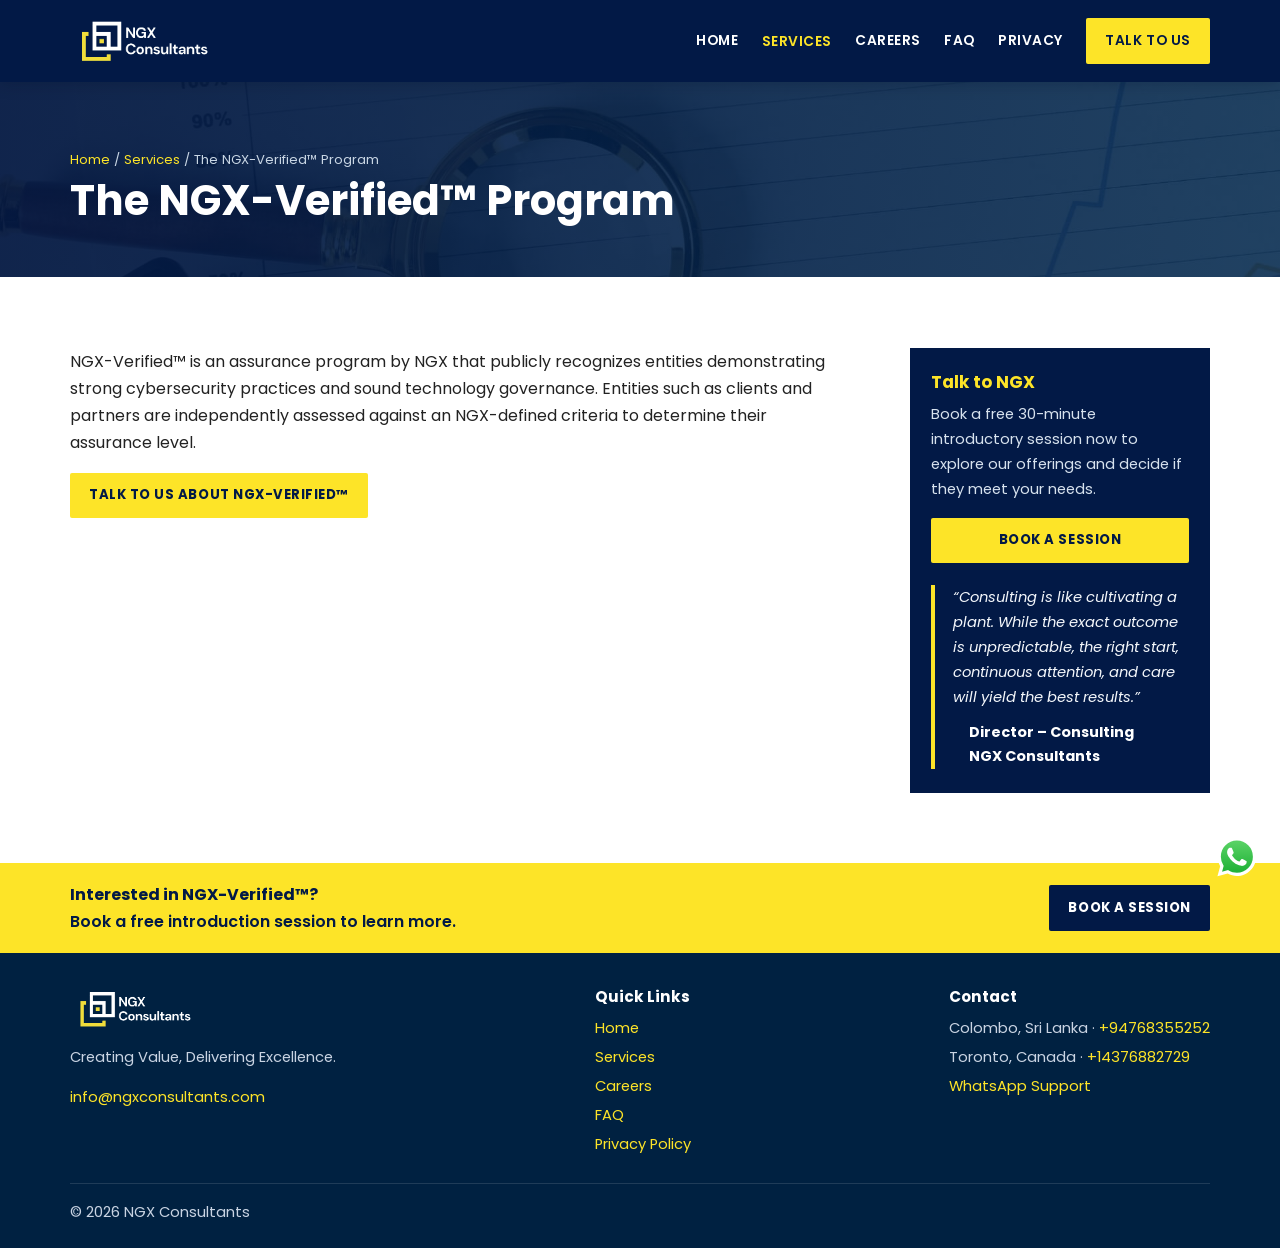
<file: verified.html>
<!DOCTYPE html>
<html lang="en">
<head>
  <meta charset="utf-8">
  <meta name="viewport" content="width=device-width, initial-scale=1">
  <title>The NGX-Verified Program – NGX Consultants</title>
  <meta name="description" content="NGX-Verified is an assurance program by NGX that publicly recognizes entities demonstrating strong cybersecurity practices and sound technology governance.">
  <link rel="icon" href="images/logo-mark.png" type="image/png">
  <link rel="apple-touch-icon" href="images/logo-mark.png">
  <link rel="preconnect" href="https://fonts.googleapis.com">
  <link rel="preconnect" href="https://fonts.gstatic.com" crossorigin>
  <link href="https://fonts.googleapis.com/css2?family=Poppins:ital,wght@0,400;0,500;0,600;0,700;1,400&display=swap" rel="stylesheet">
  <link rel="stylesheet" href="css/styles.css?v=8">
</head>
<body>
  <!-- include:header -->
  <a class="skip" href="#main">Skip to content</a>
  <header class="site-header">
    <div class="wrap header-inner">
      <a class="logo" href="index.html" aria-label="NGX Consultants home">
        <img src="images/logo-dark.png" alt="NGX Consultants">
      </a>
      <button class="menu-toggle" type="button" aria-expanded="false" aria-label="Menu">☰</button>
      <nav class="nav" aria-label="Primary">
        <a href="index.html">Home</a>
        <div class="has-sub is-active">
          <a href="services.html">Services</a>
          <div class="sub">
            <a href="consulting.html">IT &amp; Cybersecurity Consulting</a>
            <a href="managed.html">NGX Managed IT Services</a>
            <a href="specialized.html">Specialized Services</a>
            <a href="verified.html" class="is-active">The NGX-Verified™ Program</a>
          </div>
        </div>
        <a href="careers.html">Careers</a>
        <a href="faq.html">FAQ</a>
        <a href="privacy.html">Privacy</a>
        <a class="btn" href="https://bookings.cloud.microsoft/book/ConsultingIntroductionSession@ngxconsultants.com/s/-zpdRLckyk-PT0Z-2DEPkA2" target="_blank" rel="noopener noreferrer">Talk to us</a>
      </nav>
    </div>
  </header>
<!-- /include:header -->



  <div class="page-hero">
    <div class="wrap">
      <div class="crumbs"><a href="index.html">Home</a> / <a href="services.html">Services</a> / The NGX-Verified™ Program</div>
      <h1>The NGX-Verified™ Program</h1>
    </div>
  </div>

  <main id="main">
    <section>
      <div class="wrap layout">
        <div class="prose">
          <p>NGX-Verified™ is an assurance program by NGX that publicly recognizes entities demonstrating strong cybersecurity practices and sound technology governance. Entities such as clients and partners are independently assessed against an NGX-defined criteria to determine their assurance level.</p>
          <p><a class="btn" href="https://bookings.cloud.microsoft/book/ConsultingIntroductionSession@ngxconsultants.com/s/-zpdRLckyk-PT0Z-2DEPkA2" target="_blank" rel="noopener noreferrer">Talk to us about NGX-Verified™</a></p>
        </div>
      <aside class="aside">
        <h3>Talk to NGX</h3>
        <p>Book a free 30-minute introductory session now to explore our offerings and decide if they meet your needs.</p>
        <a class="btn" href="https://bookings.cloud.microsoft/book/ConsultingIntroductionSession@ngxconsultants.com/s/-zpdRLckyk-PT0Z-2DEPkA2" target="_blank" rel="noopener noreferrer">Book a Session</a>
        <div class="quote">
          <p>“Consulting is like cultivating a plant. While the exact outcome is unpredictable, the right start, continuous attention, and care will yield the best results.”</p>
          <cite>Director – Consulting<br>NGX Consultants</cite>
        </div>
      </aside>
      </div>
    </section>
  <div class="band">
    <div class="wrap band-inner">
      <div>
        <p><strong>Interested in NGX-Verified™?</strong></p>
        <p>Book a free introduction session to learn more.</p>
      </div>
      <a class="btn" href="https://bookings.cloud.microsoft/book/ConsultingIntroductionSession@ngxconsultants.com/s/-zpdRLckyk-PT0Z-2DEPkA2" target="_blank" rel="noopener noreferrer">Book a Session</a>
    </div>
  </div>

  </main>
  <!-- include:footer -->
  <footer>
    <div class="wrap">
      <div class="foot-grid">
        <div>
          <a class="footer-logo" href="index.html"><img src="images/logo-dark.png" alt="NGX Consultants" style="height:42px;width:auto"></a>
          <p>Creating Value, Delivering Excellence.</p>
          <p><a href="mailto:info@ngxconsultants.com">info@ngxconsultants.com</a></p>
        </div>
        <div>
          <h3>Quick Links</h3>
          <ul>
            <li><a href="index.html">Home</a></li>
            <li><a href="services.html">Services</a></li>
            <li><a href="careers.html">Careers</a></li>
            <li><a href="faq.html">FAQ</a></li>
            <li><a href="privacy.html">Privacy Policy</a></li>
          </ul>
        </div>
        <div>
          <h3>Contact</h3>
          <ul>
            <li>Colombo, Sri Lanka · <a href="tel:+94768355252">+94768355252</a></li>
            <li>Toronto, Canada · <a href="tel:+14376882729">+14376882729</a></li>
            <li><a href="https://wa.me/94768355252?text=Hello%20NGX%20Team,%20I%20want%20to%20" target="_blank" rel="noopener noreferrer">WhatsApp Support</a></li>
          </ul>
        </div>
      </div>
      <div class="credit">© 2026 NGX Consultants</div>
    </div>
  </footer>
<!-- /include:footer -->



  <script src="js/main.js"></script>
  <script src="js/whatsapp-widget.js"></script>
</body>
</html>
</file>
<file: css/styles.css>
:root {
  --navy: #002e5b;
  --navy-deep: #002141;
  --navy-dark: #021946;
  --yellow: #fde428;
  --yellow-deep: #ECD423;
  --ink: #222222;
  --muted: #5a6570;
  --line: #e4e7eb;
  --paper: #ffffff;
  --mist: #f5f5f5;
  --blue: #6c98e1;
  --max: 1140px;
}
*, *::before, *::after { box-sizing: border-box; }
html { scroll-behavior: smooth; }
body {
  margin: 0;
  font-family: Poppins, "Segoe UI", sans-serif;
  color: var(--ink);
  background: var(--paper);
  line-height: 1.7;
}
img { max-width: 100%; height: auto; display: block; }
a { color: var(--navy); }
.wrap { width: min(var(--max), calc(100% - 2rem)); margin-inline: auto; }
.skip { position: absolute; left: -999px; top: 0; }
.skip:focus { left: 1rem; top: 1rem; background: #fff; padding: .5rem 1rem; z-index: 200; }

/* Top bar */
.topbar {
  background: var(--navy-deep);
  color: #d7e2ee;
  font-size: .78rem;
  letter-spacing: .02em;
}
.topbar-inner {
  display: flex; justify-content: space-between; gap: 1rem;
  align-items: center; min-height: 38px; flex-wrap: wrap;
  padding: .35rem 0;
}
.topbar a { color: var(--yellow); text-decoration: none; font-weight: 600; }
.topbar a:hover { color: #fff; }
.top-offices { display: flex; gap: 1.6rem; flex-wrap: wrap; }
.top-offices span { color: #9eb0c2; }

/* Header */
.site-header {
  position: sticky; top: 0; z-index: 50;
  background: var(--navy-dark);
  box-shadow: 0 2px 14px rgba(0, 17, 40, .25);
}
.header-inner {
  display: flex; align-items: center; justify-content: space-between;
  gap: 1rem; min-height: 82px;
}
.logo img { height: 48px; width: auto; }
.nav { display: flex; align-items: center; gap: 1.45rem; }
.nav a, .nav .has-sub > span {
  text-decoration: none; font-weight: 600; letter-spacing: .04em;
  font-size: .86rem; color: #fff; text-transform: uppercase;
  cursor: pointer;
}
.nav a:hover, .nav .has-sub:hover > span { color: var(--yellow); }
.nav a.is-active, .has-sub.is-active > a { color: var(--yellow); }
.has-sub { position: relative; }
.has-sub .sub {
  display: none; position: absolute; top: 100%; left: 0;
  background: #fff; min-width: 260px; padding: .5rem 0;
  box-shadow: 0 12px 30px rgba(2, 25, 70, .16);
  border-top: 3px solid var(--yellow);
}
.has-sub:hover .sub { display: block; }
.has-sub .sub a {
  display: block; color: var(--navy); text-transform: none;
  font-size: .86rem; padding: .55rem 1rem; letter-spacing: 0;
  font-weight: 500;
}
.has-sub .sub a:hover { background: var(--mist); color: var(--navy-deep); }
.btn {
  display: inline-flex; align-items: center; justify-content: center;
  background: var(--yellow); color: var(--navy-dark) !important;
  font-weight: 700; text-decoration: none; border: 0;
  padding: .72rem 1.2rem; border-radius: 2px; letter-spacing: .04em;
  text-transform: uppercase; font-size: .82rem; cursor: pointer;
}
.btn:hover { background: var(--yellow-deep); }
.btn-ghost {
  background: transparent; color: #fff !important;
  border: 1px solid rgba(255,255,255,.45);
}
.menu-toggle {
  display: none; background: none; border: 0; color: #fff;
  font-size: 1.7rem; cursor: pointer; line-height: 1;
}

/* Hero */
.hero { position: relative; min-height: 42vh; color: #fff; overflow: hidden; background: var(--navy); }
.slides { position: absolute; inset: 0; }
.slide {
  position: absolute; inset: 0;
  background-size: cover; background-position: center;
  opacity: 0; transition: opacity 1s ease;
}
.slide.is-on { opacity: 1; z-index: 1; }
.hero-mask {
  position: absolute; inset: 0; z-index: 2;
  background: linear-gradient(90deg, rgba(2,25,70,.82) 8%, rgba(0,46,91,.42) 62%, rgba(0,0,0,.28));
  pointer-events: none;
}
.hero-copy {
  position: relative; z-index: 3; min-height: 42vh;
  display: flex; flex-direction: column; justify-content: center;
  padding: 5rem 0 6rem;
}
.kicker {
  color: var(--yellow); font-weight: 700; letter-spacing: .22em;
  text-transform: uppercase; font-size: .78rem; margin: 0 0 .75rem;
}
h1, h2, h3, h4 { line-height: 1.2; color: var(--navy-dark); }
.hero h1 {
  color: #fff; font-size: clamp(1.35rem, 3.2vw, 2.55rem);
  margin: 0 0 1.2rem; font-weight: 700;
  max-width: none;
  overflow-wrap: normal;
  word-break: keep-all;
}
.hero h1 .nowrap { white-space: nowrap; }
@media (min-width: 700px) {
  .hero h1 { white-space: nowrap; }
}
.hero-break { display: none; }
.hero-actions { display: flex; gap: .8rem; flex-wrap: wrap; }
.hero-dots {
  position: absolute; bottom: 1.4rem; left: 50%; transform: translateX(-50%);
  display: flex; gap: .45rem; z-index: 4;
}
.hero-dots button {
  width: 10px; height: 10px; border-radius: 50%; border: 0;
  background: rgba(255,255,255,.4); cursor: pointer;
}
.hero-dots button.is-on { background: var(--yellow); }

.band {
  background: var(--yellow);
  color: var(--navy-dark);
  padding: 1.1rem 1rem;
  font-weight: 600;
}
.band-inner { display: flex; justify-content: space-between; gap: 1rem; align-items: center; flex-wrap: wrap; }
.band p { margin: 0; }
.band .btn { background: var(--navy-dark); color: #fff !important; }
.band .btn:hover { background: var(--navy); }

/* Page hero */
.page-hero {
  background: var(--navy) url("../images/content-1.jpg") center/cover no-repeat;
  color: #fff; padding: 4.2rem 0 3.2rem; position: relative;
}
.page-hero::before {
  content: ""; position: absolute; inset: 0;
  background: linear-gradient(90deg, rgba(2,25,70,.88), rgba(0,46,91,.72));
}
.page-hero .wrap { position: relative; }
.page-hero h1 { color: #fff; margin: .3rem 0 0; font-size: clamp(1.8rem, 3.5vw, 2.6rem); }
.crumbs { font-size: .82rem; color: #c9d6e4; }
.crumbs a { color: var(--yellow); text-decoration: none; }

/* Sections */
section { padding: 4.4rem 0; }
.section-head { text-align: center; margin-bottom: 2.4rem; }
.section-head h2 { font-size: clamp(1.7rem, 3vw, 2.3rem); margin: 0 0 .5rem; }
.section-head p { margin: .7rem auto 0; max-width: 68ch; color: var(--muted); }
.gold-rule {
  width: 58px; height: 3px; background: var(--yellow); margin: .75rem auto 0; border: 0;
}
.mist { background: var(--mist); }
.navy-block { background: var(--navy-deep); color: #fff; }
.navy-block h2, .navy-block h3, .navy-block p { color: #fff; }
.navy-block .gold-rule { background: var(--yellow); }

.split {
  display: grid; grid-template-columns: 1.05fr .95fr; gap: 2.4rem; align-items: center;
}
.split img { width: 100%; height: 100%; object-fit: cover; min-height: 280px; }
.eyebrow {
  color: var(--navy); font-weight: 700; letter-spacing: .16em;
  text-transform: uppercase; font-size: .75rem; margin: 0 0 .4rem;
}

.cards-3 { display: grid; grid-template-columns: repeat(3, 1fr); gap: 1.2rem; }
.cards-4 { display: grid; grid-template-columns: repeat(4, 1fr); gap: 1.2rem; }
.cards-2 { display: grid; grid-template-columns: repeat(2, 1fr); gap: 1.2rem; }
.card {
  background: #fff; border: 1px solid var(--line); padding: 1.5rem 1.4rem;
  min-height: 100%;
}
.card h3 { margin: 0 0 .55rem; font-size: 1.15rem; }
.card p { margin: 0; color: var(--muted); }
.why-card { border-top: 3px solid var(--yellow); }
.why-card strong { display: block; color: var(--navy); font-size: 1.15rem; margin-bottom: .4rem; }

.service {
  background: #fff; border: 1px solid var(--line); overflow: hidden;
  display: flex; flex-direction: column; min-height: 100%;
}
.service img { width: 100%; height: 190px; object-fit: cover; }
.service .pad { padding: 1.2rem 1.2rem 1.35rem; flex: 1; display: flex; flex-direction: column; }
.service h3 { margin: 0 0 .45rem; font-size: 1.08rem; }
.service h3 a { text-decoration: none; color: var(--navy-dark); }
.service h3 a:hover { color: var(--navy); }
.service p { margin: 0 0 1rem; color: var(--muted); font-size: .94rem; flex: 1; }
.read-more {
  color: var(--navy); font-weight: 700; text-decoration: none; font-size: .82rem;
  letter-spacing: .04em; text-transform: uppercase;
}
.read-more:hover { color: var(--yellow-deep); }

.industries { display: grid; grid-template-columns: repeat(4, 1fr); gap: 1rem; }
.industry {
  background: var(--navy); color: #fff; padding: 1.35rem 1.2rem; min-height: 100%;
}
.industry h3 { color: var(--yellow); margin: 0 0 .45rem; font-size: 1.02rem; }
.industry p { margin: 0; color: #d7e2ee; font-size: .9rem; }

.contact-grid { display: grid; grid-template-columns: repeat(3, 1fr); gap: 1.2rem; }
.contact-card { text-align: left; background: #fff; border: 1px solid var(--line); padding: 1.4rem; }
.contact-card h3 { margin: 0 0 .4rem; }
.contact-card p, .contact-card a { margin: .15rem 0; display: block; color: var(--muted); text-decoration: none; }
.contact-card a { color: var(--navy); font-weight: 600; }
.contact-card a:hover { color: var(--blue); }

/* Inner content */
.prose { max-width: 78ch; }
.prose h2 { margin: 2rem 0 .7rem; font-size: 1.45rem; }
.prose h3 { margin: 1.5rem 0 .5rem; font-size: 1.18rem; }
.prose h4 { margin: 1.2rem 0 .4rem; font-size: 1.05rem; }
.prose p { margin: 0 0 1rem; }
.prose ul { margin: 0 0 1.1rem; padding-left: 1.15rem; }
.prose li { margin: .25rem 0; }
.layout {
  display: grid; grid-template-columns: 1fr 300px; gap: 2.2rem; align-items: start;
}
.aside {
  background: var(--navy-dark); color: #fff; padding: 1.5rem 1.3rem;
  position: sticky; top: 100px;
}
.aside h3 { color: var(--yellow); margin: 0 0 .6rem; font-size: 1.05rem; }
.aside p { margin: 0 0 1rem; color: #d7e2ee; font-size: .92rem; }
.aside .btn { width: 100%; }
.quote {
  background: var(--mist); border-left: 4px solid var(--yellow);
  padding: 1.1rem 1.2rem; margin: 1.4rem 0;
}
.quote p { margin: 0 0 .6rem; font-style: italic; }
.quote cite { font-style: normal; font-weight: 700; color: var(--navy); font-size: .9rem; }
/* The Talk to NGX card is navy. A navy citation disappears, and the old
   inline padding put the quote against the yellow rule. */
.aside .quote {
  background: transparent;
  border-left-color: var(--yellow);
  margin: 1.4rem 0 0;
  padding: 0 0 0 1.125rem;
}
.aside .quote p { color: #f4f7fb; }
.aside .quote cite {
  color: #fff;
  display: block;
  padding-left: 1rem;
}

.role {
  background: #fff; border: 1px solid var(--line); padding: 1.2rem 1.25rem; margin: 0 0 1rem;
}
.role h3 { margin: 0 0 .5rem; }
.role h4 { margin: 1rem 0 .3rem; font-size: .92rem; letter-spacing: .04em; text-transform: uppercase; color: var(--navy); }
.chips { display: flex; flex-wrap: wrap; gap: .5rem; margin: 1rem 0 1.6rem; }
.chip {
  background: var(--navy); color: #fff; padding: .4rem .7rem; font-size: .8rem; font-weight: 600;
}

.faq details {
  background: #fff; border: 1px solid var(--line); padding: .9rem 1.1rem; margin: 0 0 .7rem;
}
.faq summary { cursor: pointer; font-weight: 700; color: var(--navy-dark); }
.faq details[open] summary { color: var(--navy); }
.faq details p, .faq details ul { margin: .7rem 0 0; color: var(--muted); }

/* Consulting page: same disclosure pattern as the FAQ, sized for section headings. */
.consult-accordion { margin: 1.6rem 0 0; }
.consult-accordion .consult-panel {
  background: #fff;
  border: 1px solid var(--line);
  border-left: 4px solid var(--navy);
  margin: 0 0 .85rem;
}
.consult-accordion .consult-panel[open] { border-left-color: var(--yellow); }
.consult-accordion summary {
  display: flex;
  align-items: center;
  justify-content: space-between;
  gap: .8rem;
  padding: .9rem 1rem;
  cursor: pointer;
  list-style: none;
}
.consult-accordion summary::-webkit-details-marker { display: none; }
.consult-accordion summary::marker { content: ""; }
.consult-accordion summary h2 {
  margin: 0;
  font-size: 1.45rem;
  flex: 1;
}
.consult-accordion summary:hover { background: var(--mist); }
.consult-accordion summary:focus { outline: none; }
.consult-accordion summary:focus-visible {
  outline: 2px solid var(--navy);
  outline-offset: 2px;
}
.consult-accordion .consult-chevron {
  width: 1.75rem;
  height: 1.75rem;
  border-radius: 50%;
  background: var(--mist);
  border: 1px solid var(--line);
  position: relative;
  flex: none;
}
.consult-accordion .consult-chevron::before {
  content: "";
  position: absolute;
  left: 50%;
  top: 46%;
  width: .42rem;
  height: .42rem;
  border-right: 2px solid var(--navy-dark);
  border-bottom: 2px solid var(--navy-dark);
  transform: translate(-50%, -50%) rotate(45deg);
}
.consult-accordion .consult-panel[open] .consult-chevron { background: var(--yellow); }
.consult-accordion .consult-panel[open] .consult-chevron::before {
  top: 56%;
  transform: translate(-50%, -50%) rotate(-135deg);
}
.consult-accordion .consult-panel-body {
  padding: .35rem 1rem 1rem;
  border-top: 1px solid var(--line);
}
@media (max-width: 640px) {
  .consult-accordion summary { padding: .85rem .85rem; }
  .consult-accordion summary h2 { font-size: 1.22rem; }
  .consult-accordion .consult-panel-body { padding: .25rem .85rem .9rem; }
}

.job {
  background: #fff; border: 1px solid var(--line); padding: 1.3rem 1.3rem 1.1rem;
  display: flex; justify-content: space-between; gap: 1rem; flex-wrap: wrap; align-items: flex-end;
}
.job h3 { margin: 0 0 .3rem; }
.job .meta { color: var(--muted); font-size: .9rem; }
.job .date { color: var(--navy); font-weight: 700; font-size: .85rem; }

.policy h2 { font-size: 1.2rem; }
.policy p, .policy li { color: var(--ink); }

footer {
  background: var(--navy-deep); color: #c9d4e3; padding: 2.2rem 0 1.4rem; font-size: .92rem;
}
footer a { color: var(--yellow); text-decoration: none; }
footer a:hover { color: #fff; }
.foot-grid {
  display: flex; justify-content: space-between; gap: 1.4rem; flex-wrap: wrap;
  align-items: flex-start;
}
.foot-grid h3 { color: #fff; margin: 0 0 .6rem; font-size: .95rem; }
.foot-grid ul { list-style: none; margin: 0; padding: 0; }
.foot-grid li { margin: .25rem 0; }
.credit {
  margin-top: 1.4rem; border-top: 1px solid rgba(255,255,255,.12);
  padding-top: 1rem; text-align: left;
}

@media (max-width: 980px) {
  .cards-4, .industries { grid-template-columns: 1fr 1fr; }
  .layout { grid-template-columns: 1fr; }
  .aside { position: static; }
}
@media (max-width: 900px) {
  .cards-3, .contact-grid, .split { grid-template-columns: 1fr; }
  .topbar { text-align: center; }
  .topbar-inner {
    justify-content: center;
    flex-direction: column;
    text-align: center;
  }
  .top-offices {
    justify-content: center;
    flex-direction: column;
    align-items: center;
    gap: .2rem;
    width: 100%;
  }
  .header-inner {
    position: relative;
    justify-content: center;
  }
  .site-header .logo {
    display: flex;
    justify-content: center;
    width: 100%;
  }
  .site-header .logo img { margin-inline: auto; }
  footer { text-align: center; }
  .foot-grid {
    justify-content: center;
    flex-direction: column;
    align-items: center;
    text-align: center;
  }
  .foot-grid > div { width: 100%; }
  .footer-logo {
    display: flex;
    justify-content: center;
  }
  .footer-logo img {
    display: block;
    margin-inline: auto;
  }
  .credit { text-align: center; }
  .nav {
    display: none;
  }
  .nav.is-open {
    display: flex; flex-direction: column; position: absolute;
    inset: auto 0  auto; top: 100%;
    background: var(--navy-dark); padding: 1rem 1.2rem 1.4rem;
    align-items: center; gap: .85rem; text-align: center;
    box-shadow: 0 12px 24px rgba(0,0,0,.25);
  }
  .has-sub { width: 100%; text-align: center; }
  .has-sub .sub {
    display: block; position: static; background: transparent;
    box-shadow: none; border: 0; padding: .3rem 0 0; min-width: 0;
  }
  .has-sub .sub a { color: #d7e2ee; padding: .35rem 0; }
  .menu-toggle {
    display: block;
    position: absolute;
    right: 0;
    top: 50%;
    transform: translateY(-50%);
  }
  .hero, .hero-copy { min-height: 36vh; }
}
@media (max-width: 640px) {
  .hero-break { display: block; }
  .cards-4, .industries, .cards-2 { grid-template-columns: 1fr; }
  .top-offices { gap: .2rem; }
  .band-inner { justify-content: center; text-align: center; }
}
</file>
